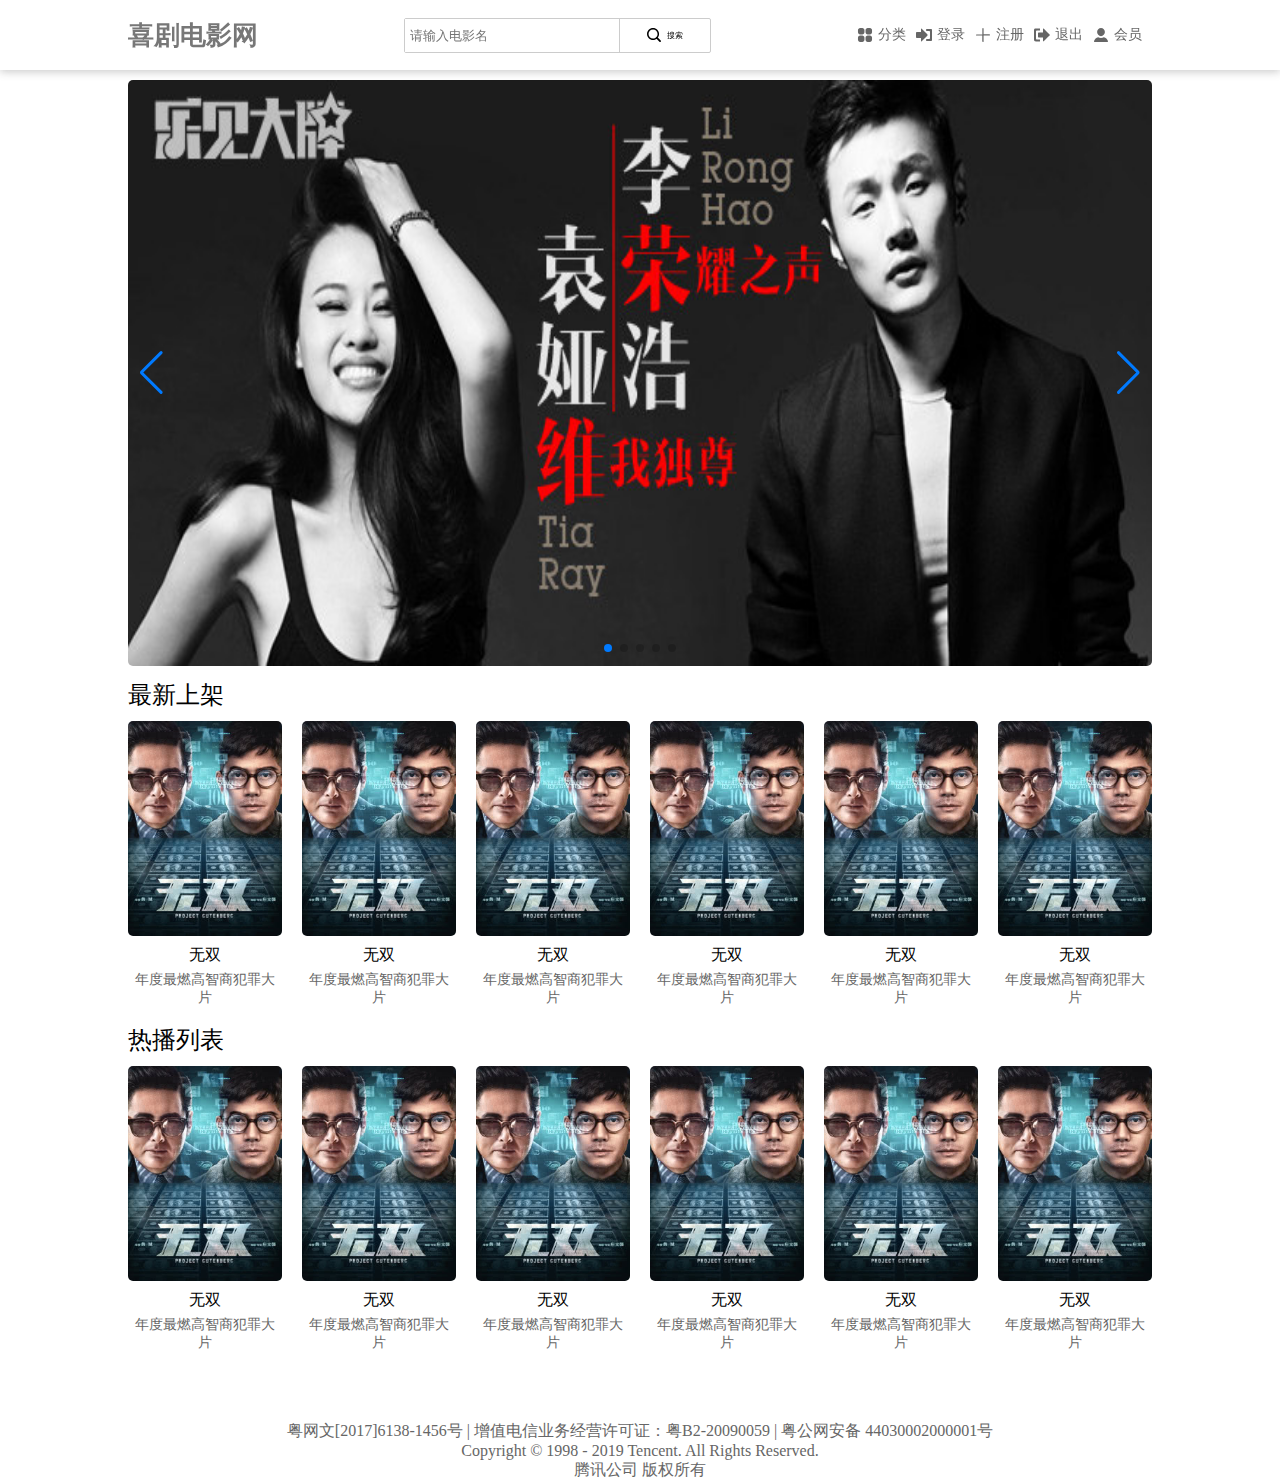
<file: index.html>
<!DOCTYPE html>
<html lang="en">

	<head>
		<meta charset="UTF-8">
		<meta name="viewport" content="width=device-width, initial-scale=1.0">
		<meta http-equiv="X-UA-Compatible" content="ie=edge">
		<title>喜剧电影网</title>
		<link rel="shortcut icon" href="favicon.ico">
		<link rel="stylesheet" href="css/swiper.min.css">
		<link rel="stylesheet" href="css/dafault.css">
		<link rel="stylesheet" href="css/index.css">
	</head>

	<body>
		<!-- 导航栏 -->
		<header>
			<div class="container">
				<div class="logo">
					<a href="index.html">
						<h1>喜剧电影网</h1>
					</a>
				</div>
				<div class="search">
					<input type="search" placeholder="请输入电影名">
					<a href="search.html">
						<svg t="1576290770607" class="icon" viewBox="0 0 1024 1024" version="1.1" xmlns="http://www.w3.org/2000/svg" p-id="2503"
						 width="200" height="200">
							<path d="M450.54 835.422c-212.445 0-385.282-172.836-385.282-385.275 0-212.436 172.837-385.273 385.283-385.273 212.446 0 385.29 172.837 385.29 385.273 0 212.438-172.844 385.275-385.29 385.275z m0-675.716c-160.156 0-290.446 130.292-290.446 290.441 0 160.15 130.29 290.444 290.447 290.444 160.155 0 290.453-130.294 290.453-290.444 0-160.149-130.298-290.441-290.453-290.441z"
							 p-id="2504"></path>
							<path d="M900.538 958.478c-14.94 0-29.87-5.7-41.27-17.09l-201.29-201.275c-22.789-22.79-22.789-59.741 0-82.536 22.799-22.783 59.744-22.783 82.54 0l201.29 201.275c22.79 22.79 22.79 59.74 0 82.534-11.4 11.392-26.33 17.092-41.27 17.092"
							 p-id="2505"></path>
						</svg>
						搜索
					</a>
				</div>
				<div class="tools">
					<a href="classify.html">
						<svg t="1576291271599" class="icon" viewBox="0 0 1024 1024" version="1.1" xmlns="http://www.w3.org/2000/svg" p-id="3911"
						 width="200" height="200">
							<path d="M338.94335937 62H200.42773437C124.31445312 62 62 124.31445312 62 200.42773437V338.85546875c0 76.11328125 62.31445313 138.42773438 138.42773438 138.42773438H338.85546875c76.11328125 0 138.42773438-62.31445313 138.42773438-138.42773438V200.42773437C477.37109375 124.31445312 415.05664062 62 338.94335937 62z m484.62890626 0H685.05664063c-76.11328125 0-138.42773438 62.31445313-138.42773438 138.42773438V338.85546875c0 76.11328125 62.31445313 138.42773438 138.42773438 138.42773438h138.42773437c76.11328125 0 138.42773438-62.31445313 138.42773438-138.42773438V200.42773437C962 124.31445312 899.68554688 62 823.57226563 62zM338.94335937 546.62890625H200.42773437C124.31445312 546.62890625 62 608.94335938 62 685.05664063v138.42773437C62 899.68554688 124.31445312 962 200.42773437 962H338.85546875c76.11328125 0 138.42773438-62.31445313 138.42773438-138.42773438V685.05664063c0.08789063-76.11328125-62.2265625-138.42773438-138.33984376-138.42773438z m484.62890626 0H685.05664063c-76.11328125 0-138.42773438 62.31445313-138.42773438 138.42773438v138.42773437c0 76.11328125 62.31445313 138.42773438 138.42773438 138.42773438h138.42773437c76.11328125 0 138.42773438-62.31445313 138.42773438-138.42773438V685.05664063c0.08789063-76.11328125-62.2265625-138.42773438-138.33984376-138.42773438z"
							 p-id="3912"></path>
						</svg>
						分类
					</a>
					<a href="login.html">
						<svg t="1576291700268" class="icon" viewBox="0 0 1024 1024" version="1.1" xmlns="http://www.w3.org/2000/svg" p-id="4643"
						 width="200" height="200">
							<path d="M512 638.656c0 35.2-28.8 64-64 64h-384c-35.2 0-64-28.8-64-64v-253.248c0-35.2 28.8-64 64-64h384c35.2 0 64 28.8 64 64v253.248z"
							 p-id="4644"></path>
							<path d="M320 128c0-35.2 20.352-43.648 45.248-18.752l357.504 357.504a64.192 64.192 0 0 1 0 90.496l-357.504 357.504c-24.896 24.896-45.248 16.448-45.248-18.752v-768z"
							 p-id="4645"></path>
							<path d="M640 832c0 35.2 28.8 64 64 64h256c35.2 0 64-28.8 64-64v-640c0-35.2-28.8-64-64-64h-256c-35.2 0-64 28.8-64 64s28.8 64 64 64h128c35.2 0 64 28.8 64 64v384c0 35.2-28.8 64-64 64h-128c-35.2 0-64 28.8-64 64z"
							 p-id="4646"></path>
						</svg>
						登录
					</a>
					<a href="reg.html">
						<svg t="1576291944634" class="icon" viewBox="0 0 1027 1024" version="1.1" xmlns="http://www.w3.org/2000/svg" p-id="9552"
						 width="200" height="200">
							<path d="M927.01220469 467.71054122h-376.33401914v-365.10016905c0-16.85077735-16.85077735-39.3184793-39.3184802-39.3184793-22.46770283 0-39.3184793 22.46770283-39.31847928 44.93540567v365.10016816H106.94105703c-22.46770283-5.61692549-44.93540567 16.85077735-44.93540478 39.31848017s22.46770283 39.3184793 39.31847929 39.3184793h365.10016904v365.10016816c5.61692549 22.46770283 22.46770283 44.93540567 44.9354048 44.93540567s39.3184793-22.46770283 39.31848017-39.3184793v-370.71709453h370.71709365c22.46770283 0 39.3184793-22.46770283 39.31848017-39.3184793s-11.23385095-44.93540567-33.70155468-44.93540566z"
							 p-id="9553"></path>
						</svg>
						注册
					</a>
					<a href="">
						<svg t="1576292038023" class="icon" viewBox="0 0 1258 1024" version="1.1" xmlns="http://www.w3.org/2000/svg" p-id="11166"
						 width="200" height="200">
							<path d="M707.940673 708.409487H393.300374c-55.062052 0-78.660075-15.732015-78.660075-78.660075V393.769188c0-62.92806 15.732015-78.660075 78.660075-78.660075h314.640299V39.798851c0-31.46403 23.598022-62.92806 70.794067-15.732015l204.516195 204.516195 259.578247 259.578247c15.732015 7.866007 15.732015 31.46403 7.866007 39.330037l-7.866007 7.866008c-125.85612 125.85612-251.712239 243.846232-377.568359 369.702351l-86.526083 86.526082c-62.92806 55.062052-70.794067 31.46403-70.794067-7.866007V708.409487zM471.960449 0.468814v157.32015H235.980224c-31.46403 0-78.660075 7.866007-78.660074 70.794067V787.069562c0 39.330037 23.598022 78.660075 70.794067 78.660075H471.960449v157.320149H157.32015c-110.124105 0-157.32015-47.196045-157.32015-173.052164V157.788964C0 24.066836 31.46403 0.468814 204.516194 0.468814H471.960449z"
							 p-id="11167"></path>
						</svg>
						退出
					</a>
					<a href="user.html">
						<svg t="1576292060953" class="icon" viewBox="0 0 1024 1024" version="1.1" xmlns="http://www.w3.org/2000/svg" p-id="11925"
						 width="200" height="200">
							<path d="M262.078 324.121c0 143.668 111.927 260.121 249.933 260.121S761.91 467.789 761.91 324.121 650.016 64 512.01 64 262.078 180.453 262.078 324.121m695.103 564.107c-39.435-121.232-139.742-213.547-261.553-238.711-53.76 32.637-116.469 51.301-183.618 51.301-67.184 0-129.892-18.664-183.618-51.301-121.81 25.164-222.151 117.479-261.586 238.711C55.186 923.609 81.164 960 116.993 960h790c35.862 0 61.841-36.391 50.188-71.772z"
							 p-id="11926"></path>
						</svg>
						会员
					</a>
				</div>
				<div class="menu">
					<label for="menu"><svg t="1577259518704" class="icon" viewBox="0 0 1024 1024" version="1.1" xmlns="http://www.w3.org/2000/svg"
						 p-id="1155" width="200" height="200">
							<path d="M867.995 459.647h-711.99c-27.921 0-52.353 24.434-52.353 52.353s24.434 52.353 52.353 52.353h711.99c27.921 0 52.353-24.434 52.353-52.353s-24.434-52.353-52.353-52.353z"
							 p-id="1156"></path>
							<path d="M867.995 763.291h-711.99c-27.921 0-52.353 24.434-52.353 52.353s24.434 52.353 52.353 52.353h711.99c27.921 0 52.353-24.434 52.353-52.353s-24.434-52.353-52.353-52.353z"
							 p-id="1157"></path>
							<path d="M156.005 260.709h711.99c27.921 0 52.353-24.434 52.353-52.353s-24.434-52.353-52.353-52.353h-711.99c-27.921 0-52.353 24.434-52.353 52.353s24.434 52.353 52.353 52.353z"
							 p-id="1158"></path>
						</svg></label>
					<input id="menu" type="checkbox">
					<div class="menuBox">
						<div class="search">
							<input type="search" placeholder="请输入电影名">
							<a href="search.html">
								<svg t="1576290770607" class="icon" viewBox="0 0 1024 1024" version="1.1" xmlns="http://www.w3.org/2000/svg"
								 p-id="2503" width="200" height="200">
									<path d="M450.54 835.422c-212.445 0-385.282-172.836-385.282-385.275 0-212.436 172.837-385.273 385.283-385.273 212.446 0 385.29 172.837 385.29 385.273 0 212.438-172.844 385.275-385.29 385.275z m0-675.716c-160.156 0-290.446 130.292-290.446 290.441 0 160.15 130.29 290.444 290.447 290.444 160.155 0 290.453-130.294 290.453-290.444 0-160.149-130.298-290.441-290.453-290.441z"
									 p-id="2504"></path>
									<path d="M900.538 958.478c-14.94 0-29.87-5.7-41.27-17.09l-201.29-201.275c-22.789-22.79-22.789-59.741 0-82.536 22.799-22.783 59.744-22.783 82.54 0l201.29 201.275c22.79 22.79 22.79 59.74 0 82.534-11.4 11.392-26.33 17.092-41.27 17.092"
									 p-id="2505"></path>
								</svg>
								搜索
							</a>
						</div>
						<div class="tools">
							<a href="classify.html">
								<svg t="1576291271599" class="icon" viewBox="0 0 1024 1024" version="1.1" xmlns="http://www.w3.org/2000/svg"
								 p-id="3911" width="200" height="200">
									<path d="M338.94335937 62H200.42773437C124.31445312 62 62 124.31445312 62 200.42773437V338.85546875c0 76.11328125 62.31445313 138.42773438 138.42773438 138.42773438H338.85546875c76.11328125 0 138.42773438-62.31445313 138.42773438-138.42773438V200.42773437C477.37109375 124.31445312 415.05664062 62 338.94335937 62z m484.62890626 0H685.05664063c-76.11328125 0-138.42773438 62.31445313-138.42773438 138.42773438V338.85546875c0 76.11328125 62.31445313 138.42773438 138.42773438 138.42773438h138.42773437c76.11328125 0 138.42773438-62.31445313 138.42773438-138.42773438V200.42773437C962 124.31445312 899.68554688 62 823.57226563 62zM338.94335937 546.62890625H200.42773437C124.31445312 546.62890625 62 608.94335938 62 685.05664063v138.42773437C62 899.68554688 124.31445312 962 200.42773437 962H338.85546875c76.11328125 0 138.42773438-62.31445313 138.42773438-138.42773438V685.05664063c0.08789063-76.11328125-62.2265625-138.42773438-138.33984376-138.42773438z m484.62890626 0H685.05664063c-76.11328125 0-138.42773438 62.31445313-138.42773438 138.42773438v138.42773437c0 76.11328125 62.31445313 138.42773438 138.42773438 138.42773438h138.42773437c76.11328125 0 138.42773438-62.31445313 138.42773438-138.42773438V685.05664063c0.08789063-76.11328125-62.2265625-138.42773438-138.33984376-138.42773438z"
									 p-id="3912"></path>
								</svg>
								分类
							</a>
							<a href="login.html">
								<svg t="1576291700268" class="icon" viewBox="0 0 1024 1024" version="1.1" xmlns="http://www.w3.org/2000/svg"
								 p-id="4643" width="200" height="200">
									<path d="M512 638.656c0 35.2-28.8 64-64 64h-384c-35.2 0-64-28.8-64-64v-253.248c0-35.2 28.8-64 64-64h384c35.2 0 64 28.8 64 64v253.248z"
									 p-id="4644"></path>
									<path d="M320 128c0-35.2 20.352-43.648 45.248-18.752l357.504 357.504a64.192 64.192 0 0 1 0 90.496l-357.504 357.504c-24.896 24.896-45.248 16.448-45.248-18.752v-768z"
									 p-id="4645"></path>
									<path d="M640 832c0 35.2 28.8 64 64 64h256c35.2 0 64-28.8 64-64v-640c0-35.2-28.8-64-64-64h-256c-35.2 0-64 28.8-64 64s28.8 64 64 64h128c35.2 0 64 28.8 64 64v384c0 35.2-28.8 64-64 64h-128c-35.2 0-64 28.8-64 64z"
									 p-id="4646"></path>
								</svg>
								登录
							</a>
							<a href="reg.html">
								<svg t="1576291944634" class="icon" viewBox="0 0 1027 1024" version="1.1" xmlns="http://www.w3.org/2000/svg"
								 p-id="9552" width="200" height="200">
									<path d="M927.01220469 467.71054122h-376.33401914v-365.10016905c0-16.85077735-16.85077735-39.3184793-39.3184802-39.3184793-22.46770283 0-39.3184793 22.46770283-39.31847928 44.93540567v365.10016816H106.94105703c-22.46770283-5.61692549-44.93540567 16.85077735-44.93540478 39.31848017s22.46770283 39.3184793 39.31847929 39.3184793h365.10016904v365.10016816c5.61692549 22.46770283 22.46770283 44.93540567 44.9354048 44.93540567s39.3184793-22.46770283 39.31848017-39.3184793v-370.71709453h370.71709365c22.46770283 0 39.3184793-22.46770283 39.31848017-39.3184793s-11.23385095-44.93540567-33.70155468-44.93540566z"
									 p-id="9553"></path>
								</svg>
								注册
							</a>
						</div>
					</div>
				</div>
			</div>
			</div>
		</header>
		<!-- 轮播图 -->
		<div class="swiper-container">
			<div class="swiper-wrapper">
				<div class="swiper-slide"><img src="images/big0020150102211033.jpg" alt=""></div>
				<div class="swiper-slide"><img src="images/big0120150101183428.jpg" alt=""></div>
				<div class="swiper-slide"><img src="images/big0320150101183351.jpg" alt=""></div>
				<div class="swiper-slide"><img src="images/big0420150101224343.jpg" alt=""></div>
				<div class="swiper-slide"><img src="images/big0720150102210934.jpg" alt=""></div>
			</div>
			<!-- 如果需要分页器 -->
			<div class="swiper-pagination"></div>

			<!-- 如果需要导航按钮 -->
			<div class="swiper-button-prev"></div>
			<div class="swiper-button-next"></div>
		</div>
		<!-- 热播列表 -->
		<div class="move-list">
			<span class="m-title">最新上架</span>
			<div class="m-items">
				<div class="m-item">
					<a href="player.html" class="m-img">
						<img src="images/220.jpg" alt="">
					</a>
					<a href="" class="m-item-title">无双</a>
					<p>年度最燃高智商犯罪大片</p>
				</div>
				<div class="m-item">
					<a href="player.html" class="m-img">
						<img src="images/220.jpg" alt="">
					</a>
					<a href="" class="m-item-title">无双</a>
					<p>年度最燃高智商犯罪大片</p>
				</div>
				<div class="m-item">
					<a href="player.html" class="m-img">
						<img src="images/220.jpg" alt="">
					</a>
					<a href="" class="m-item-title">无双</a>
					<p>年度最燃高智商犯罪大片</p>
				</div>
				<div class="m-item">
					<a href="player.html" class="m-img">
						<img src="images/220.jpg" alt="">
					</a>
					<a href="" class="m-item-title">无双</a>
					<p>年度最燃高智商犯罪大片</p>
				</div>
				<div class="m-item">
					<a href="player.html" class="m-img">
						<img src="images/220.jpg" alt="">
					</a>
					<a href="" class="m-item-title">无双</a>
					<p>年度最燃高智商犯罪大片</p>
				</div>
				<div class="m-item">
					<a href="player.html" class="m-img">
						<img src="images/220.jpg" alt="">
					</a>
					<a href="" class="m-item-title">无双</a>
					<p>年度最燃高智商犯罪大片</p>
				</div>
			</div>
		</div>
		<!-- 最新上架 -->
		<div class="move-list">
			<span class="m-title">热播列表</span>
			<div class="m-items">
				<div class="m-item">
					<a href="player.html" class="m-img">
						<img src="images/220.jpg" alt="">
					</a>
					<a href="" class="m-item-title">无双</a>
					<p>年度最燃高智商犯罪大片</p>
				</div>
				<div class="m-item">
					<a href="player.html" class="m-img">
						<img src="images/220.jpg" alt="">
					</a>
					<a href="" class="m-item-title">无双</a>
					<p>年度最燃高智商犯罪大片</p>
				</div>
				<div class="m-item">
					<a href="player.html" class="m-img">
						<img src="images/220.jpg" alt="">
					</a>
					<a href="" class="m-item-title">无双</a>
					<p>年度最燃高智商犯罪大片</p>
				</div>
				<div class="m-item">
					<a href="player.html" class="m-img">
						<img src="images/220.jpg" alt="">
					</a>
					<a href="" class="m-item-title">无双</a>
					<p>年度最燃高智商犯罪大片</p>
				</div>
				<div class="m-item">
					<a href="player.html" class="m-img">
						<img src="images/220.jpg" alt="">
					</a>
					<a href="" class="m-item-title">无双</a>
					<p>年度最燃高智商犯罪大片</p>
				</div>
				<div class="m-item">
					<a href="player.html" class="m-img">
						<img src="images/220.jpg" alt="">
					</a>
					<a href="" class="m-item-title">无双</a>
					<p>年度最燃高智商犯罪大片</p>
				</div>
			</div>
		</div>
		<!-- 页脚 -->
		<footer>
			<div class="footer">
				<p>粤网文[2017]6138-1456号 | 增值电信业务经营许可证：粤B2-20090059 | 粤公网安备 44030002000001号</p>
				<p>Copyright © 1998 - 2019 Tencent. All Rights Reserved.</p>
				<p>腾讯公司 版权所有</p>
			</div>
		</footer>
		<script src="js/swiper.min.js"></script>
		<script>
			var mySwiper = new Swiper('.swiper-container', {
				loop: true, // 循环模式选项
				autoplay: true, //自动切换
				// 如果需要分页器
				pagination: {
					el: '.swiper-pagination',
				},

				// 如果需要前进后退按钮
				navigation: {
					nextEl: '.swiper-button-next',
					prevEl: '.swiper-button-prev',
				},
			})
		</script>
	</body>

</html>
</file>
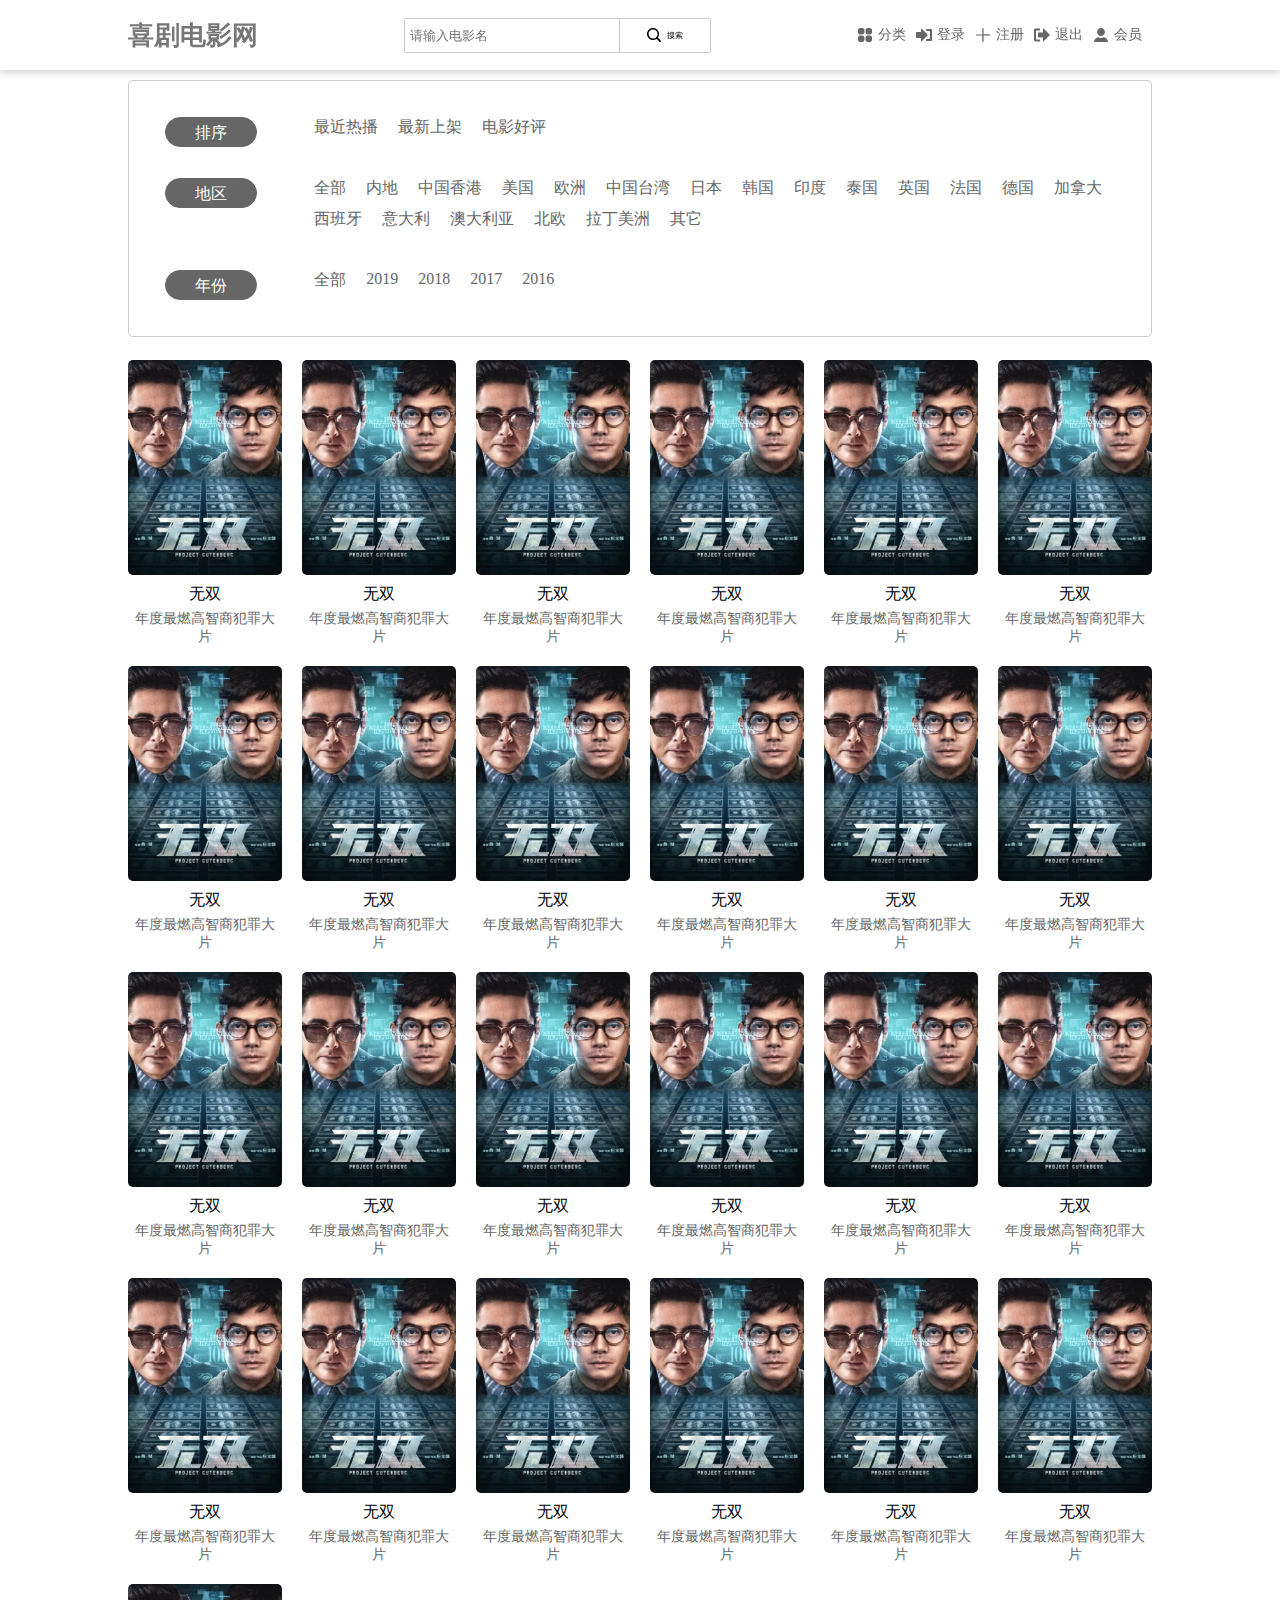
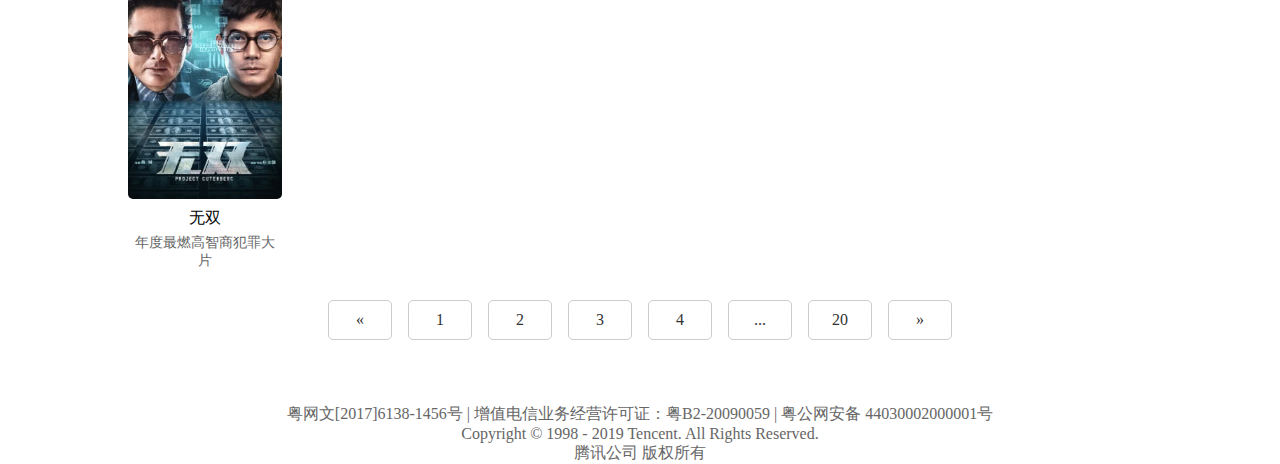
<file: classify.html>
<!DOCTYPE html>
<html lang="en">

	<head>
		<meta charset="UTF-8">
		<meta name="viewport" content="width=device-width, initial-scale=1.0">
		<meta http-equiv="X-UA-Compatible" content="ie=edge">
		<title>分类</title>
		<link rel="shortcut icon" href="favicon.ico">
		<link rel="stylesheet" href="css/dafault.css">
		<link rel="stylesheet" href="css/classify.css">
	</head>

	<body>
		<!-- 导航栏 -->
		<header>
			<div class="container">
				<div class="logo">
					<a href="index.html">
						<h1>喜剧电影网</h1>
					</a>
				</div>
				<div class="search">
					<input type="text" placeholder="请输入电影名">
					<a href="search.html">
						<svg t="1576290770607" class="icon" viewBox="0 0 1024 1024" version="1.1" xmlns="http://www.w3.org/2000/svg" p-id="2503"
						 width="200" height="200">
							<path d="M450.54 835.422c-212.445 0-385.282-172.836-385.282-385.275 0-212.436 172.837-385.273 385.283-385.273 212.446 0 385.29 172.837 385.29 385.273 0 212.438-172.844 385.275-385.29 385.275z m0-675.716c-160.156 0-290.446 130.292-290.446 290.441 0 160.15 130.29 290.444 290.447 290.444 160.155 0 290.453-130.294 290.453-290.444 0-160.149-130.298-290.441-290.453-290.441z"
							 p-id="2504"></path>
							<path d="M900.538 958.478c-14.94 0-29.87-5.7-41.27-17.09l-201.29-201.275c-22.789-22.79-22.789-59.741 0-82.536 22.799-22.783 59.744-22.783 82.54 0l201.29 201.275c22.79 22.79 22.79 59.74 0 82.534-11.4 11.392-26.33 17.092-41.27 17.092"
							 p-id="2505"></path>
						</svg>
						搜索
					</a>
				</div>
				<div class="tools">
					<a href="classify.html">
						<svg t="1576291271599" class="icon" viewBox="0 0 1024 1024" version="1.1" xmlns="http://www.w3.org/2000/svg" p-id="3911"
						 width="200" height="200">
							<path d="M338.94335937 62H200.42773437C124.31445312 62 62 124.31445312 62 200.42773437V338.85546875c0 76.11328125 62.31445313 138.42773438 138.42773438 138.42773438H338.85546875c76.11328125 0 138.42773438-62.31445313 138.42773438-138.42773438V200.42773437C477.37109375 124.31445312 415.05664062 62 338.94335937 62z m484.62890626 0H685.05664063c-76.11328125 0-138.42773438 62.31445313-138.42773438 138.42773438V338.85546875c0 76.11328125 62.31445313 138.42773438 138.42773438 138.42773438h138.42773437c76.11328125 0 138.42773438-62.31445313 138.42773438-138.42773438V200.42773437C962 124.31445312 899.68554688 62 823.57226563 62zM338.94335937 546.62890625H200.42773437C124.31445312 546.62890625 62 608.94335938 62 685.05664063v138.42773437C62 899.68554688 124.31445312 962 200.42773437 962H338.85546875c76.11328125 0 138.42773438-62.31445313 138.42773438-138.42773438V685.05664063c0.08789063-76.11328125-62.2265625-138.42773438-138.33984376-138.42773438z m484.62890626 0H685.05664063c-76.11328125 0-138.42773438 62.31445313-138.42773438 138.42773438v138.42773437c0 76.11328125 62.31445313 138.42773438 138.42773438 138.42773438h138.42773437c76.11328125 0 138.42773438-62.31445313 138.42773438-138.42773438V685.05664063c0.08789063-76.11328125-62.2265625-138.42773438-138.33984376-138.42773438z"
							 p-id="3912"></path>
						</svg>
						分类
					</a>
					<a href="login.html">
						<svg t="1576291700268" class="icon" viewBox="0 0 1024 1024" version="1.1" xmlns="http://www.w3.org/2000/svg" p-id="4643"
						 width="200" height="200">
							<path d="M512 638.656c0 35.2-28.8 64-64 64h-384c-35.2 0-64-28.8-64-64v-253.248c0-35.2 28.8-64 64-64h384c35.2 0 64 28.8 64 64v253.248z"
							 p-id="4644"></path>
							<path d="M320 128c0-35.2 20.352-43.648 45.248-18.752l357.504 357.504a64.192 64.192 0 0 1 0 90.496l-357.504 357.504c-24.896 24.896-45.248 16.448-45.248-18.752v-768z"
							 p-id="4645"></path>
							<path d="M640 832c0 35.2 28.8 64 64 64h256c35.2 0 64-28.8 64-64v-640c0-35.2-28.8-64-64-64h-256c-35.2 0-64 28.8-64 64s28.8 64 64 64h128c35.2 0 64 28.8 64 64v384c0 35.2-28.8 64-64 64h-128c-35.2 0-64 28.8-64 64z"
							 p-id="4646"></path>
						</svg>
						登录
					</a>
					<a href="reg.html">
						<svg t="1576291944634" class="icon" viewBox="0 0 1027 1024" version="1.1" xmlns="http://www.w3.org/2000/svg" p-id="9552"
						 width="200" height="200">
							<path d="M927.01220469 467.71054122h-376.33401914v-365.10016905c0-16.85077735-16.85077735-39.3184793-39.3184802-39.3184793-22.46770283 0-39.3184793 22.46770283-39.31847928 44.93540567v365.10016816H106.94105703c-22.46770283-5.61692549-44.93540567 16.85077735-44.93540478 39.31848017s22.46770283 39.3184793 39.31847929 39.3184793h365.10016904v365.10016816c5.61692549 22.46770283 22.46770283 44.93540567 44.9354048 44.93540567s39.3184793-22.46770283 39.31848017-39.3184793v-370.71709453h370.71709365c22.46770283 0 39.3184793-22.46770283 39.31848017-39.3184793s-11.23385095-44.93540567-33.70155468-44.93540566z"
							 p-id="9553"></path>
						</svg>
						注册
					</a>
					<a href="">
						<svg t="1576292038023" class="icon" viewBox="0 0 1258 1024" version="1.1" xmlns="http://www.w3.org/2000/svg" p-id="11166"
						 width="200" height="200">
							<path d="M707.940673 708.409487H393.300374c-55.062052 0-78.660075-15.732015-78.660075-78.660075V393.769188c0-62.92806 15.732015-78.660075 78.660075-78.660075h314.640299V39.798851c0-31.46403 23.598022-62.92806 70.794067-15.732015l204.516195 204.516195 259.578247 259.578247c15.732015 7.866007 15.732015 31.46403 7.866007 39.330037l-7.866007 7.866008c-125.85612 125.85612-251.712239 243.846232-377.568359 369.702351l-86.526083 86.526082c-62.92806 55.062052-70.794067 31.46403-70.794067-7.866007V708.409487zM471.960449 0.468814v157.32015H235.980224c-31.46403 0-78.660075 7.866007-78.660074 70.794067V787.069562c0 39.330037 23.598022 78.660075 70.794067 78.660075H471.960449v157.320149H157.32015c-110.124105 0-157.32015-47.196045-157.32015-173.052164V157.788964C0 24.066836 31.46403 0.468814 204.516194 0.468814H471.960449z"
							 p-id="11167"></path>
						</svg>
						退出
					</a>
					<a href="user.html">
						<svg t="1576292060953" class="icon" viewBox="0 0 1024 1024" version="1.1" xmlns="http://www.w3.org/2000/svg" p-id="11925"
						 width="200" height="200">
							<path d="M262.078 324.121c0 143.668 111.927 260.121 249.933 260.121S761.91 467.789 761.91 324.121 650.016 64 512.01 64 262.078 180.453 262.078 324.121m695.103 564.107c-39.435-121.232-139.742-213.547-261.553-238.711-53.76 32.637-116.469 51.301-183.618 51.301-67.184 0-129.892-18.664-183.618-51.301-121.81 25.164-222.151 117.479-261.586 238.711C55.186 923.609 81.164 960 116.993 960h790c35.862 0 61.841-36.391 50.188-71.772z"
							 p-id="11926"></path>
						</svg>
						会员
					</a>
				</div>
				<div class="menu">
					<label for="menu"><svg t="1577259518704" class="icon" viewBox="0 0 1024 1024" version="1.1" xmlns="http://www.w3.org/2000/svg"
						 p-id="1155" width="200" height="200">
							<path d="M867.995 459.647h-711.99c-27.921 0-52.353 24.434-52.353 52.353s24.434 52.353 52.353 52.353h711.99c27.921 0 52.353-24.434 52.353-52.353s-24.434-52.353-52.353-52.353z"
							 p-id="1156"></path>
							<path d="M867.995 763.291h-711.99c-27.921 0-52.353 24.434-52.353 52.353s24.434 52.353 52.353 52.353h711.99c27.921 0 52.353-24.434 52.353-52.353s-24.434-52.353-52.353-52.353z"
							 p-id="1157"></path>
							<path d="M156.005 260.709h711.99c27.921 0 52.353-24.434 52.353-52.353s-24.434-52.353-52.353-52.353h-711.99c-27.921 0-52.353 24.434-52.353 52.353s24.434 52.353 52.353 52.353z"
							 p-id="1158"></path>
						</svg></label>
					<input id="menu" type="checkbox">
					<div class="menuBox">
						<div class="search">
							<input type="search" placeholder="请输入电影名">
							<a href="search.html">
								<svg t="1576290770607" class="icon" viewBox="0 0 1024 1024" version="1.1" xmlns="http://www.w3.org/2000/svg"
								 p-id="2503" width="200" height="200">
									<path d="M450.54 835.422c-212.445 0-385.282-172.836-385.282-385.275 0-212.436 172.837-385.273 385.283-385.273 212.446 0 385.29 172.837 385.29 385.273 0 212.438-172.844 385.275-385.29 385.275z m0-675.716c-160.156 0-290.446 130.292-290.446 290.441 0 160.15 130.29 290.444 290.447 290.444 160.155 0 290.453-130.294 290.453-290.444 0-160.149-130.298-290.441-290.453-290.441z"
									 p-id="2504"></path>
									<path d="M900.538 958.478c-14.94 0-29.87-5.7-41.27-17.09l-201.29-201.275c-22.789-22.79-22.789-59.741 0-82.536 22.799-22.783 59.744-22.783 82.54 0l201.29 201.275c22.79 22.79 22.79 59.74 0 82.534-11.4 11.392-26.33 17.092-41.27 17.092"
									 p-id="2505"></path>
								</svg>
								搜索
							</a>
						</div>
						<div class="tools">
							<a href="classify.html">
								<svg t="1576291271599" class="icon" viewBox="0 0 1024 1024" version="1.1" xmlns="http://www.w3.org/2000/svg"
								 p-id="3911" width="200" height="200">
									<path d="M338.94335937 62H200.42773437C124.31445312 62 62 124.31445312 62 200.42773437V338.85546875c0 76.11328125 62.31445313 138.42773438 138.42773438 138.42773438H338.85546875c76.11328125 0 138.42773438-62.31445313 138.42773438-138.42773438V200.42773437C477.37109375 124.31445312 415.05664062 62 338.94335937 62z m484.62890626 0H685.05664063c-76.11328125 0-138.42773438 62.31445313-138.42773438 138.42773438V338.85546875c0 76.11328125 62.31445313 138.42773438 138.42773438 138.42773438h138.42773437c76.11328125 0 138.42773438-62.31445313 138.42773438-138.42773438V200.42773437C962 124.31445312 899.68554688 62 823.57226563 62zM338.94335937 546.62890625H200.42773437C124.31445312 546.62890625 62 608.94335938 62 685.05664063v138.42773437C62 899.68554688 124.31445312 962 200.42773437 962H338.85546875c76.11328125 0 138.42773438-62.31445313 138.42773438-138.42773438V685.05664063c0.08789063-76.11328125-62.2265625-138.42773438-138.33984376-138.42773438z m484.62890626 0H685.05664063c-76.11328125 0-138.42773438 62.31445313-138.42773438 138.42773438v138.42773437c0 76.11328125 62.31445313 138.42773438 138.42773438 138.42773438h138.42773437c76.11328125 0 138.42773438-62.31445313 138.42773438-138.42773438V685.05664063c0.08789063-76.11328125-62.2265625-138.42773438-138.33984376-138.42773438z"
									 p-id="3912"></path>
								</svg>
								分类
							</a>
							<a href="login.html">
								<svg t="1576291700268" class="icon" viewBox="0 0 1024 1024" version="1.1" xmlns="http://www.w3.org/2000/svg"
								 p-id="4643" width="200" height="200">
									<path d="M512 638.656c0 35.2-28.8 64-64 64h-384c-35.2 0-64-28.8-64-64v-253.248c0-35.2 28.8-64 64-64h384c35.2 0 64 28.8 64 64v253.248z"
									 p-id="4644"></path>
									<path d="M320 128c0-35.2 20.352-43.648 45.248-18.752l357.504 357.504a64.192 64.192 0 0 1 0 90.496l-357.504 357.504c-24.896 24.896-45.248 16.448-45.248-18.752v-768z"
									 p-id="4645"></path>
									<path d="M640 832c0 35.2 28.8 64 64 64h256c35.2 0 64-28.8 64-64v-640c0-35.2-28.8-64-64-64h-256c-35.2 0-64 28.8-64 64s28.8 64 64 64h128c35.2 0 64 28.8 64 64v384c0 35.2-28.8 64-64 64h-128c-35.2 0-64 28.8-64 64z"
									 p-id="4646"></path>
								</svg>
								登录
							</a>
							<a href="reg.html">
								<svg t="1576291944634" class="icon" viewBox="0 0 1027 1024" version="1.1" xmlns="http://www.w3.org/2000/svg"
								 p-id="9552" width="200" height="200">
									<path d="M927.01220469 467.71054122h-376.33401914v-365.10016905c0-16.85077735-16.85077735-39.3184793-39.3184802-39.3184793-22.46770283 0-39.3184793 22.46770283-39.31847928 44.93540567v365.10016816H106.94105703c-22.46770283-5.61692549-44.93540567 16.85077735-44.93540478 39.31848017s22.46770283 39.3184793 39.31847929 39.3184793h365.10016904v365.10016816c5.61692549 22.46770283 22.46770283 44.93540567 44.9354048 44.93540567s39.3184793-22.46770283 39.31848017-39.3184793v-370.71709453h370.71709365c22.46770283 0 39.3184793-22.46770283 39.31848017-39.3184793s-11.23385095-44.93540567-33.70155468-44.93540566z"
									 p-id="9553"></path>
								</svg>
								注册
							</a>
						</div>
					</div>
				</div>

			</div>
		</header>
		<!-- 筛选器 -->
		<div class="list_filter">
			<div class="list-item">
				<div class="list-title">排序</div>
				<div class="list-list">
					<a href="">最近热播</a>
					<a href="">最新上架</a>
					<a href="">电影好评</a>
				</div>
			</div>
			<div class="list-item">
				<div class="list-title">地区</div>
				<div class="list-list">
					<a href="">全部</a>
					<a href="">内地</a>
					<a href="">中国香港 </a>
					<a href="">美国</a>
					<a href="">欧洲</a>
					<a href="">中国台湾</a>
					<a href="">日本</a>
					<a href="">韩国</a>
					<a href="">印度</a>
					<a href="">泰国</a>
					<a href="">英国</a>
					<a href="">法国</a>
					<a href="">德国</a>
					<a href="">加拿大</a>
					<a href="">西班牙</a>
					<a href="">意大利</a>
					<a href="">澳大利亚</a>
					<a href="">北欧</a>
					<a href="">拉丁美洲</a>
					<a href="">其它</a>
				</div>
			</div>
			<div class="list-item">
				<div class="list-title">年份</div>
				<div class="list-list">
					<a href="">全部</a>
					<a href="">2019</a>
					<a href="">2018</a>
					<a href="">2017</a>
					<a href="">2016</a>
				</div>
			</div>
		</div>
		<!-- 热播列表 -->
		<div class="move-list">
			<div class="m-items">
				<div class="m-item">
					<a href="player.html" class="m-img">
						<img src="images/220.jpg" alt="">
					</a>
					<a href="" class="m-item-title">无双</a>
					<p>年度最燃高智商犯罪大片</p>
				</div>
				<div class="m-item">
					<a href="player.html" class="m-img">
						<img src="images/220.jpg" alt="">
					</a>
					<a href="" class="m-item-title">无双</a>
					<p>年度最燃高智商犯罪大片</p>
				</div>
				<div class="m-item">
					<a href="player.html" class="m-img">
						<img src="images/220.jpg" alt="">
					</a>
					<a href="" class="m-item-title">无双</a>
					<p>年度最燃高智商犯罪大片</p>
				</div>
				<div class="m-item">
					<a href="player.html" class="m-img">
						<img src="images/220.jpg" alt="">
					</a>
					<a href="" class="m-item-title">无双</a>
					<p>年度最燃高智商犯罪大片</p>
				</div>
				<div class="m-item">
					<a href="player.html" class="m-img">
						<img src="images/220.jpg" alt="">
					</a>
					<a href="" class="m-item-title">无双</a>
					<p>年度最燃高智商犯罪大片</p>
				</div>
				<div class="m-item">
					<a href="player.html" class="m-img">
						<img src="images/220.jpg" alt="">
					</a>
					<a href="" class="m-item-title">无双</a>
					<p>年度最燃高智商犯罪大片</p>
				</div>
				<div class="m-item">
					<a href="player.html" class="m-img">
						<img src="images/220.jpg" alt="">
					</a>
					<a href="" class="m-item-title">无双</a>
					<p>年度最燃高智商犯罪大片</p>
				</div>
				<div class="m-item">
					<a href="player.html" class="m-img">
						<img src="images/220.jpg" alt="">
					</a>
					<a href="" class="m-item-title">无双</a>
					<p>年度最燃高智商犯罪大片</p>
				</div>
				<div class="m-item">
					<a href="player.html" class="m-img">
						<img src="images/220.jpg" alt="">
					</a>
					<a href="" class="m-item-title">无双</a>
					<p>年度最燃高智商犯罪大片</p>
				</div>
				<div class="m-item">
					<a href="player.html" class="m-img">
						<img src="images/220.jpg" alt="">
					</a>
					<a href="" class="m-item-title">无双</a>
					<p>年度最燃高智商犯罪大片</p>
				</div>
				<div class="m-item">
					<a href="player.html" class="m-img">
						<img src="images/220.jpg" alt="">
					</a>
					<a href="" class="m-item-title">无双</a>
					<p>年度最燃高智商犯罪大片</p>
				</div>
				<div class="m-item">
					<a href="player.html" class="m-img">
						<img src="images/220.jpg" alt="">
					</a>
					<a href="" class="m-item-title">无双</a>
					<p>年度最燃高智商犯罪大片</p>
				</div>
				<div class="m-item">
					<a href="player.html" class="m-img">
						<img src="images/220.jpg" alt="">
					</a>
					<a href="" class="m-item-title">无双</a>
					<p>年度最燃高智商犯罪大片</p>
				</div>
				<div class="m-item">
					<a href="player.html" class="m-img">
						<img src="images/220.jpg" alt="">
					</a>
					<a href="" class="m-item-title">无双</a>
					<p>年度最燃高智商犯罪大片</p>
				</div>
				<div class="m-item">
					<a href="player.html" class="m-img">
						<img src="images/220.jpg" alt="">
					</a>
					<a href="" class="m-item-title">无双</a>
					<p>年度最燃高智商犯罪大片</p>
				</div>
				<div class="m-item">
					<a href="player.html" class="m-img">
						<img src="images/220.jpg" alt="">
					</a>
					<a href="" class="m-item-title">无双</a>
					<p>年度最燃高智商犯罪大片</p>
				</div>
				<div class="m-item">
					<a href="player.html" class="m-img">
						<img src="images/220.jpg" alt="">
					</a>
					<a href="" class="m-item-title">无双</a>
					<p>年度最燃高智商犯罪大片</p>
				</div>
				<div class="m-item">
					<a href="player.html" class="m-img">
						<img src="images/220.jpg" alt="">
					</a>
					<a href="" class="m-item-title">无双</a>
					<p>年度最燃高智商犯罪大片</p>
				</div>
				<div class="m-item">
					<a href="player.html" class="m-img">
						<img src="images/220.jpg" alt="">
					</a>
					<a href="" class="m-item-title">无双</a>
					<p>年度最燃高智商犯罪大片</p>
				</div>
				<div class="m-item">
					<a href="player.html" class="m-img">
						<img src="images/220.jpg" alt="">
					</a>
					<a href="" class="m-item-title">无双</a>
					<p>年度最燃高智商犯罪大片</p>
				</div>
				<div class="m-item">
					<a href="player.html" class="m-img">
						<img src="images/220.jpg" alt="">
					</a>
					<a href="" class="m-item-title">无双</a>
					<p>年度最燃高智商犯罪大片</p>
				</div>
				<div class="m-item">
					<a href="player.html" class="m-img">
						<img src="images/220.jpg" alt="">
					</a>
					<a href="" class="m-item-title">无双</a>
					<p>年度最燃高智商犯罪大片</p>
				</div>
				<div class="m-item">
					<a href="player.html" class="m-img">
						<img src="images/220.jpg" alt="">
					</a>
					<a href="" class="m-item-title">无双</a>
					<p>年度最燃高智商犯罪大片</p>
				</div>
				<div class="m-item">
					<a href="player.html" class="m-img">
						<img src="images/220.jpg" alt="">
					</a>
					<a href="" class="m-item-title">无双</a>
					<p>年度最燃高智商犯罪大片</p>
				</div>
				<div class="m-item">
					<a href="player.html" class="m-img">
						<img src="images/220.jpg" alt="">
					</a>
					<a href="" class="m-item-title">无双</a>
					<p>年度最燃高智商犯罪大片</p>
				</div>
			</div>
		</div>
		<!-- 分页器 -->
		<div class="page">
			<div id="page-btn-up" class="page-btn">&laquo;</div>
			<div class="page-btn">1</div>
			<div class="page-btn">2</div>
			<div class="page-btn">3</div>
			<div class="page-btn">4</div>
			<div class="page-btn">...</div>
			<div class="page-btn">20</div>
			<div id="page-btn-next" class="page-btn">&raquo;</div>
		</div>
		<!-- 页脚 -->
		<footer>
			<div class="footer">
				<p>粤网文[2017]6138-1456号 | 增值电信业务经营许可证：粤B2-20090059 | 粤公网安备 44030002000001号</p>
				<p>Copyright © 1998 - 2019 Tencent. All Rights Reserved.</p>
				<p>腾讯公司 版权所有</p>
			</div>
		</footer>
	</body>

</html>
</file>
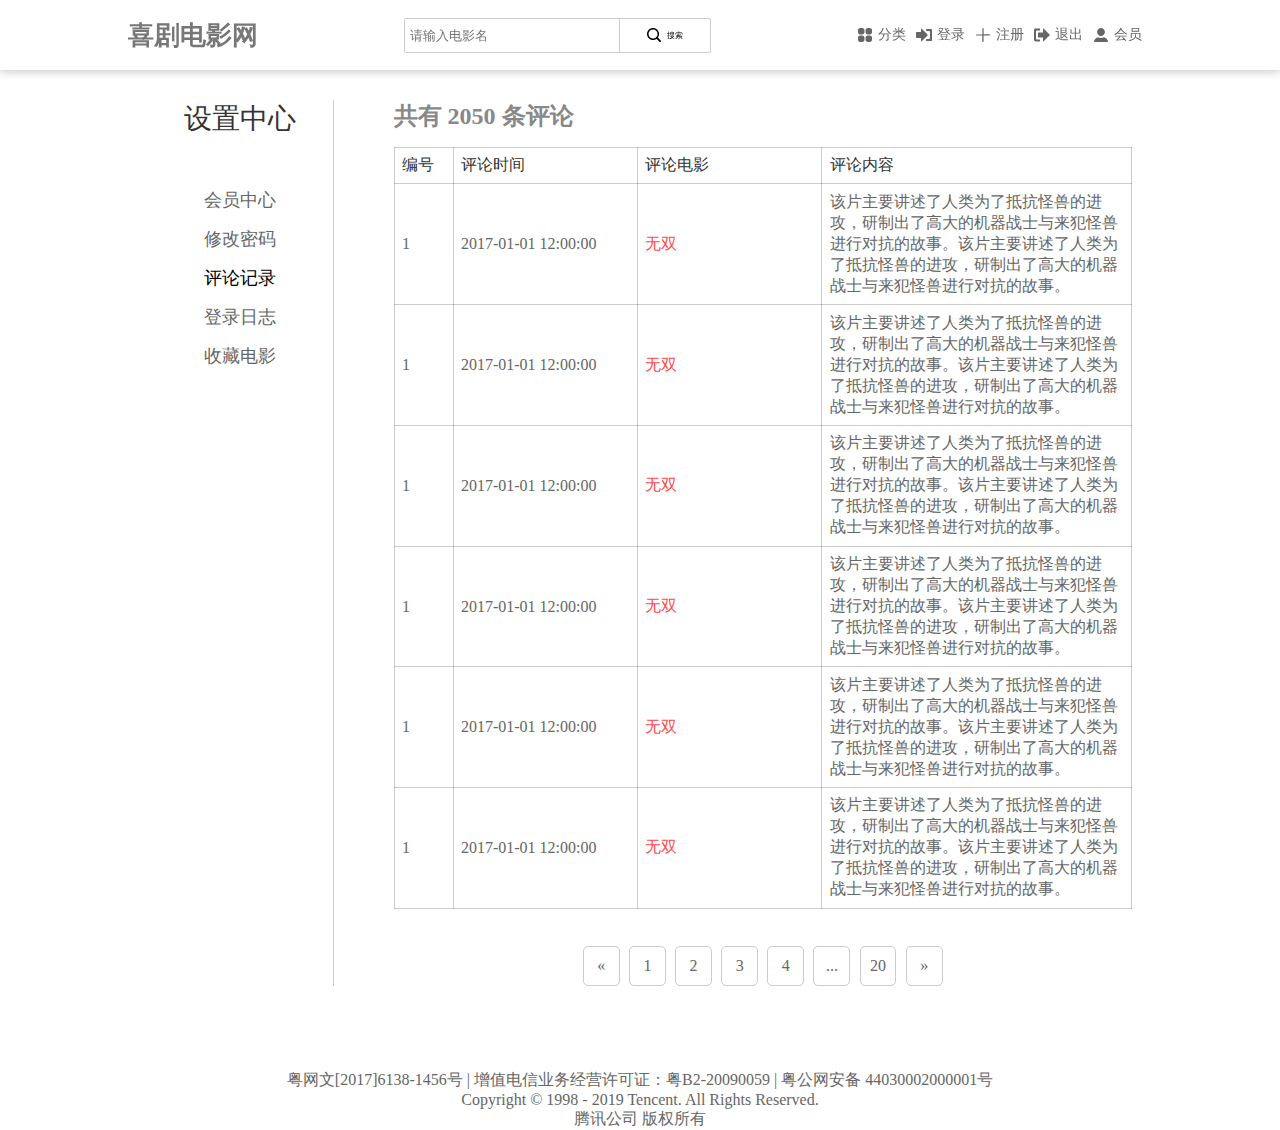
<file: comments.html>
<!DOCTYPE html>
<html lang="en">

	<head>
		<meta charset="UTF-8">
		<meta name="viewport" content="width=device-width, initial-scale=1.0">
		<meta http-equiv="X-UA-Compatible" content="ie=edge">
		<title>评论记录</title>
		<link rel="shortcut icon" href="favicon.ico">
		<link rel="stylesheet" href="css/dafault.css">
		<link rel="stylesheet" href="css/user.css">
		<link rel="stylesheet" href="css/loginlog.css">
		<link rel="stylesheet" href="css/search.css">
	</head>

	<body>
		<!-- 导航栏 -->
		<header>
			<div class="container">
				<div class="logo">
					<a href="index.html">
						<h1>喜剧电影网</h1>
					</a>
				</div>
				<div class="search">
					<input type="text" placeholder="请输入电影名">
					<a href="search.html">
						<svg t="1576290770607" class="icon" viewBox="0 0 1024 1024" version="1.1" xmlns="http://www.w3.org/2000/svg" p-id="2503"
						 width="200" height="200">
							<path d="M450.54 835.422c-212.445 0-385.282-172.836-385.282-385.275 0-212.436 172.837-385.273 385.283-385.273 212.446 0 385.29 172.837 385.29 385.273 0 212.438-172.844 385.275-385.29 385.275z m0-675.716c-160.156 0-290.446 130.292-290.446 290.441 0 160.15 130.29 290.444 290.447 290.444 160.155 0 290.453-130.294 290.453-290.444 0-160.149-130.298-290.441-290.453-290.441z"
							 p-id="2504"></path>
							<path d="M900.538 958.478c-14.94 0-29.87-5.7-41.27-17.09l-201.29-201.275c-22.789-22.79-22.789-59.741 0-82.536 22.799-22.783 59.744-22.783 82.54 0l201.29 201.275c22.79 22.79 22.79 59.74 0 82.534-11.4 11.392-26.33 17.092-41.27 17.092"
							 p-id="2505"></path>
						</svg>
						搜索
					</a>
				</div>
				<div class="tools">
					<a href="classify.html">
						<svg t="1576291271599" class="icon" viewBox="0 0 1024 1024" version="1.1" xmlns="http://www.w3.org/2000/svg" p-id="3911"
						 width="200" height="200">
							<path d="M338.94335937 62H200.42773437C124.31445312 62 62 124.31445312 62 200.42773437V338.85546875c0 76.11328125 62.31445313 138.42773438 138.42773438 138.42773438H338.85546875c76.11328125 0 138.42773438-62.31445313 138.42773438-138.42773438V200.42773437C477.37109375 124.31445312 415.05664062 62 338.94335937 62z m484.62890626 0H685.05664063c-76.11328125 0-138.42773438 62.31445313-138.42773438 138.42773438V338.85546875c0 76.11328125 62.31445313 138.42773438 138.42773438 138.42773438h138.42773437c76.11328125 0 138.42773438-62.31445313 138.42773438-138.42773438V200.42773437C962 124.31445312 899.68554688 62 823.57226563 62zM338.94335937 546.62890625H200.42773437C124.31445312 546.62890625 62 608.94335938 62 685.05664063v138.42773437C62 899.68554688 124.31445312 962 200.42773437 962H338.85546875c76.11328125 0 138.42773438-62.31445313 138.42773438-138.42773438V685.05664063c0.08789063-76.11328125-62.2265625-138.42773438-138.33984376-138.42773438z m484.62890626 0H685.05664063c-76.11328125 0-138.42773438 62.31445313-138.42773438 138.42773438v138.42773437c0 76.11328125 62.31445313 138.42773438 138.42773438 138.42773438h138.42773437c76.11328125 0 138.42773438-62.31445313 138.42773438-138.42773438V685.05664063c0.08789063-76.11328125-62.2265625-138.42773438-138.33984376-138.42773438z"
							 p-id="3912"></path>
						</svg>
						分类
					</a>
					<a href="login.html">
						<svg t="1576291700268" class="icon" viewBox="0 0 1024 1024" version="1.1" xmlns="http://www.w3.org/2000/svg" p-id="4643"
						 width="200" height="200">
							<path d="M512 638.656c0 35.2-28.8 64-64 64h-384c-35.2 0-64-28.8-64-64v-253.248c0-35.2 28.8-64 64-64h384c35.2 0 64 28.8 64 64v253.248z"
							 p-id="4644"></path>
							<path d="M320 128c0-35.2 20.352-43.648 45.248-18.752l357.504 357.504a64.192 64.192 0 0 1 0 90.496l-357.504 357.504c-24.896 24.896-45.248 16.448-45.248-18.752v-768z"
							 p-id="4645"></path>
							<path d="M640 832c0 35.2 28.8 64 64 64h256c35.2 0 64-28.8 64-64v-640c0-35.2-28.8-64-64-64h-256c-35.2 0-64 28.8-64 64s28.8 64 64 64h128c35.2 0 64 28.8 64 64v384c0 35.2-28.8 64-64 64h-128c-35.2 0-64 28.8-64 64z"
							 p-id="4646"></path>
						</svg>
						登录
					</a>
					<a href="reg.html">
						<svg t="1576291944634" class="icon" viewBox="0 0 1027 1024" version="1.1" xmlns="http://www.w3.org/2000/svg" p-id="9552"
						 width="200" height="200">
							<path d="M927.01220469 467.71054122h-376.33401914v-365.10016905c0-16.85077735-16.85077735-39.3184793-39.3184802-39.3184793-22.46770283 0-39.3184793 22.46770283-39.31847928 44.93540567v365.10016816H106.94105703c-22.46770283-5.61692549-44.93540567 16.85077735-44.93540478 39.31848017s22.46770283 39.3184793 39.31847929 39.3184793h365.10016904v365.10016816c5.61692549 22.46770283 22.46770283 44.93540567 44.9354048 44.93540567s39.3184793-22.46770283 39.31848017-39.3184793v-370.71709453h370.71709365c22.46770283 0 39.3184793-22.46770283 39.31848017-39.3184793s-11.23385095-44.93540567-33.70155468-44.93540566z"
							 p-id="9553"></path>
						</svg>
						注册
					</a>
					<a href="">
						<svg t="1576292038023" class="icon" viewBox="0 0 1258 1024" version="1.1" xmlns="http://www.w3.org/2000/svg" p-id="11166"
						 width="200" height="200">
							<path d="M707.940673 708.409487H393.300374c-55.062052 0-78.660075-15.732015-78.660075-78.660075V393.769188c0-62.92806 15.732015-78.660075 78.660075-78.660075h314.640299V39.798851c0-31.46403 23.598022-62.92806 70.794067-15.732015l204.516195 204.516195 259.578247 259.578247c15.732015 7.866007 15.732015 31.46403 7.866007 39.330037l-7.866007 7.866008c-125.85612 125.85612-251.712239 243.846232-377.568359 369.702351l-86.526083 86.526082c-62.92806 55.062052-70.794067 31.46403-70.794067-7.866007V708.409487zM471.960449 0.468814v157.32015H235.980224c-31.46403 0-78.660075 7.866007-78.660074 70.794067V787.069562c0 39.330037 23.598022 78.660075 70.794067 78.660075H471.960449v157.320149H157.32015c-110.124105 0-157.32015-47.196045-157.32015-173.052164V157.788964C0 24.066836 31.46403 0.468814 204.516194 0.468814H471.960449z"
							 p-id="11167"></path>
						</svg>
						退出
					</a>
					<a href="user.html">
						<svg t="1576292060953" class="icon" viewBox="0 0 1024 1024" version="1.1" xmlns="http://www.w3.org/2000/svg" p-id="11925"
						 width="200" height="200">
							<path d="M262.078 324.121c0 143.668 111.927 260.121 249.933 260.121S761.91 467.789 761.91 324.121 650.016 64 512.01 64 262.078 180.453 262.078 324.121m695.103 564.107c-39.435-121.232-139.742-213.547-261.553-238.711-53.76 32.637-116.469 51.301-183.618 51.301-67.184 0-129.892-18.664-183.618-51.301-121.81 25.164-222.151 117.479-261.586 238.711C55.186 923.609 81.164 960 116.993 960h790c35.862 0 61.841-36.391 50.188-71.772z"
							 p-id="11926"></path>
						</svg>
						会员
					</a>
				</div>
				<div class="menu">
					<label for="menu"><svg t="1577259518704" class="icon" viewBox="0 0 1024 1024" version="1.1" xmlns="http://www.w3.org/2000/svg"
						 p-id="1155" width="200" height="200">
							<path d="M867.995 459.647h-711.99c-27.921 0-52.353 24.434-52.353 52.353s24.434 52.353 52.353 52.353h711.99c27.921 0 52.353-24.434 52.353-52.353s-24.434-52.353-52.353-52.353z"
							 p-id="1156"></path>
							<path d="M867.995 763.291h-711.99c-27.921 0-52.353 24.434-52.353 52.353s24.434 52.353 52.353 52.353h711.99c27.921 0 52.353-24.434 52.353-52.353s-24.434-52.353-52.353-52.353z"
							 p-id="1157"></path>
							<path d="M156.005 260.709h711.99c27.921 0 52.353-24.434 52.353-52.353s-24.434-52.353-52.353-52.353h-711.99c-27.921 0-52.353 24.434-52.353 52.353s24.434 52.353 52.353 52.353z"
							 p-id="1158"></path>
						</svg></label>
					<input id="menu" type="checkbox">
					<div class="menuBox">
						<div class="search">
							<input type="search" placeholder="请输入电影名">
							<a href="search.html">
								<svg t="1576290770607" class="icon" viewBox="0 0 1024 1024" version="1.1" xmlns="http://www.w3.org/2000/svg"
								 p-id="2503" width="200" height="200">
									<path d="M450.54 835.422c-212.445 0-385.282-172.836-385.282-385.275 0-212.436 172.837-385.273 385.283-385.273 212.446 0 385.29 172.837 385.29 385.273 0 212.438-172.844 385.275-385.29 385.275z m0-675.716c-160.156 0-290.446 130.292-290.446 290.441 0 160.15 130.29 290.444 290.447 290.444 160.155 0 290.453-130.294 290.453-290.444 0-160.149-130.298-290.441-290.453-290.441z"
									 p-id="2504"></path>
									<path d="M900.538 958.478c-14.94 0-29.87-5.7-41.27-17.09l-201.29-201.275c-22.789-22.79-22.789-59.741 0-82.536 22.799-22.783 59.744-22.783 82.54 0l201.29 201.275c22.79 22.79 22.79 59.74 0 82.534-11.4 11.392-26.33 17.092-41.27 17.092"
									 p-id="2505"></path>
								</svg>
								搜索
							</a>
						</div>
						<div class="tools">
							<a href="classify.html">
								<svg t="1576291271599" class="icon" viewBox="0 0 1024 1024" version="1.1" xmlns="http://www.w3.org/2000/svg"
								 p-id="3911" width="200" height="200">
									<path d="M338.94335937 62H200.42773437C124.31445312 62 62 124.31445312 62 200.42773437V338.85546875c0 76.11328125 62.31445313 138.42773438 138.42773438 138.42773438H338.85546875c76.11328125 0 138.42773438-62.31445313 138.42773438-138.42773438V200.42773437C477.37109375 124.31445312 415.05664062 62 338.94335937 62z m484.62890626 0H685.05664063c-76.11328125 0-138.42773438 62.31445313-138.42773438 138.42773438V338.85546875c0 76.11328125 62.31445313 138.42773438 138.42773438 138.42773438h138.42773437c76.11328125 0 138.42773438-62.31445313 138.42773438-138.42773438V200.42773437C962 124.31445312 899.68554688 62 823.57226563 62zM338.94335937 546.62890625H200.42773437C124.31445312 546.62890625 62 608.94335938 62 685.05664063v138.42773437C62 899.68554688 124.31445312 962 200.42773437 962H338.85546875c76.11328125 0 138.42773438-62.31445313 138.42773438-138.42773438V685.05664063c0.08789063-76.11328125-62.2265625-138.42773438-138.33984376-138.42773438z m484.62890626 0H685.05664063c-76.11328125 0-138.42773438 62.31445313-138.42773438 138.42773438v138.42773437c0 76.11328125 62.31445313 138.42773438 138.42773438 138.42773438h138.42773437c76.11328125 0 138.42773438-62.31445313 138.42773438-138.42773438V685.05664063c0.08789063-76.11328125-62.2265625-138.42773438-138.33984376-138.42773438z"
									 p-id="3912"></path>
								</svg>
								分类
							</a>
							<a href="login.html">
								<svg t="1576291700268" class="icon" viewBox="0 0 1024 1024" version="1.1" xmlns="http://www.w3.org/2000/svg"
								 p-id="4643" width="200" height="200">
									<path d="M512 638.656c0 35.2-28.8 64-64 64h-384c-35.2 0-64-28.8-64-64v-253.248c0-35.2 28.8-64 64-64h384c35.2 0 64 28.8 64 64v253.248z"
									 p-id="4644"></path>
									<path d="M320 128c0-35.2 20.352-43.648 45.248-18.752l357.504 357.504a64.192 64.192 0 0 1 0 90.496l-357.504 357.504c-24.896 24.896-45.248 16.448-45.248-18.752v-768z"
									 p-id="4645"></path>
									<path d="M640 832c0 35.2 28.8 64 64 64h256c35.2 0 64-28.8 64-64v-640c0-35.2-28.8-64-64-64h-256c-35.2 0-64 28.8-64 64s28.8 64 64 64h128c35.2 0 64 28.8 64 64v384c0 35.2-28.8 64-64 64h-128c-35.2 0-64 28.8-64 64z"
									 p-id="4646"></path>
								</svg>
								登录
							</a>
							<a href="reg.html">
								<svg t="1576291944634" class="icon" viewBox="0 0 1027 1024" version="1.1" xmlns="http://www.w3.org/2000/svg"
								 p-id="9552" width="200" height="200">
									<path d="M927.01220469 467.71054122h-376.33401914v-365.10016905c0-16.85077735-16.85077735-39.3184793-39.3184802-39.3184793-22.46770283 0-39.3184793 22.46770283-39.31847928 44.93540567v365.10016816H106.94105703c-22.46770283-5.61692549-44.93540567 16.85077735-44.93540478 39.31848017s22.46770283 39.3184793 39.31847929 39.3184793h365.10016904v365.10016816c5.61692549 22.46770283 22.46770283 44.93540567 44.9354048 44.93540567s39.3184793-22.46770283 39.31848017-39.3184793v-370.71709453h370.71709365c22.46770283 0 39.3184793-22.46770283 39.31848017-39.3184793s-11.23385095-44.93540567-33.70155468-44.93540566z"
									 p-id="9553"></path>
								</svg>
								注册
							</a>
						</div>
					</div>
				</div>

			</div>
		</header>
		<!-- 设置 -->
		<div class="setting">
			<div class="s-left">
				<span class="s-title">设置中心</span>
				<div class="s-list">
					<a href="user.html">会员中心</a>
					<a href="setpwd.html">修改密码</a>
					<a href="comments.html" id="active">评论记录</a>
					<a href="loginlog.html">登录日志</a>
					<a href="moviecol.html">收藏电影</a>
				</div>
			</div>
			<div class="s-right">
				<h2 style="color: #888;">共有&nbsp;<span>2050</span>&nbsp;条评论</h2>
				<div class="table">
					<table>
						<tr class="thead">
							<td style="width: 8%;">编号</td>
							<td style="width: 25%;">评论时间</td>
							<td style="width: 25%;">评论电影</td>
							<td>评论内容</td>
						</tr>
						<tr>
							<td>1</td>
							<td>2017-01-01 12:00:00 </td>
							<td><a style="color: #ff4848;" href="player.html">无双</a></td>
							<td>该片主要讲述了人类为了抵抗怪兽的进攻，研制出了高大的机器战士与来犯怪兽进行对抗的故事。该片主要讲述了人类为了抵抗怪兽的进攻，研制出了高大的机器战士与来犯怪兽进行对抗的故事。</td>
						</tr>
						<tr>
							<td>1</td>
							<td>2017-01-01 12:00:00 </td>
							<td><a style="color: #ff4848;" href="player.html">无双</a></td>
							<td>该片主要讲述了人类为了抵抗怪兽的进攻，研制出了高大的机器战士与来犯怪兽进行对抗的故事。该片主要讲述了人类为了抵抗怪兽的进攻，研制出了高大的机器战士与来犯怪兽进行对抗的故事。</td>
						</tr>
						<tr>
							<td>1</td>
							<td>2017-01-01 12:00:00 </td>
							<td><a style="color: #ff4848;" href="player.html">无双</a></td>
							<td>该片主要讲述了人类为了抵抗怪兽的进攻，研制出了高大的机器战士与来犯怪兽进行对抗的故事。该片主要讲述了人类为了抵抗怪兽的进攻，研制出了高大的机器战士与来犯怪兽进行对抗的故事。</td>
						</tr>
						<tr>
							<td>1</td>
							<td>2017-01-01 12:00:00 </td>
							<td><a style="color: #ff4848;" href="player.html">无双</a></td>
							<td>该片主要讲述了人类为了抵抗怪兽的进攻，研制出了高大的机器战士与来犯怪兽进行对抗的故事。该片主要讲述了人类为了抵抗怪兽的进攻，研制出了高大的机器战士与来犯怪兽进行对抗的故事。</td>
						</tr>
						<tr>
							<td>1</td>
							<td>2017-01-01 12:00:00 </td>
							<td><a style="color: #ff4848;" href="player.html">无双</a></td>
							<td>该片主要讲述了人类为了抵抗怪兽的进攻，研制出了高大的机器战士与来犯怪兽进行对抗的故事。该片主要讲述了人类为了抵抗怪兽的进攻，研制出了高大的机器战士与来犯怪兽进行对抗的故事。</td>
						</tr>
						<tr>
							<td>1</td>
							<td>2017-01-01 12:00:00 </td>
							<td><a style="color: #ff4848;" href="player.html">无双</a></td>
							<td>该片主要讲述了人类为了抵抗怪兽的进攻，研制出了高大的机器战士与来犯怪兽进行对抗的故事。该片主要讲述了人类为了抵抗怪兽的进攻，研制出了高大的机器战士与来犯怪兽进行对抗的故事。</td>
						</tr>
					</table>
				</div>
				<!-- 分页器 -->
				<div class="page">
					<div id="page-btn-up" class="page-btn">&laquo;</div>
					<div class="page-btn">1</div>
					<div class="page-btn">2</div>
					<div class="page-btn">3</div>
					<div class="page-btn">4</div>
					<div class="page-btn">...</div>
					<div class="page-btn">20</div>
					<div id="page-btn-next" class="page-btn">&raquo;</div>
				</div>
			</div>
		</div>
		<!-- 页脚 -->
		<footer>
			<div class="footer">
				<p>粤网文[2017]6138-1456号 | 增值电信业务经营许可证：粤B2-20090059 | 粤公网安备 44030002000001号</p>
				<p>Copyright © 1998 - 2019 Tencent. All Rights Reserved.</p>
				<p>腾讯公司 版权所有</p>
			</div>
		</footer>
	</body>

</html>
</file>
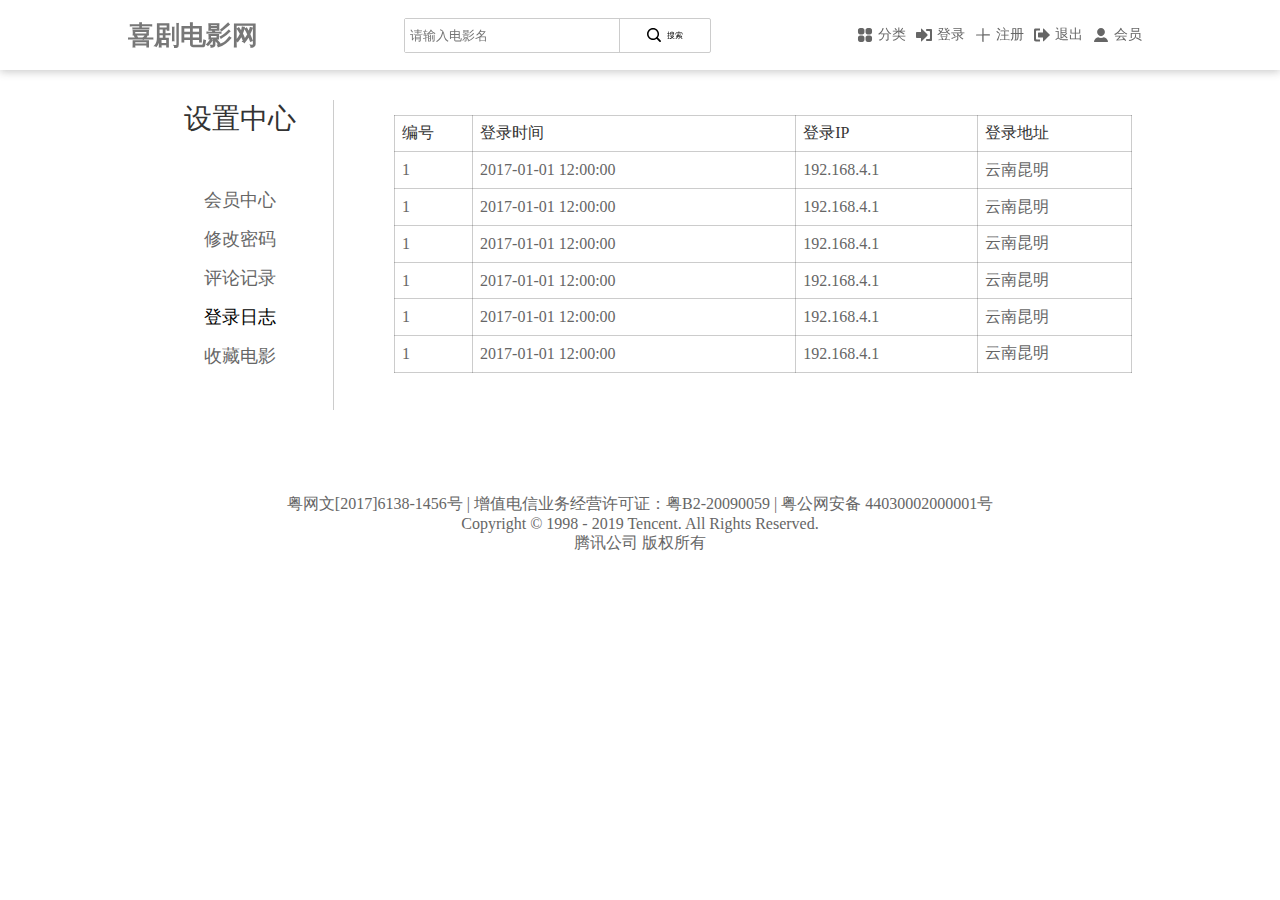
<file: loginlog.html>
<!DOCTYPE html>
<html lang="en">

	<head>
		<meta charset="UTF-8">
		<meta name="viewport" content="width=device-width, initial-scale=1.0">
		<meta http-equiv="X-UA-Compatible" content="ie=edge">
		<title>登录日志</title>
		<link rel="shortcut icon" href="favicon.ico">
		<link rel="stylesheet" href="css/dafault.css">
		<link rel="stylesheet" href="css/user.css">
		<link rel="stylesheet" href="css/loginlog.css">
	</head>

	<body>
		<!-- 导航栏 -->
		<header>
			<div class="container">
				<div class="logo">
					<a href="index.html">
						<h1>喜剧电影网</h1>
					</a>
				</div>
				<div class="search">
					<input type="text" placeholder="请输入电影名">
					<a href="search.html">
						<svg t="1576290770607" class="icon" viewBox="0 0 1024 1024" version="1.1" xmlns="http://www.w3.org/2000/svg" p-id="2503"
						 width="200" height="200">
							<path d="M450.54 835.422c-212.445 0-385.282-172.836-385.282-385.275 0-212.436 172.837-385.273 385.283-385.273 212.446 0 385.29 172.837 385.29 385.273 0 212.438-172.844 385.275-385.29 385.275z m0-675.716c-160.156 0-290.446 130.292-290.446 290.441 0 160.15 130.29 290.444 290.447 290.444 160.155 0 290.453-130.294 290.453-290.444 0-160.149-130.298-290.441-290.453-290.441z"
							 p-id="2504"></path>
							<path d="M900.538 958.478c-14.94 0-29.87-5.7-41.27-17.09l-201.29-201.275c-22.789-22.79-22.789-59.741 0-82.536 22.799-22.783 59.744-22.783 82.54 0l201.29 201.275c22.79 22.79 22.79 59.74 0 82.534-11.4 11.392-26.33 17.092-41.27 17.092"
							 p-id="2505"></path>
						</svg>
						搜索
					</a>
				</div>
				<div class="tools">
					<a href="classify.html">
						<svg t="1576291271599" class="icon" viewBox="0 0 1024 1024" version="1.1" xmlns="http://www.w3.org/2000/svg" p-id="3911"
						 width="200" height="200">
							<path d="M338.94335937 62H200.42773437C124.31445312 62 62 124.31445312 62 200.42773437V338.85546875c0 76.11328125 62.31445313 138.42773438 138.42773438 138.42773438H338.85546875c76.11328125 0 138.42773438-62.31445313 138.42773438-138.42773438V200.42773437C477.37109375 124.31445312 415.05664062 62 338.94335937 62z m484.62890626 0H685.05664063c-76.11328125 0-138.42773438 62.31445313-138.42773438 138.42773438V338.85546875c0 76.11328125 62.31445313 138.42773438 138.42773438 138.42773438h138.42773437c76.11328125 0 138.42773438-62.31445313 138.42773438-138.42773438V200.42773437C962 124.31445312 899.68554688 62 823.57226563 62zM338.94335937 546.62890625H200.42773437C124.31445312 546.62890625 62 608.94335938 62 685.05664063v138.42773437C62 899.68554688 124.31445312 962 200.42773437 962H338.85546875c76.11328125 0 138.42773438-62.31445313 138.42773438-138.42773438V685.05664063c0.08789063-76.11328125-62.2265625-138.42773438-138.33984376-138.42773438z m484.62890626 0H685.05664063c-76.11328125 0-138.42773438 62.31445313-138.42773438 138.42773438v138.42773437c0 76.11328125 62.31445313 138.42773438 138.42773438 138.42773438h138.42773437c76.11328125 0 138.42773438-62.31445313 138.42773438-138.42773438V685.05664063c0.08789063-76.11328125-62.2265625-138.42773438-138.33984376-138.42773438z"
							 p-id="3912"></path>
						</svg>
						分类
					</a>
					<a href="login.html">
						<svg t="1576291700268" class="icon" viewBox="0 0 1024 1024" version="1.1" xmlns="http://www.w3.org/2000/svg" p-id="4643"
						 width="200" height="200">
							<path d="M512 638.656c0 35.2-28.8 64-64 64h-384c-35.2 0-64-28.8-64-64v-253.248c0-35.2 28.8-64 64-64h384c35.2 0 64 28.8 64 64v253.248z"
							 p-id="4644"></path>
							<path d="M320 128c0-35.2 20.352-43.648 45.248-18.752l357.504 357.504a64.192 64.192 0 0 1 0 90.496l-357.504 357.504c-24.896 24.896-45.248 16.448-45.248-18.752v-768z"
							 p-id="4645"></path>
							<path d="M640 832c0 35.2 28.8 64 64 64h256c35.2 0 64-28.8 64-64v-640c0-35.2-28.8-64-64-64h-256c-35.2 0-64 28.8-64 64s28.8 64 64 64h128c35.2 0 64 28.8 64 64v384c0 35.2-28.8 64-64 64h-128c-35.2 0-64 28.8-64 64z"
							 p-id="4646"></path>
						</svg>
						登录
					</a>
					<a href="reg.html">
						<svg t="1576291944634" class="icon" viewBox="0 0 1027 1024" version="1.1" xmlns="http://www.w3.org/2000/svg" p-id="9552"
						 width="200" height="200">
							<path d="M927.01220469 467.71054122h-376.33401914v-365.10016905c0-16.85077735-16.85077735-39.3184793-39.3184802-39.3184793-22.46770283 0-39.3184793 22.46770283-39.31847928 44.93540567v365.10016816H106.94105703c-22.46770283-5.61692549-44.93540567 16.85077735-44.93540478 39.31848017s22.46770283 39.3184793 39.31847929 39.3184793h365.10016904v365.10016816c5.61692549 22.46770283 22.46770283 44.93540567 44.9354048 44.93540567s39.3184793-22.46770283 39.31848017-39.3184793v-370.71709453h370.71709365c22.46770283 0 39.3184793-22.46770283 39.31848017-39.3184793s-11.23385095-44.93540567-33.70155468-44.93540566z"
							 p-id="9553"></path>
						</svg>
						注册
					</a>
					<a href="">
						<svg t="1576292038023" class="icon" viewBox="0 0 1258 1024" version="1.1" xmlns="http://www.w3.org/2000/svg" p-id="11166"
						 width="200" height="200">
							<path d="M707.940673 708.409487H393.300374c-55.062052 0-78.660075-15.732015-78.660075-78.660075V393.769188c0-62.92806 15.732015-78.660075 78.660075-78.660075h314.640299V39.798851c0-31.46403 23.598022-62.92806 70.794067-15.732015l204.516195 204.516195 259.578247 259.578247c15.732015 7.866007 15.732015 31.46403 7.866007 39.330037l-7.866007 7.866008c-125.85612 125.85612-251.712239 243.846232-377.568359 369.702351l-86.526083 86.526082c-62.92806 55.062052-70.794067 31.46403-70.794067-7.866007V708.409487zM471.960449 0.468814v157.32015H235.980224c-31.46403 0-78.660075 7.866007-78.660074 70.794067V787.069562c0 39.330037 23.598022 78.660075 70.794067 78.660075H471.960449v157.320149H157.32015c-110.124105 0-157.32015-47.196045-157.32015-173.052164V157.788964C0 24.066836 31.46403 0.468814 204.516194 0.468814H471.960449z"
							 p-id="11167"></path>
						</svg>
						退出
					</a>
					<a href="user.html">
						<svg t="1576292060953" class="icon" viewBox="0 0 1024 1024" version="1.1" xmlns="http://www.w3.org/2000/svg" p-id="11925"
						 width="200" height="200">
							<path d="M262.078 324.121c0 143.668 111.927 260.121 249.933 260.121S761.91 467.789 761.91 324.121 650.016 64 512.01 64 262.078 180.453 262.078 324.121m695.103 564.107c-39.435-121.232-139.742-213.547-261.553-238.711-53.76 32.637-116.469 51.301-183.618 51.301-67.184 0-129.892-18.664-183.618-51.301-121.81 25.164-222.151 117.479-261.586 238.711C55.186 923.609 81.164 960 116.993 960h790c35.862 0 61.841-36.391 50.188-71.772z"
							 p-id="11926"></path>
						</svg>
						会员
					</a>
				</div>
				<div class="menu">
					<label for="menu"><svg t="1577259518704" class="icon" viewBox="0 0 1024 1024" version="1.1" xmlns="http://www.w3.org/2000/svg"
						 p-id="1155" width="200" height="200">
							<path d="M867.995 459.647h-711.99c-27.921 0-52.353 24.434-52.353 52.353s24.434 52.353 52.353 52.353h711.99c27.921 0 52.353-24.434 52.353-52.353s-24.434-52.353-52.353-52.353z"
							 p-id="1156"></path>
							<path d="M867.995 763.291h-711.99c-27.921 0-52.353 24.434-52.353 52.353s24.434 52.353 52.353 52.353h711.99c27.921 0 52.353-24.434 52.353-52.353s-24.434-52.353-52.353-52.353z"
							 p-id="1157"></path>
							<path d="M156.005 260.709h711.99c27.921 0 52.353-24.434 52.353-52.353s-24.434-52.353-52.353-52.353h-711.99c-27.921 0-52.353 24.434-52.353 52.353s24.434 52.353 52.353 52.353z"
							 p-id="1158"></path>
						</svg></label>
					<input id="menu" type="checkbox">
					<div class="menuBox">
						<div class="search">
							<input type="search" placeholder="请输入电影名">
							<a href="search.html">
								<svg t="1576290770607" class="icon" viewBox="0 0 1024 1024" version="1.1" xmlns="http://www.w3.org/2000/svg"
								 p-id="2503" width="200" height="200">
									<path d="M450.54 835.422c-212.445 0-385.282-172.836-385.282-385.275 0-212.436 172.837-385.273 385.283-385.273 212.446 0 385.29 172.837 385.29 385.273 0 212.438-172.844 385.275-385.29 385.275z m0-675.716c-160.156 0-290.446 130.292-290.446 290.441 0 160.15 130.29 290.444 290.447 290.444 160.155 0 290.453-130.294 290.453-290.444 0-160.149-130.298-290.441-290.453-290.441z"
									 p-id="2504"></path>
									<path d="M900.538 958.478c-14.94 0-29.87-5.7-41.27-17.09l-201.29-201.275c-22.789-22.79-22.789-59.741 0-82.536 22.799-22.783 59.744-22.783 82.54 0l201.29 201.275c22.79 22.79 22.79 59.74 0 82.534-11.4 11.392-26.33 17.092-41.27 17.092"
									 p-id="2505"></path>
								</svg>
								搜索
							</a>
						</div>
						<div class="tools">
							<a href="classify.html">
								<svg t="1576291271599" class="icon" viewBox="0 0 1024 1024" version="1.1" xmlns="http://www.w3.org/2000/svg"
								 p-id="3911" width="200" height="200">
									<path d="M338.94335937 62H200.42773437C124.31445312 62 62 124.31445312 62 200.42773437V338.85546875c0 76.11328125 62.31445313 138.42773438 138.42773438 138.42773438H338.85546875c76.11328125 0 138.42773438-62.31445313 138.42773438-138.42773438V200.42773437C477.37109375 124.31445312 415.05664062 62 338.94335937 62z m484.62890626 0H685.05664063c-76.11328125 0-138.42773438 62.31445313-138.42773438 138.42773438V338.85546875c0 76.11328125 62.31445313 138.42773438 138.42773438 138.42773438h138.42773437c76.11328125 0 138.42773438-62.31445313 138.42773438-138.42773438V200.42773437C962 124.31445312 899.68554688 62 823.57226563 62zM338.94335937 546.62890625H200.42773437C124.31445312 546.62890625 62 608.94335938 62 685.05664063v138.42773437C62 899.68554688 124.31445312 962 200.42773437 962H338.85546875c76.11328125 0 138.42773438-62.31445313 138.42773438-138.42773438V685.05664063c0.08789063-76.11328125-62.2265625-138.42773438-138.33984376-138.42773438z m484.62890626 0H685.05664063c-76.11328125 0-138.42773438 62.31445313-138.42773438 138.42773438v138.42773437c0 76.11328125 62.31445313 138.42773438 138.42773438 138.42773438h138.42773437c76.11328125 0 138.42773438-62.31445313 138.42773438-138.42773438V685.05664063c0.08789063-76.11328125-62.2265625-138.42773438-138.33984376-138.42773438z"
									 p-id="3912"></path>
								</svg>
								分类
							</a>
							<a href="login.html">
								<svg t="1576291700268" class="icon" viewBox="0 0 1024 1024" version="1.1" xmlns="http://www.w3.org/2000/svg"
								 p-id="4643" width="200" height="200">
									<path d="M512 638.656c0 35.2-28.8 64-64 64h-384c-35.2 0-64-28.8-64-64v-253.248c0-35.2 28.8-64 64-64h384c35.2 0 64 28.8 64 64v253.248z"
									 p-id="4644"></path>
									<path d="M320 128c0-35.2 20.352-43.648 45.248-18.752l357.504 357.504a64.192 64.192 0 0 1 0 90.496l-357.504 357.504c-24.896 24.896-45.248 16.448-45.248-18.752v-768z"
									 p-id="4645"></path>
									<path d="M640 832c0 35.2 28.8 64 64 64h256c35.2 0 64-28.8 64-64v-640c0-35.2-28.8-64-64-64h-256c-35.2 0-64 28.8-64 64s28.8 64 64 64h128c35.2 0 64 28.8 64 64v384c0 35.2-28.8 64-64 64h-128c-35.2 0-64 28.8-64 64z"
									 p-id="4646"></path>
								</svg>
								登录
							</a>
							<a href="reg.html">
								<svg t="1576291944634" class="icon" viewBox="0 0 1027 1024" version="1.1" xmlns="http://www.w3.org/2000/svg"
								 p-id="9552" width="200" height="200">
									<path d="M927.01220469 467.71054122h-376.33401914v-365.10016905c0-16.85077735-16.85077735-39.3184793-39.3184802-39.3184793-22.46770283 0-39.3184793 22.46770283-39.31847928 44.93540567v365.10016816H106.94105703c-22.46770283-5.61692549-44.93540567 16.85077735-44.93540478 39.31848017s22.46770283 39.3184793 39.31847929 39.3184793h365.10016904v365.10016816c5.61692549 22.46770283 22.46770283 44.93540567 44.9354048 44.93540567s39.3184793-22.46770283 39.31848017-39.3184793v-370.71709453h370.71709365c22.46770283 0 39.3184793-22.46770283 39.31848017-39.3184793s-11.23385095-44.93540567-33.70155468-44.93540566z"
									 p-id="9553"></path>
								</svg>
								注册
							</a>
						</div>
					</div>
				</div>


			</div>
		</header>
		<!-- 设置 -->
		<div class="setting">
			<div class="s-left">
				<span class="s-title">设置中心</span>
				<div class="s-list">
					<a href="user.html">会员中心</a>
					<a href="setpwd.html">修改密码</a>
					<a href="comments.html">评论记录</a>
					<a href="loginlog.html" id="active">登录日志</a>
					<a href="moviecol.html">收藏电影</a>
				</div>
			</div>
			<div class="s-right">
				<div class="table">
					<table>
						<tr class="thead">
							<td>编号</td>
							<td>登录时间</td>
							<td>登录IP</td>
							<td>登录地址</td>
						</tr>
						<tr>
							<td>1</td>
							<td>2017-01-01 12:00:00 </td>
							<td>192.168.4.1</td>
							<td>云南昆明</td>
						</tr>
						<tr>
							<td>1</td>
							<td>2017-01-01 12:00:00 </td>
							<td>192.168.4.1</td>
							<td>云南昆明</td>
						</tr>
						<tr>
							<td>1</td>
							<td>2017-01-01 12:00:00 </td>
							<td>192.168.4.1</td>
							<td>云南昆明</td>
						</tr>
						<tr>
							<td>1</td>
							<td>2017-01-01 12:00:00 </td>
							<td>192.168.4.1</td>
							<td>云南昆明</td>
						</tr>
						<tr>
							<td>1</td>
							<td>2017-01-01 12:00:00 </td>
							<td>192.168.4.1</td>
							<td>云南昆明</td>
						</tr>
						<tr>
							<td>1</td>
							<td>2017-01-01 12:00:00 </td>
							<td>192.168.4.1</td>
							<td>云南昆明</td>
						</tr>
					</table>
				</div>

			</div>
		</div>
		<!-- 页脚 -->
		<footer>
			<div class="footer">
				<p>粤网文[2017]6138-1456号 | 增值电信业务经营许可证：粤B2-20090059 | 粤公网安备 44030002000001号</p>
				<p>Copyright © 1998 - 2019 Tencent. All Rights Reserved.</p>
				<p>腾讯公司 版权所有</p>
			</div>
		</footer>
	</body>

</html>
</file>
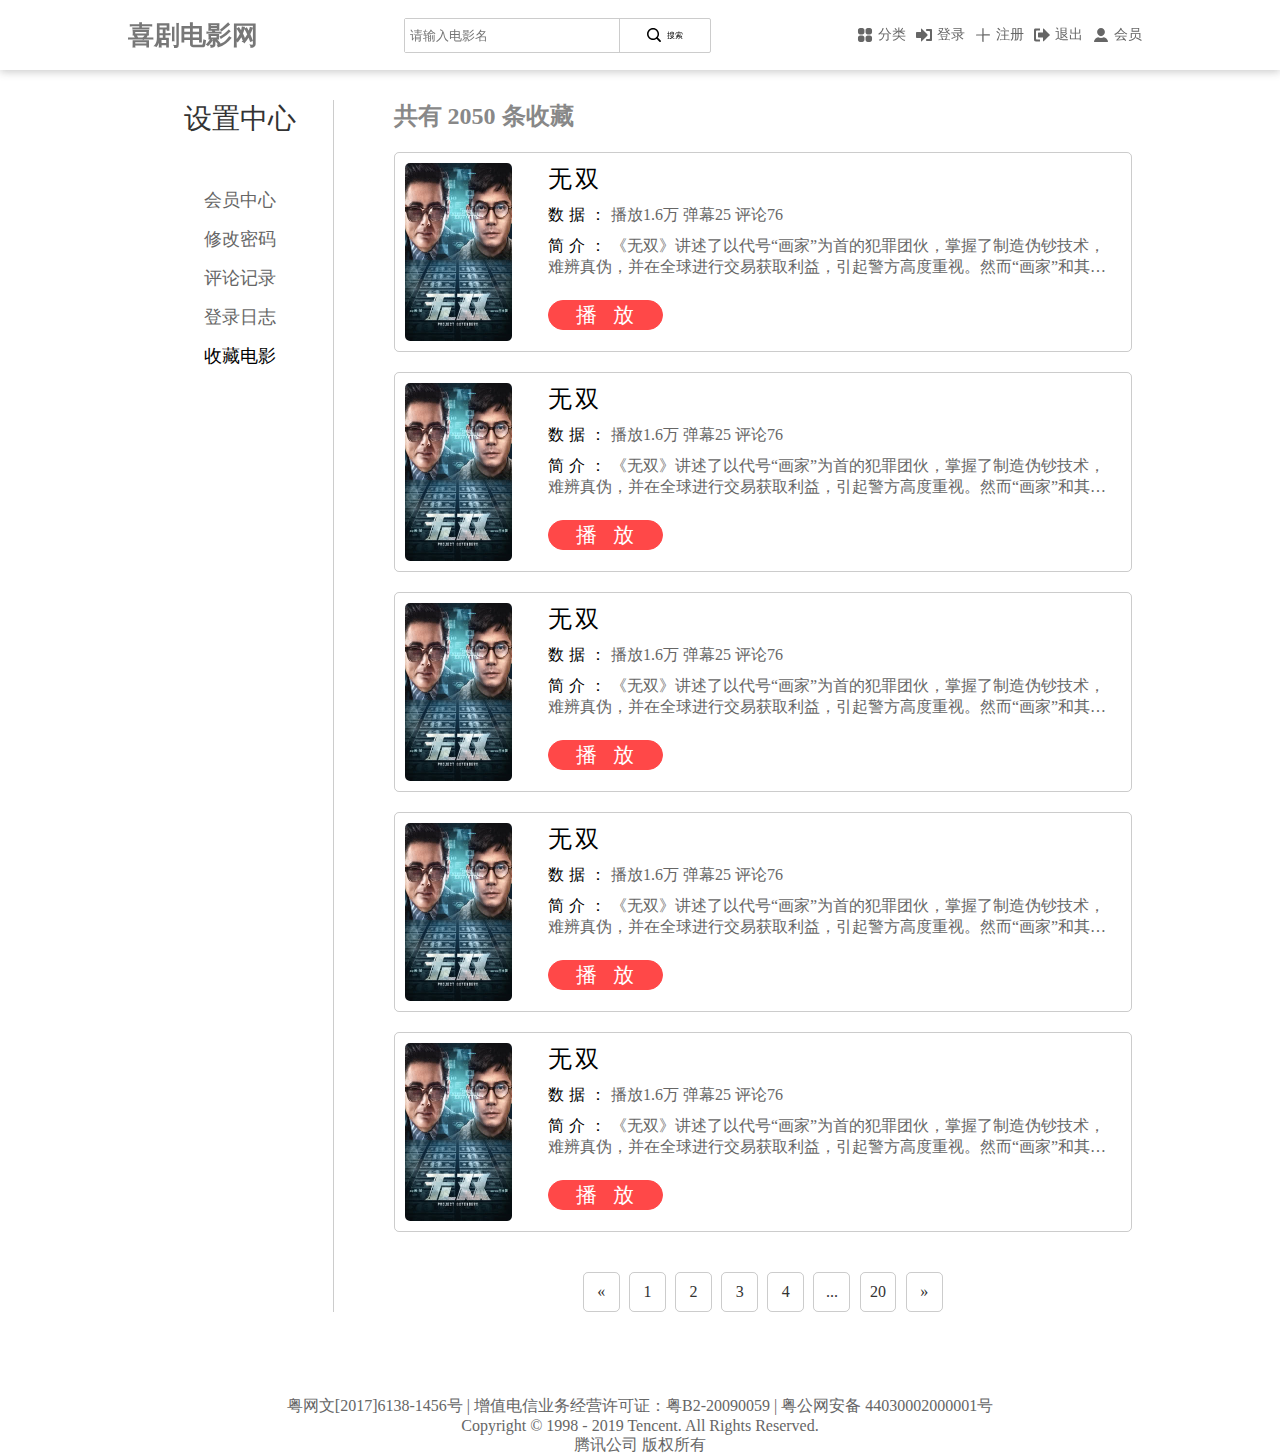
<file: moviecol.html>
<!DOCTYPE html>
<html lang="en">

	<head>
		<meta charset="UTF-8">
		<meta name="viewport" content="width=device-width, initial-scale=1.0">
		<meta http-equiv="X-UA-Compatible" content="ie=edge">
		<title>收藏电影</title>
		<link rel="shortcut icon" href="favicon.ico">
		<link rel="stylesheet" href="css/dafault.css">
		<link rel="stylesheet" href="css/user.css">
		<link rel="stylesheet" href="css/moviecol.css">
	</head>

	<body>
		<!-- 导航栏 -->
		<header>
			<div class="container">
				<div class="logo">
					<a href="index.html">
						<h1>喜剧电影网</h1>
					</a>
				</div>
				<div class="search">
					<input type="text" placeholder="请输入电影名">
					<a href="search.html">
						<svg t="1576290770607" class="icon" viewBox="0 0 1024 1024" version="1.1" xmlns="http://www.w3.org/2000/svg" p-id="2503"
						 width="200" height="200">
							<path d="M450.54 835.422c-212.445 0-385.282-172.836-385.282-385.275 0-212.436 172.837-385.273 385.283-385.273 212.446 0 385.29 172.837 385.29 385.273 0 212.438-172.844 385.275-385.29 385.275z m0-675.716c-160.156 0-290.446 130.292-290.446 290.441 0 160.15 130.29 290.444 290.447 290.444 160.155 0 290.453-130.294 290.453-290.444 0-160.149-130.298-290.441-290.453-290.441z"
							 p-id="2504"></path>
							<path d="M900.538 958.478c-14.94 0-29.87-5.7-41.27-17.09l-201.29-201.275c-22.789-22.79-22.789-59.741 0-82.536 22.799-22.783 59.744-22.783 82.54 0l201.29 201.275c22.79 22.79 22.79 59.74 0 82.534-11.4 11.392-26.33 17.092-41.27 17.092"
							 p-id="2505"></path>
						</svg>
						搜索
					</a>
				</div>
				<div class="tools">
					<a href="classify.html">
						<svg t="1576291271599" class="icon" viewBox="0 0 1024 1024" version="1.1" xmlns="http://www.w3.org/2000/svg" p-id="3911"
						 width="200" height="200">
							<path d="M338.94335937 62H200.42773437C124.31445312 62 62 124.31445312 62 200.42773437V338.85546875c0 76.11328125 62.31445313 138.42773438 138.42773438 138.42773438H338.85546875c76.11328125 0 138.42773438-62.31445313 138.42773438-138.42773438V200.42773437C477.37109375 124.31445312 415.05664062 62 338.94335937 62z m484.62890626 0H685.05664063c-76.11328125 0-138.42773438 62.31445313-138.42773438 138.42773438V338.85546875c0 76.11328125 62.31445313 138.42773438 138.42773438 138.42773438h138.42773437c76.11328125 0 138.42773438-62.31445313 138.42773438-138.42773438V200.42773437C962 124.31445312 899.68554688 62 823.57226563 62zM338.94335937 546.62890625H200.42773437C124.31445312 546.62890625 62 608.94335938 62 685.05664063v138.42773437C62 899.68554688 124.31445312 962 200.42773437 962H338.85546875c76.11328125 0 138.42773438-62.31445313 138.42773438-138.42773438V685.05664063c0.08789063-76.11328125-62.2265625-138.42773438-138.33984376-138.42773438z m484.62890626 0H685.05664063c-76.11328125 0-138.42773438 62.31445313-138.42773438 138.42773438v138.42773437c0 76.11328125 62.31445313 138.42773438 138.42773438 138.42773438h138.42773437c76.11328125 0 138.42773438-62.31445313 138.42773438-138.42773438V685.05664063c0.08789063-76.11328125-62.2265625-138.42773438-138.33984376-138.42773438z"
							 p-id="3912"></path>
						</svg>
						分类
					</a>
					<a href="login.html">
						<svg t="1576291700268" class="icon" viewBox="0 0 1024 1024" version="1.1" xmlns="http://www.w3.org/2000/svg" p-id="4643"
						 width="200" height="200">
							<path d="M512 638.656c0 35.2-28.8 64-64 64h-384c-35.2 0-64-28.8-64-64v-253.248c0-35.2 28.8-64 64-64h384c35.2 0 64 28.8 64 64v253.248z"
							 p-id="4644"></path>
							<path d="M320 128c0-35.2 20.352-43.648 45.248-18.752l357.504 357.504a64.192 64.192 0 0 1 0 90.496l-357.504 357.504c-24.896 24.896-45.248 16.448-45.248-18.752v-768z"
							 p-id="4645"></path>
							<path d="M640 832c0 35.2 28.8 64 64 64h256c35.2 0 64-28.8 64-64v-640c0-35.2-28.8-64-64-64h-256c-35.2 0-64 28.8-64 64s28.8 64 64 64h128c35.2 0 64 28.8 64 64v384c0 35.2-28.8 64-64 64h-128c-35.2 0-64 28.8-64 64z"
							 p-id="4646"></path>
						</svg>
						登录
					</a>
					<a href="reg.html">
						<svg t="1576291944634" class="icon" viewBox="0 0 1027 1024" version="1.1" xmlns="http://www.w3.org/2000/svg" p-id="9552"
						 width="200" height="200">
							<path d="M927.01220469 467.71054122h-376.33401914v-365.10016905c0-16.85077735-16.85077735-39.3184793-39.3184802-39.3184793-22.46770283 0-39.3184793 22.46770283-39.31847928 44.93540567v365.10016816H106.94105703c-22.46770283-5.61692549-44.93540567 16.85077735-44.93540478 39.31848017s22.46770283 39.3184793 39.31847929 39.3184793h365.10016904v365.10016816c5.61692549 22.46770283 22.46770283 44.93540567 44.9354048 44.93540567s39.3184793-22.46770283 39.31848017-39.3184793v-370.71709453h370.71709365c22.46770283 0 39.3184793-22.46770283 39.31848017-39.3184793s-11.23385095-44.93540567-33.70155468-44.93540566z"
							 p-id="9553"></path>
						</svg>
						注册
					</a>
					<a href="">
						<svg t="1576292038023" class="icon" viewBox="0 0 1258 1024" version="1.1" xmlns="http://www.w3.org/2000/svg" p-id="11166"
						 width="200" height="200">
							<path d="M707.940673 708.409487H393.300374c-55.062052 0-78.660075-15.732015-78.660075-78.660075V393.769188c0-62.92806 15.732015-78.660075 78.660075-78.660075h314.640299V39.798851c0-31.46403 23.598022-62.92806 70.794067-15.732015l204.516195 204.516195 259.578247 259.578247c15.732015 7.866007 15.732015 31.46403 7.866007 39.330037l-7.866007 7.866008c-125.85612 125.85612-251.712239 243.846232-377.568359 369.702351l-86.526083 86.526082c-62.92806 55.062052-70.794067 31.46403-70.794067-7.866007V708.409487zM471.960449 0.468814v157.32015H235.980224c-31.46403 0-78.660075 7.866007-78.660074 70.794067V787.069562c0 39.330037 23.598022 78.660075 70.794067 78.660075H471.960449v157.320149H157.32015c-110.124105 0-157.32015-47.196045-157.32015-173.052164V157.788964C0 24.066836 31.46403 0.468814 204.516194 0.468814H471.960449z"
							 p-id="11167"></path>
						</svg>
						退出
					</a>
					<a href="user.html">
						<svg t="1576292060953" class="icon" viewBox="0 0 1024 1024" version="1.1" xmlns="http://www.w3.org/2000/svg" p-id="11925"
						 width="200" height="200">
							<path d="M262.078 324.121c0 143.668 111.927 260.121 249.933 260.121S761.91 467.789 761.91 324.121 650.016 64 512.01 64 262.078 180.453 262.078 324.121m695.103 564.107c-39.435-121.232-139.742-213.547-261.553-238.711-53.76 32.637-116.469 51.301-183.618 51.301-67.184 0-129.892-18.664-183.618-51.301-121.81 25.164-222.151 117.479-261.586 238.711C55.186 923.609 81.164 960 116.993 960h790c35.862 0 61.841-36.391 50.188-71.772z"
							 p-id="11926"></path>
						</svg>
						会员
					</a>
				</div>
				<div class="menu">
					<label for="menu"><svg t="1577259518704" class="icon" viewBox="0 0 1024 1024" version="1.1" xmlns="http://www.w3.org/2000/svg"
						 p-id="1155" width="200" height="200">
							<path d="M867.995 459.647h-711.99c-27.921 0-52.353 24.434-52.353 52.353s24.434 52.353 52.353 52.353h711.99c27.921 0 52.353-24.434 52.353-52.353s-24.434-52.353-52.353-52.353z"
							 p-id="1156"></path>
							<path d="M867.995 763.291h-711.99c-27.921 0-52.353 24.434-52.353 52.353s24.434 52.353 52.353 52.353h711.99c27.921 0 52.353-24.434 52.353-52.353s-24.434-52.353-52.353-52.353z"
							 p-id="1157"></path>
							<path d="M156.005 260.709h711.99c27.921 0 52.353-24.434 52.353-52.353s-24.434-52.353-52.353-52.353h-711.99c-27.921 0-52.353 24.434-52.353 52.353s24.434 52.353 52.353 52.353z"
							 p-id="1158"></path>
						</svg></label>
					<input id="menu" type="checkbox">
					<div class="menuBox">
						<div class="search">
							<input type="search" placeholder="请输入电影名">
							<a href="search.html">
								<svg t="1576290770607" class="icon" viewBox="0 0 1024 1024" version="1.1" xmlns="http://www.w3.org/2000/svg"
								 p-id="2503" width="200" height="200">
									<path d="M450.54 835.422c-212.445 0-385.282-172.836-385.282-385.275 0-212.436 172.837-385.273 385.283-385.273 212.446 0 385.29 172.837 385.29 385.273 0 212.438-172.844 385.275-385.29 385.275z m0-675.716c-160.156 0-290.446 130.292-290.446 290.441 0 160.15 130.29 290.444 290.447 290.444 160.155 0 290.453-130.294 290.453-290.444 0-160.149-130.298-290.441-290.453-290.441z"
									 p-id="2504"></path>
									<path d="M900.538 958.478c-14.94 0-29.87-5.7-41.27-17.09l-201.29-201.275c-22.789-22.79-22.789-59.741 0-82.536 22.799-22.783 59.744-22.783 82.54 0l201.29 201.275c22.79 22.79 22.79 59.74 0 82.534-11.4 11.392-26.33 17.092-41.27 17.092"
									 p-id="2505"></path>
								</svg>
								搜索
							</a>
						</div>
						<div class="tools">
							<a href="classify.html">
								<svg t="1576291271599" class="icon" viewBox="0 0 1024 1024" version="1.1" xmlns="http://www.w3.org/2000/svg"
								 p-id="3911" width="200" height="200">
									<path d="M338.94335937 62H200.42773437C124.31445312 62 62 124.31445312 62 200.42773437V338.85546875c0 76.11328125 62.31445313 138.42773438 138.42773438 138.42773438H338.85546875c76.11328125 0 138.42773438-62.31445313 138.42773438-138.42773438V200.42773437C477.37109375 124.31445312 415.05664062 62 338.94335937 62z m484.62890626 0H685.05664063c-76.11328125 0-138.42773438 62.31445313-138.42773438 138.42773438V338.85546875c0 76.11328125 62.31445313 138.42773438 138.42773438 138.42773438h138.42773437c76.11328125 0 138.42773438-62.31445313 138.42773438-138.42773438V200.42773437C962 124.31445312 899.68554688 62 823.57226563 62zM338.94335937 546.62890625H200.42773437C124.31445312 546.62890625 62 608.94335938 62 685.05664063v138.42773437C62 899.68554688 124.31445312 962 200.42773437 962H338.85546875c76.11328125 0 138.42773438-62.31445313 138.42773438-138.42773438V685.05664063c0.08789063-76.11328125-62.2265625-138.42773438-138.33984376-138.42773438z m484.62890626 0H685.05664063c-76.11328125 0-138.42773438 62.31445313-138.42773438 138.42773438v138.42773437c0 76.11328125 62.31445313 138.42773438 138.42773438 138.42773438h138.42773437c76.11328125 0 138.42773438-62.31445313 138.42773438-138.42773438V685.05664063c0.08789063-76.11328125-62.2265625-138.42773438-138.33984376-138.42773438z"
									 p-id="3912"></path>
								</svg>
								分类
							</a>
							<a href="login.html">
								<svg t="1576291700268" class="icon" viewBox="0 0 1024 1024" version="1.1" xmlns="http://www.w3.org/2000/svg"
								 p-id="4643" width="200" height="200">
									<path d="M512 638.656c0 35.2-28.8 64-64 64h-384c-35.2 0-64-28.8-64-64v-253.248c0-35.2 28.8-64 64-64h384c35.2 0 64 28.8 64 64v253.248z"
									 p-id="4644"></path>
									<path d="M320 128c0-35.2 20.352-43.648 45.248-18.752l357.504 357.504a64.192 64.192 0 0 1 0 90.496l-357.504 357.504c-24.896 24.896-45.248 16.448-45.248-18.752v-768z"
									 p-id="4645"></path>
									<path d="M640 832c0 35.2 28.8 64 64 64h256c35.2 0 64-28.8 64-64v-640c0-35.2-28.8-64-64-64h-256c-35.2 0-64 28.8-64 64s28.8 64 64 64h128c35.2 0 64 28.8 64 64v384c0 35.2-28.8 64-64 64h-128c-35.2 0-64 28.8-64 64z"
									 p-id="4646"></path>
								</svg>
								登录
							</a>
							<a href="reg.html">
								<svg t="1576291944634" class="icon" viewBox="0 0 1027 1024" version="1.1" xmlns="http://www.w3.org/2000/svg"
								 p-id="9552" width="200" height="200">
									<path d="M927.01220469 467.71054122h-376.33401914v-365.10016905c0-16.85077735-16.85077735-39.3184793-39.3184802-39.3184793-22.46770283 0-39.3184793 22.46770283-39.31847928 44.93540567v365.10016816H106.94105703c-22.46770283-5.61692549-44.93540567 16.85077735-44.93540478 39.31848017s22.46770283 39.3184793 39.31847929 39.3184793h365.10016904v365.10016816c5.61692549 22.46770283 22.46770283 44.93540567 44.9354048 44.93540567s39.3184793-22.46770283 39.31848017-39.3184793v-370.71709453h370.71709365c22.46770283 0 39.3184793-22.46770283 39.31848017-39.3184793s-11.23385095-44.93540567-33.70155468-44.93540566z"
									 p-id="9553"></path>
								</svg>
								注册
							</a>
						</div>
					</div>
				</div>


			</div>
		</header>
		<!-- 设置 -->
		<div class="setting">
			<div class="s-left">
				<span class="s-title">设置中心</span>
				<div class="s-list">
					<a href="user.html">会员中心</a>
					<a href="setpwd.html">修改密码</a>
					<a href="comments.html">评论记录</a>
					<a href="loginlog.html">登录日志</a>
					<a href="moviecol.html" id="active">收藏电影</a>
				</div>
			</div>
			<div class="s-right">
				<h2 style="color: #888;">共有&nbsp;<span>2050</span>&nbsp;条收藏</h2>
				<div class="s-item">
					<div class="search-list">
						<div class="search-item">
							<a class="cover" href="player.html"><img src="images/220.jpg" alt=""></a>
							<div class="item-list">
								<div class="item-title">无双</div>
								<div class="item-info"><span>数据：</span>播放1.6万 弹幕25 评论76</div>
								<div class="item-info">
									<span>简介：</span>《无双》讲述了以代号“画家”为首的犯罪团伙，掌握了制造伪钞技术，难辨真伪，并在全球进行交易获取利益，引起警方高度重视。然而“画家”和其他成员的身份一直成谜，警方的破案进度遭受到了前所未有的挑战。在关键时刻，擅长绘画的李问打开了破案的突破口，而“画家”的真实身份却让众人意想不到……
								</div>
								<a href="player.html" class="item-play">播&nbsp;&nbsp;&nbsp;放</a>
							</div>
						</div>
						<div class="search-item">
							<a class="cover" href="player.html"><img src="images/220.jpg" alt=""></a>
							<div class="item-list">
								<div class="item-title">无双</div>
								<div class="item-info"><span>数据：</span>播放1.6万 弹幕25 评论76</div>
								<div class="item-info">
									<span>简介：</span>《无双》讲述了以代号“画家”为首的犯罪团伙，掌握了制造伪钞技术，难辨真伪，并在全球进行交易获取利益，引起警方高度重视。然而“画家”和其他成员的身份一直成谜，警方的破案进度遭受到了前所未有的挑战。在关键时刻，擅长绘画的李问打开了破案的突破口，而“画家”的真实身份却让众人意想不到……
								</div>
								<a href="player.html" class="item-play">播&nbsp;&nbsp;&nbsp;放</a>
							</div>
						</div>
						<div class="search-item">
							<a class="cover" href="player.html"><img src="images/220.jpg" alt=""></a>
							<div class="item-list">
								<div class="item-title">无双</div>
								<div class="item-info"><span>数据：</span>播放1.6万 弹幕25 评论76</div>
								<div class="item-info">
									<span>简介：</span>《无双》讲述了以代号“画家”为首的犯罪团伙，掌握了制造伪钞技术，难辨真伪，并在全球进行交易获取利益，引起警方高度重视。然而“画家”和其他成员的身份一直成谜，警方的破案进度遭受到了前所未有的挑战。在关键时刻，擅长绘画的李问打开了破案的突破口，而“画家”的真实身份却让众人意想不到……
								</div>
								<a href="player.html" class="item-play">播&nbsp;&nbsp;&nbsp;放</a>
							</div>
						</div>
						<div class="search-item">
							<a class="cover" href="player.html"><img src="images/220.jpg" alt=""></a>
							<div class="item-list">
								<div class="item-title">无双</div>
								<div class="item-info"><span>数据：</span>播放1.6万 弹幕25 评论76</div>
								<div class="item-info">
									<span>简介：</span>《无双》讲述了以代号“画家”为首的犯罪团伙，掌握了制造伪钞技术，难辨真伪，并在全球进行交易获取利益，引起警方高度重视。然而“画家”和其他成员的身份一直成谜，警方的破案进度遭受到了前所未有的挑战。在关键时刻，擅长绘画的李问打开了破案的突破口，而“画家”的真实身份却让众人意想不到……
								</div>
								<a href="player.html" class="item-play">播&nbsp;&nbsp;&nbsp;放</a>
							</div>
						</div>
						<div class="search-item">
							<a class="cover" href="player.html"><img src="images/220.jpg" alt=""></a>
							<div class="item-list">
								<div class="item-title">无双</div>
								<div class="item-info"><span>数据：</span>播放1.6万 弹幕25 评论76</div>
								<div class="item-info">
									<span>简介：</span>《无双》讲述了以代号“画家”为首的犯罪团伙，掌握了制造伪钞技术，难辨真伪，并在全球进行交易获取利益，引起警方高度重视。然而“画家”和其他成员的身份一直成谜，警方的破案进度遭受到了前所未有的挑战。在关键时刻，擅长绘画的李问打开了破案的突破口，而“画家”的真实身份却让众人意想不到……
								</div>
								<a href="player.html" class="item-play">播&nbsp;&nbsp;&nbsp;放</a>
							</div>
						</div>
					</div>
				</div>
				<!-- 分页器 -->
				<div class="page">
					<div id="page-btn-up" class="page-btn">&laquo;</div>
					<div class="page-btn">1</div>
					<div class="page-btn">2</div>
					<div class="page-btn">3</div>
					<div class="page-btn">4</div>
					<div class="page-btn">...</div>
					<div class="page-btn">20</div>
					<div id="page-btn-next" class="page-btn">&raquo;</div>
				</div>
			</div>
		</div>
		<!-- 页脚 -->
		<footer>
			<div class="footer">
				<p>粤网文[2017]6138-1456号 | 增值电信业务经营许可证：粤B2-20090059 | 粤公网安备 44030002000001号</p>
				<p>Copyright © 1998 - 2019 Tencent. All Rights Reserved.</p>
				<p>腾讯公司 版权所有</p>
			</div>
		</footer>
	</body>

</html>
</file>
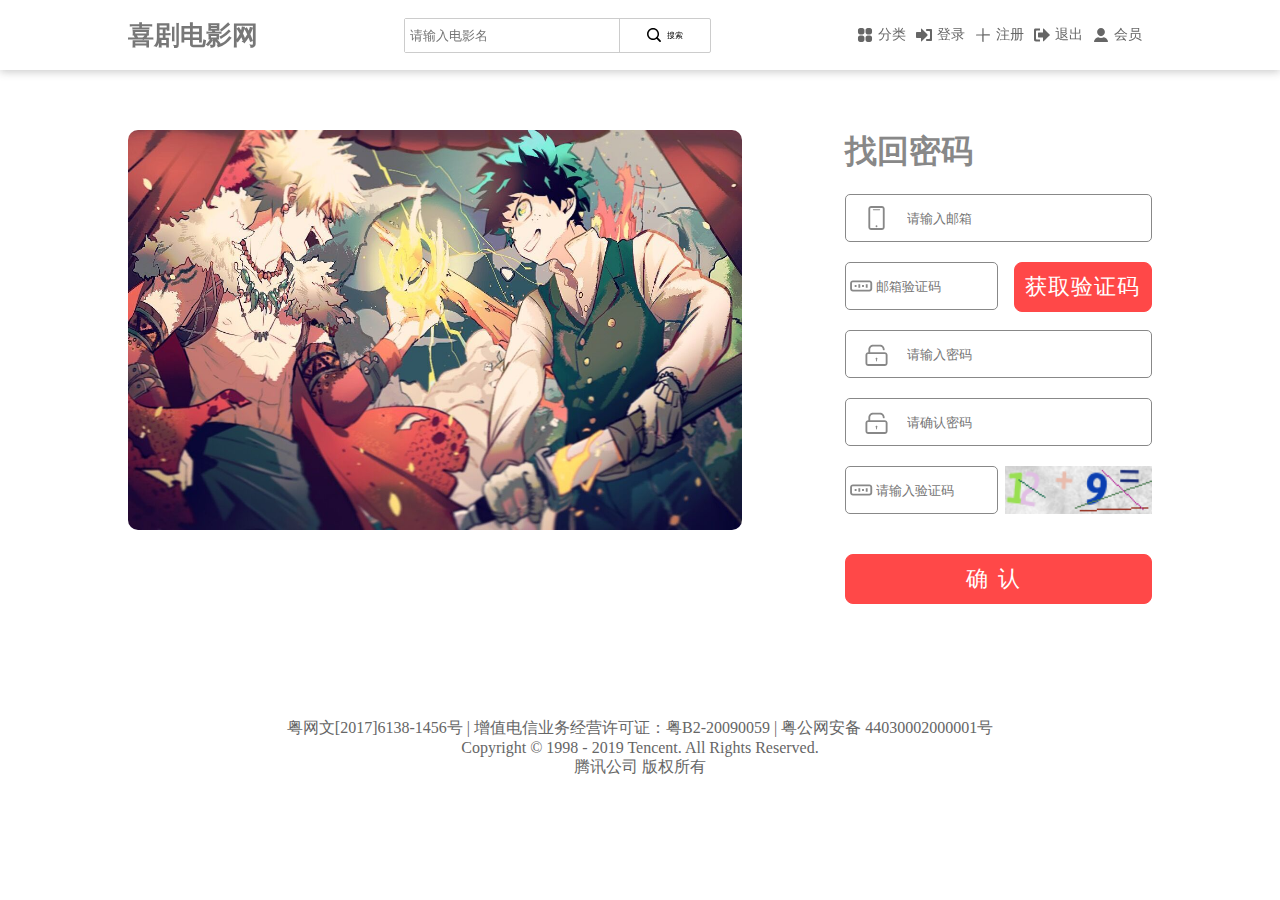
<file: resetpwd.html>
<!DOCTYPE html>
<html lang="en">

	<head>
		<meta charset="UTF-8">
		<meta name="viewport" content="width=device-width, initial-scale=1.0">
		<meta http-equiv="X-UA-Compatible" content="ie=edge">
		<title>找回密码</title>
		<link rel="shortcut icon" href="favicon.ico">
		<link rel="stylesheet" href="css/dafault.css">
		<link rel="stylesheet" href="css/login.css">
	</head>

	<body>
		<!-- 导航栏 -->
		<header>
			<div class="container">
				<div class="logo">
					<a href="index.html">
						<h1>喜剧电影网</h1>
					</a>
				</div>
				<div class="search">
					<input type="text" placeholder="请输入电影名">
					<a href="search.html">
						<svg t="1576290770607" class="icon" viewBox="0 0 1024 1024" version="1.1" xmlns="http://www.w3.org/2000/svg" p-id="2503"
						 width="200" height="200">
							<path d="M450.54 835.422c-212.445 0-385.282-172.836-385.282-385.275 0-212.436 172.837-385.273 385.283-385.273 212.446 0 385.29 172.837 385.29 385.273 0 212.438-172.844 385.275-385.29 385.275z m0-675.716c-160.156 0-290.446 130.292-290.446 290.441 0 160.15 130.29 290.444 290.447 290.444 160.155 0 290.453-130.294 290.453-290.444 0-160.149-130.298-290.441-290.453-290.441z"
							 p-id="2504"></path>
							<path d="M900.538 958.478c-14.94 0-29.87-5.7-41.27-17.09l-201.29-201.275c-22.789-22.79-22.789-59.741 0-82.536 22.799-22.783 59.744-22.783 82.54 0l201.29 201.275c22.79 22.79 22.79 59.74 0 82.534-11.4 11.392-26.33 17.092-41.27 17.092"
							 p-id="2505"></path>
						</svg>
						搜索
					</a>
				</div>
				<div class="tools">
					<a href="classify.html">
						<svg t="1576291271599" class="icon" viewBox="0 0 1024 1024" version="1.1" xmlns="http://www.w3.org/2000/svg" p-id="3911"
						 width="200" height="200">
							<path d="M338.94335937 62H200.42773437C124.31445312 62 62 124.31445312 62 200.42773437V338.85546875c0 76.11328125 62.31445313 138.42773438 138.42773438 138.42773438H338.85546875c76.11328125 0 138.42773438-62.31445313 138.42773438-138.42773438V200.42773437C477.37109375 124.31445312 415.05664062 62 338.94335937 62z m484.62890626 0H685.05664063c-76.11328125 0-138.42773438 62.31445313-138.42773438 138.42773438V338.85546875c0 76.11328125 62.31445313 138.42773438 138.42773438 138.42773438h138.42773437c76.11328125 0 138.42773438-62.31445313 138.42773438-138.42773438V200.42773437C962 124.31445312 899.68554688 62 823.57226563 62zM338.94335937 546.62890625H200.42773437C124.31445312 546.62890625 62 608.94335938 62 685.05664063v138.42773437C62 899.68554688 124.31445312 962 200.42773437 962H338.85546875c76.11328125 0 138.42773438-62.31445313 138.42773438-138.42773438V685.05664063c0.08789063-76.11328125-62.2265625-138.42773438-138.33984376-138.42773438z m484.62890626 0H685.05664063c-76.11328125 0-138.42773438 62.31445313-138.42773438 138.42773438v138.42773437c0 76.11328125 62.31445313 138.42773438 138.42773438 138.42773438h138.42773437c76.11328125 0 138.42773438-62.31445313 138.42773438-138.42773438V685.05664063c0.08789063-76.11328125-62.2265625-138.42773438-138.33984376-138.42773438z"
							 p-id="3912"></path>
						</svg>
						分类
					</a>
					<a href="login.html">
						<svg t="1576291700268" class="icon" viewBox="0 0 1024 1024" version="1.1" xmlns="http://www.w3.org/2000/svg" p-id="4643"
						 width="200" height="200">
							<path d="M512 638.656c0 35.2-28.8 64-64 64h-384c-35.2 0-64-28.8-64-64v-253.248c0-35.2 28.8-64 64-64h384c35.2 0 64 28.8 64 64v253.248z"
							 p-id="4644"></path>
							<path d="M320 128c0-35.2 20.352-43.648 45.248-18.752l357.504 357.504a64.192 64.192 0 0 1 0 90.496l-357.504 357.504c-24.896 24.896-45.248 16.448-45.248-18.752v-768z"
							 p-id="4645"></path>
							<path d="M640 832c0 35.2 28.8 64 64 64h256c35.2 0 64-28.8 64-64v-640c0-35.2-28.8-64-64-64h-256c-35.2 0-64 28.8-64 64s28.8 64 64 64h128c35.2 0 64 28.8 64 64v384c0 35.2-28.8 64-64 64h-128c-35.2 0-64 28.8-64 64z"
							 p-id="4646"></path>
						</svg>
						登录
					</a>
					<a href="reg.html">
						<svg t="1576291944634" class="icon" viewBox="0 0 1027 1024" version="1.1" xmlns="http://www.w3.org/2000/svg" p-id="9552"
						 width="200" height="200">
							<path d="M927.01220469 467.71054122h-376.33401914v-365.10016905c0-16.85077735-16.85077735-39.3184793-39.3184802-39.3184793-22.46770283 0-39.3184793 22.46770283-39.31847928 44.93540567v365.10016816H106.94105703c-22.46770283-5.61692549-44.93540567 16.85077735-44.93540478 39.31848017s22.46770283 39.3184793 39.31847929 39.3184793h365.10016904v365.10016816c5.61692549 22.46770283 22.46770283 44.93540567 44.9354048 44.93540567s39.3184793-22.46770283 39.31848017-39.3184793v-370.71709453h370.71709365c22.46770283 0 39.3184793-22.46770283 39.31848017-39.3184793s-11.23385095-44.93540567-33.70155468-44.93540566z"
							 p-id="9553"></path>
						</svg>
						注册
					</a>
					<a href="">
						<svg t="1576292038023" class="icon" viewBox="0 0 1258 1024" version="1.1" xmlns="http://www.w3.org/2000/svg" p-id="11166"
						 width="200" height="200">
							<path d="M707.940673 708.409487H393.300374c-55.062052 0-78.660075-15.732015-78.660075-78.660075V393.769188c0-62.92806 15.732015-78.660075 78.660075-78.660075h314.640299V39.798851c0-31.46403 23.598022-62.92806 70.794067-15.732015l204.516195 204.516195 259.578247 259.578247c15.732015 7.866007 15.732015 31.46403 7.866007 39.330037l-7.866007 7.866008c-125.85612 125.85612-251.712239 243.846232-377.568359 369.702351l-86.526083 86.526082c-62.92806 55.062052-70.794067 31.46403-70.794067-7.866007V708.409487zM471.960449 0.468814v157.32015H235.980224c-31.46403 0-78.660075 7.866007-78.660074 70.794067V787.069562c0 39.330037 23.598022 78.660075 70.794067 78.660075H471.960449v157.320149H157.32015c-110.124105 0-157.32015-47.196045-157.32015-173.052164V157.788964C0 24.066836 31.46403 0.468814 204.516194 0.468814H471.960449z"
							 p-id="11167"></path>
						</svg>
						退出
					</a>
					<a href="user.html">
						<svg t="1576292060953" class="icon" viewBox="0 0 1024 1024" version="1.1" xmlns="http://www.w3.org/2000/svg" p-id="11925"
						 width="200" height="200">
							<path d="M262.078 324.121c0 143.668 111.927 260.121 249.933 260.121S761.91 467.789 761.91 324.121 650.016 64 512.01 64 262.078 180.453 262.078 324.121m695.103 564.107c-39.435-121.232-139.742-213.547-261.553-238.711-53.76 32.637-116.469 51.301-183.618 51.301-67.184 0-129.892-18.664-183.618-51.301-121.81 25.164-222.151 117.479-261.586 238.711C55.186 923.609 81.164 960 116.993 960h790c35.862 0 61.841-36.391 50.188-71.772z"
							 p-id="11926"></path>
						</svg>
						会员
					</a>
				</div>
				<div class="menu">
					<label for="menu"><svg t="1577259518704" class="icon" viewBox="0 0 1024 1024" version="1.1" xmlns="http://www.w3.org/2000/svg"
						 p-id="1155" width="200" height="200">
							<path d="M867.995 459.647h-711.99c-27.921 0-52.353 24.434-52.353 52.353s24.434 52.353 52.353 52.353h711.99c27.921 0 52.353-24.434 52.353-52.353s-24.434-52.353-52.353-52.353z"
							 p-id="1156"></path>
							<path d="M867.995 763.291h-711.99c-27.921 0-52.353 24.434-52.353 52.353s24.434 52.353 52.353 52.353h711.99c27.921 0 52.353-24.434 52.353-52.353s-24.434-52.353-52.353-52.353z"
							 p-id="1157"></path>
							<path d="M156.005 260.709h711.99c27.921 0 52.353-24.434 52.353-52.353s-24.434-52.353-52.353-52.353h-711.99c-27.921 0-52.353 24.434-52.353 52.353s24.434 52.353 52.353 52.353z"
							 p-id="1158"></path>
						</svg></label>
					<input id="menu" type="checkbox">
					<div class="menuBox">
						<div class="search">
							<input type="search" placeholder="请输入电影名">
							<a href="search.html">
								<svg t="1576290770607" class="icon" viewBox="0 0 1024 1024" version="1.1" xmlns="http://www.w3.org/2000/svg"
								 p-id="2503" width="200" height="200">
									<path d="M450.54 835.422c-212.445 0-385.282-172.836-385.282-385.275 0-212.436 172.837-385.273 385.283-385.273 212.446 0 385.29 172.837 385.29 385.273 0 212.438-172.844 385.275-385.29 385.275z m0-675.716c-160.156 0-290.446 130.292-290.446 290.441 0 160.15 130.29 290.444 290.447 290.444 160.155 0 290.453-130.294 290.453-290.444 0-160.149-130.298-290.441-290.453-290.441z"
									 p-id="2504"></path>
									<path d="M900.538 958.478c-14.94 0-29.87-5.7-41.27-17.09l-201.29-201.275c-22.789-22.79-22.789-59.741 0-82.536 22.799-22.783 59.744-22.783 82.54 0l201.29 201.275c22.79 22.79 22.79 59.74 0 82.534-11.4 11.392-26.33 17.092-41.27 17.092"
									 p-id="2505"></path>
								</svg>
								搜索
							</a>
						</div>
						<div class="tools">
							<a href="classify.html">
								<svg t="1576291271599" class="icon" viewBox="0 0 1024 1024" version="1.1" xmlns="http://www.w3.org/2000/svg"
								 p-id="3911" width="200" height="200">
									<path d="M338.94335937 62H200.42773437C124.31445312 62 62 124.31445312 62 200.42773437V338.85546875c0 76.11328125 62.31445313 138.42773438 138.42773438 138.42773438H338.85546875c76.11328125 0 138.42773438-62.31445313 138.42773438-138.42773438V200.42773437C477.37109375 124.31445312 415.05664062 62 338.94335937 62z m484.62890626 0H685.05664063c-76.11328125 0-138.42773438 62.31445313-138.42773438 138.42773438V338.85546875c0 76.11328125 62.31445313 138.42773438 138.42773438 138.42773438h138.42773437c76.11328125 0 138.42773438-62.31445313 138.42773438-138.42773438V200.42773437C962 124.31445312 899.68554688 62 823.57226563 62zM338.94335937 546.62890625H200.42773437C124.31445312 546.62890625 62 608.94335938 62 685.05664063v138.42773437C62 899.68554688 124.31445312 962 200.42773437 962H338.85546875c76.11328125 0 138.42773438-62.31445313 138.42773438-138.42773438V685.05664063c0.08789063-76.11328125-62.2265625-138.42773438-138.33984376-138.42773438z m484.62890626 0H685.05664063c-76.11328125 0-138.42773438 62.31445313-138.42773438 138.42773438v138.42773437c0 76.11328125 62.31445313 138.42773438 138.42773438 138.42773438h138.42773437c76.11328125 0 138.42773438-62.31445313 138.42773438-138.42773438V685.05664063c0.08789063-76.11328125-62.2265625-138.42773438-138.33984376-138.42773438z"
									 p-id="3912"></path>
								</svg>
								分类
							</a>
							<a href="login.html">
								<svg t="1576291700268" class="icon" viewBox="0 0 1024 1024" version="1.1" xmlns="http://www.w3.org/2000/svg"
								 p-id="4643" width="200" height="200">
									<path d="M512 638.656c0 35.2-28.8 64-64 64h-384c-35.2 0-64-28.8-64-64v-253.248c0-35.2 28.8-64 64-64h384c35.2 0 64 28.8 64 64v253.248z"
									 p-id="4644"></path>
									<path d="M320 128c0-35.2 20.352-43.648 45.248-18.752l357.504 357.504a64.192 64.192 0 0 1 0 90.496l-357.504 357.504c-24.896 24.896-45.248 16.448-45.248-18.752v-768z"
									 p-id="4645"></path>
									<path d="M640 832c0 35.2 28.8 64 64 64h256c35.2 0 64-28.8 64-64v-640c0-35.2-28.8-64-64-64h-256c-35.2 0-64 28.8-64 64s28.8 64 64 64h128c35.2 0 64 28.8 64 64v384c0 35.2-28.8 64-64 64h-128c-35.2 0-64 28.8-64 64z"
									 p-id="4646"></path>
								</svg>
								登录
							</a>
							<a href="reg.html">
								<svg t="1576291944634" class="icon" viewBox="0 0 1027 1024" version="1.1" xmlns="http://www.w3.org/2000/svg"
								 p-id="9552" width="200" height="200">
									<path d="M927.01220469 467.71054122h-376.33401914v-365.10016905c0-16.85077735-16.85077735-39.3184793-39.3184802-39.3184793-22.46770283 0-39.3184793 22.46770283-39.31847928 44.93540567v365.10016816H106.94105703c-22.46770283-5.61692549-44.93540567 16.85077735-44.93540478 39.31848017s22.46770283 39.3184793 39.31847929 39.3184793h365.10016904v365.10016816c5.61692549 22.46770283 22.46770283 44.93540567 44.9354048 44.93540567s39.3184793-22.46770283 39.31848017-39.3184793v-370.71709453h370.71709365c22.46770283 0 39.3184793-22.46770283 39.31848017-39.3184793s-11.23385095-44.93540567-33.70155468-44.93540566z"
									 p-id="9553"></path>
								</svg>
								注册
							</a>
						</div>
					</div>
				</div>
			</div>
		</header>
		<!-- 提示框 -->
		<div class="toast" id="toast">

		</div>
		<!-- 登录 -->
		<div class="login">
			<img class="login-logo" src="images/login.jpg" alt="">
			<div class="login-form">
				<h1>找回密码</h1>
				<!-- 邮箱 -->
				<div class="form-item">
					<svg t="1576291271599" class="icon" viewBox="0 0 1024 1024" version="1.1" xmlns="http://www.w3.org/2000/svg" p-id="3911"
					 width="200" height="200">
						<path d="M723.62666667 982.81244445H300.37333333c-60.18844445 0-109.22666667-49.03822222-109.22666666-109.22666667V150.41422222c0-60.18844445 49.03822222-109.22666667 109.22666666-109.22666667h423.25333334c60.18844445 0 109.22666667 49.03822222 109.22666666 109.22666667v723.28533333c0 60.18844445-49.03822222 109.11288889-109.22666666 109.1128889zM300.37333333 114.00533333c-20.02488889 0-36.40888889 16.384-36.40888888 36.40888889v723.28533333c0 20.02488889 16.384 36.40888889 36.40888888 36.4088889h423.25333334c20.02488889 0 36.40888889-16.384 36.40888888-36.4088889V150.41422222c0-20.02488889-16.384-36.40888889-36.40888888-36.40888889H300.37333333z">
						</path>
						<path d="M475.59111111 838.54222222a38.68444445 36.40888889 90 1 0 72.81777778 0 38.68444445 36.40888889 90 1 0-72.81777778 0Z">
						</path>
						<path d="M638.29333333 165.888H384.22755555c-10.01244445 0-18.20444445 8.192-18.20444444 18.20444445s8.192 18.20444445 18.20444444 18.20444444H638.29333333c10.01244445 0 18.20444445-8.192 18.20444445-18.20444444s-8.192-18.20444445-18.20444445-18.20444445z">
						</path>
					</svg>
					<input id="eamil" type="eamil" placeholder="请输入邮箱">
				</div>
				<!-- 邮箱验证码 -->
				<div class="item-code">
					<div class="form-item codebox">
						<svg t="1576291271599" class="icon" viewBox="0 0 1024 1024" version="1.1" xmlns="http://www.w3.org/2000/svg" p-id="3911"
						 width="200" height="200">
							<path d="M837.40444445 727.60888889H186.59555555c-60.18844445 0-109.22666667-49.03822222-109.22666666-109.22666667v-212.76444444c0-60.18844445 49.03822222-109.22666667 109.22666666-109.22666667h650.8088889c60.18844445 0 109.22666667 49.03822222 109.22666666 109.22666667v212.76444444c0 60.18844445-49.03822222 109.22666667-109.22666666 109.22666667z m-650.8088889-358.4c-20.02488889 0-36.40888889 16.384-36.40888888 36.40888889v212.76444444c0 20.02488889 16.384 36.40888889 36.40888888 36.40888889h650.8088889c20.02488889 0 36.40888889-16.384 36.40888888-36.40888889v-212.76444444c0-20.02488889-16.384-36.40888889-36.40888888-36.40888889H186.59555555z">
							</path>
							<path d="M402.77333333 439.18222222h72.81777778v145.63555556h-72.81777778zM548.40888889 475.59111111h72.81777778v72.81777778h-72.81777778zM694.04444445 439.18222222h72.81777777v145.63555556h-72.81777777zM257.13777778 475.59111111h72.81777777v72.81777778h-72.81777777z">
							</path>
						</svg>
						<input id="eamilCode" type="text" placeholder="邮箱验证码">
					</div>
					<a id="getcode" onclick="getCode(this)" href="javascript:;">获取验证码</a>
				</div>
				<!-- 密码 -->
				<div class="form-item">
					<svg t="1576291271599" class="icon" viewBox="0 0 1024 1024" version="1.1" xmlns="http://www.w3.org/2000/svg" p-id="3911"
					 width="200" height="200">
						<path d="M548.40888889 698.59555555c0-21.39022222-16.27022222-38.68444445-36.40888889-38.68444444s-36.40888889 17.29422222-36.40888889 38.68444444c0 14.336 7.28177778 26.85155555 18.20444444 33.45066667v52.79288889c0 10.01244445 8.192 18.20444445 18.20444445 18.20444444s18.20444445-8.192 18.20444445-18.20444444v-52.79288889c10.92266667-6.59911111 18.20444445-19.11466667 18.20444444-33.45066667z">
						</path>
						<path d="M837.40444445 441.11644445H263.96444445v-106.95111112c0-62.57777778 50.85866667-113.43644445 113.43644444-113.43644444h269.312c62.57777778 0 113.43644445 50.85866667 113.43644444 113.43644444 0 20.13866667 16.27022222 36.40888889 36.40888889 36.40888889s36.40888889-16.27022222 36.40888889-36.40888889c0-102.62755555-83.51288889-186.25422222-186.25422222-186.25422222H377.40088889C274.65955555 147.91111111 191.14666667 231.424 191.14666667 334.16533333v106.95111112h-4.55111112c-60.18844445 0-109.22666667 49.03822222-109.22666666 109.22666666v323.35644444c0 60.18844445 49.03822222 109.22666667 109.22666666 109.22666667h650.8088889c60.18844445 0 109.22666667-49.03822222 109.22666666-109.22666667V550.34311111c0-60.30222222-49.03822222-109.22666667-109.22666666-109.22666666z m36.40888888 432.46933333c0 20.02488889-16.384 36.40888889-36.40888888 36.40888889H186.59555555c-20.02488889 0-36.40888889-16.384-36.40888888-36.40888889V550.34311111c0-20.02488889 16.384-36.40888889 36.40888888-36.40888889h650.8088889c20.02488889 0 36.40888889 16.384 36.40888888 36.40888889v323.24266667z">
						</path>
					</svg>
					<input id="userPwd" type="password" placeholder="请输入密码">
				</div>
				<!-- 确认密码 -->
				<div class="form-item">
					<svg t="1576291271599" class="icon" viewBox="0 0 1024 1024" version="1.1" xmlns="http://www.w3.org/2000/svg" p-id="3911"
					 width="200" height="200">
						<path d="M548.40888889 698.59555555c0-21.39022222-16.27022222-38.68444445-36.40888889-38.68444444s-36.40888889 17.29422222-36.40888889 38.68444444c0 14.336 7.28177778 26.85155555 18.20444444 33.45066667v52.79288889c0 10.01244445 8.192 18.20444445 18.20444445 18.20444444s18.20444445-8.192 18.20444445-18.20444444v-52.79288889c10.92266667-6.59911111 18.20444445-19.11466667 18.20444444-33.45066667z">
						</path>
						<path d="M837.40444445 441.11644445H263.96444445v-106.95111112c0-62.57777778 50.85866667-113.43644445 113.43644444-113.43644444h269.312c62.57777778 0 113.43644445 50.85866667 113.43644444 113.43644444 0 20.13866667 16.27022222 36.40888889 36.40888889 36.40888889s36.40888889-16.27022222 36.40888889-36.40888889c0-102.62755555-83.51288889-186.25422222-186.25422222-186.25422222H377.40088889C274.65955555 147.91111111 191.14666667 231.424 191.14666667 334.16533333v106.95111112h-4.55111112c-60.18844445 0-109.22666667 49.03822222-109.22666666 109.22666666v323.35644444c0 60.18844445 49.03822222 109.22666667 109.22666666 109.22666667h650.8088889c60.18844445 0 109.22666667-49.03822222 109.22666666-109.22666667V550.34311111c0-60.30222222-49.03822222-109.22666667-109.22666666-109.22666666z m36.40888888 432.46933333c0 20.02488889-16.384 36.40888889-36.40888888 36.40888889H186.59555555c-20.02488889 0-36.40888889-16.384-36.40888888-36.40888889V550.34311111c0-20.02488889 16.384-36.40888889 36.40888888-36.40888889h650.8088889c20.02488889 0 36.40888889 16.384 36.40888888 36.40888889v323.24266667z">
						</path>
					</svg>
					<input id="userPwd1" type="password" placeholder="请确认密码">
				</div>
				<!-- 验证码 -->
				<div class="item-code">
					<div class="form-item codebox">
						<svg t="1576291271599" class="icon" viewBox="0 0 1024 1024" version="1.1" xmlns="http://www.w3.org/2000/svg" p-id="3911"
						 width="200" height="200">
							<path d="M837.40444445 727.60888889H186.59555555c-60.18844445 0-109.22666667-49.03822222-109.22666666-109.22666667v-212.76444444c0-60.18844445 49.03822222-109.22666667 109.22666666-109.22666667h650.8088889c60.18844445 0 109.22666667 49.03822222 109.22666666 109.22666667v212.76444444c0 60.18844445-49.03822222 109.22666667-109.22666666 109.22666667z m-650.8088889-358.4c-20.02488889 0-36.40888889 16.384-36.40888888 36.40888889v212.76444444c0 20.02488889 16.384 36.40888889 36.40888888 36.40888889h650.8088889c20.02488889 0 36.40888889-16.384 36.40888888-36.40888889v-212.76444444c0-20.02488889-16.384-36.40888889-36.40888888-36.40888889H186.59555555z">
							</path>
							<path d="M402.77333333 439.18222222h72.81777778v145.63555556h-72.81777778zM548.40888889 475.59111111h72.81777778v72.81777778h-72.81777778zM694.04444445 439.18222222h72.81777777v145.63555556h-72.81777777zM257.13777778 475.59111111h72.81777777v72.81777778h-72.81777777z">
							</path>
						</svg>
						<input id="code" type="text" placeholder="请输入验证码">
					</div>
					<img class="code" src="images/code.png" alt="">
				</div>
				<div class="form-item-i">
					<a id="reset" onclick="resetPwd()" href="javascript:;">确认</a>
				</div>
			</div>
		</div>
		<!-- 页脚 -->
		<footer>
			<div class="footer">
				<p>粤网文[2017]6138-1456号 | 增值电信业务经营许可证：粤B2-20090059 | 粤公网安备 44030002000001号</p>
				<p>Copyright © 1998 - 2019 Tencent. All Rights Reserved.</p>
				<p>腾讯公司 版权所有</p>
			</div>
		</footer>

		<script src="js/resetpwd.js"></script>
	</body>

</html>
</file>
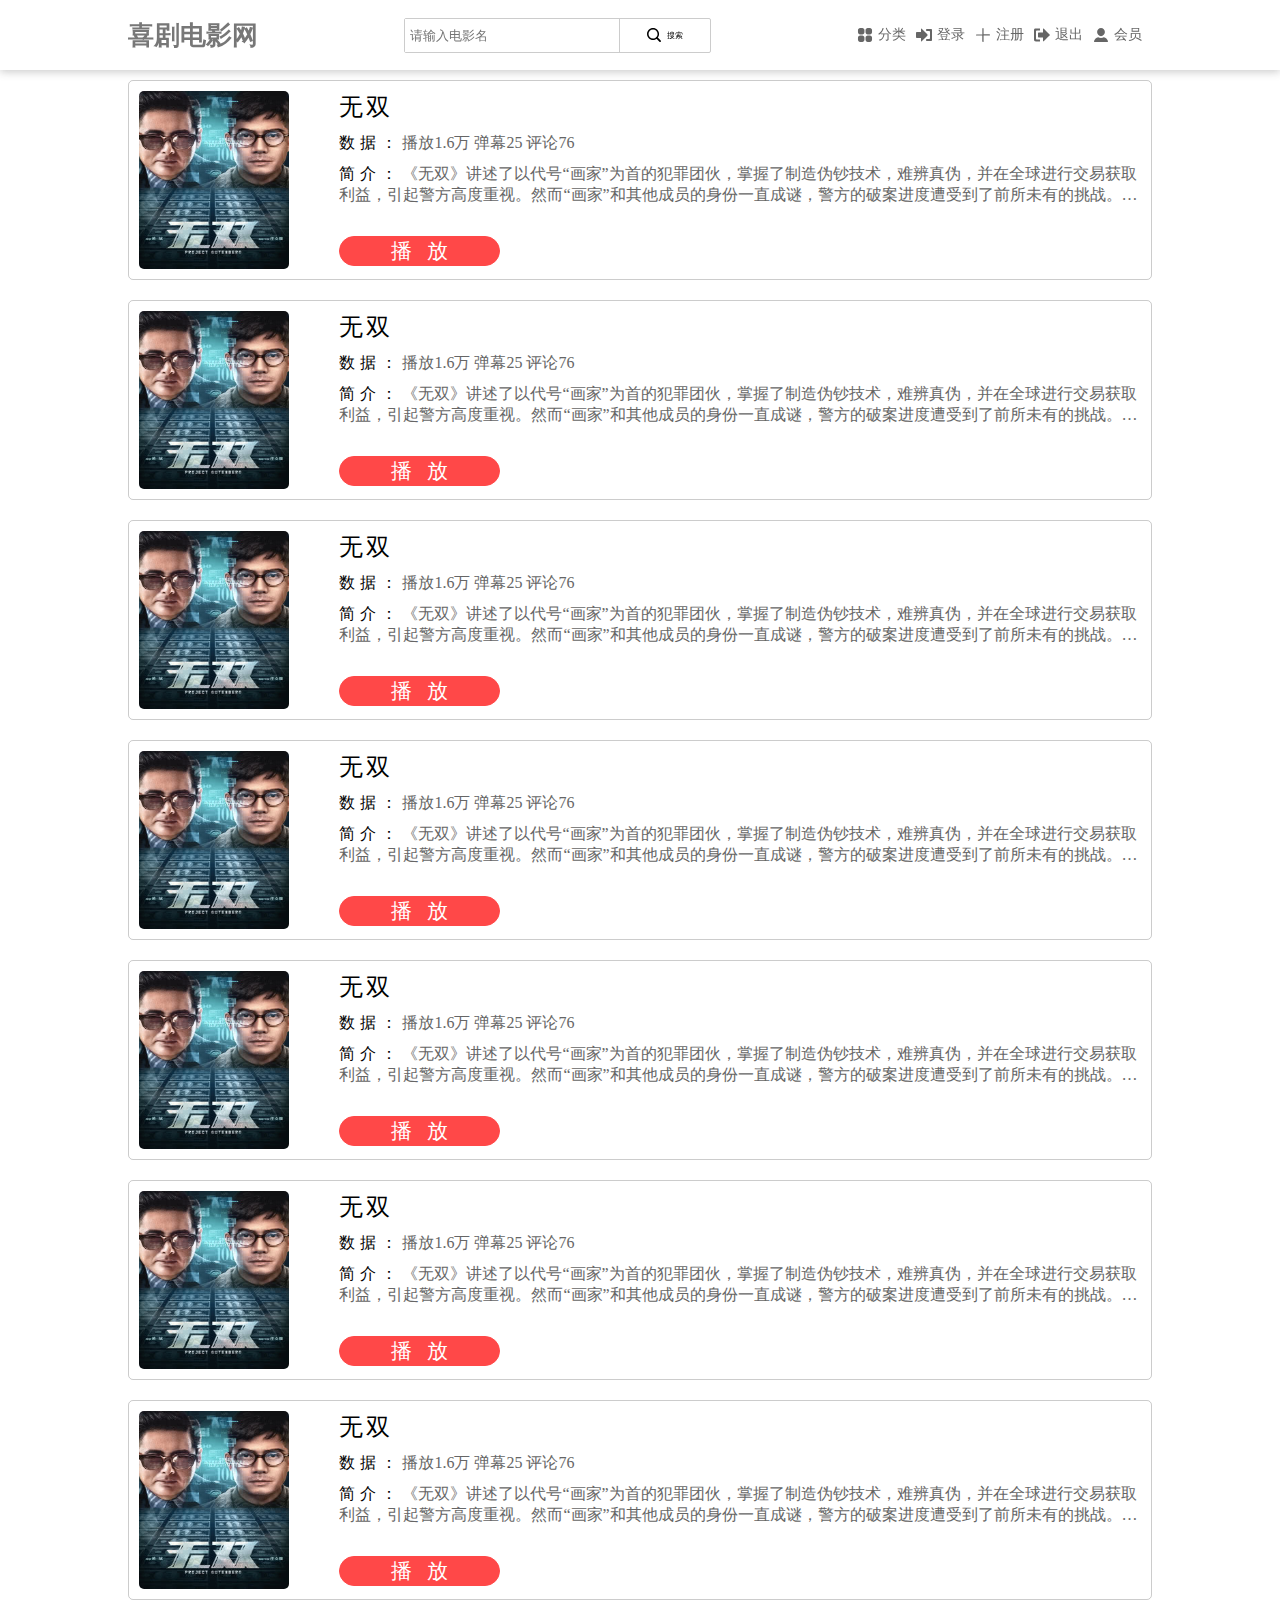
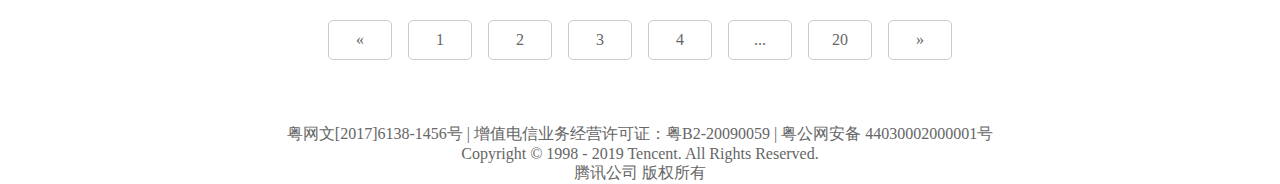
<file: search.html>
<!DOCTYPE html>
<html lang="en">

	<head>
		<meta charset="UTF-8">
		<meta name="viewport" content="width=device-width, initial-scale=1.0">
		<meta http-equiv="X-UA-Compatible" content="ie=edge">
		<title>搜索</title>
		<link rel="shortcut icon" href="favicon.ico">
		<link rel="stylesheet" href="css/dafault.css">
		<link rel="stylesheet" href="css/search.css">
	</head>

	<body>
		<!-- 导航栏 -->
		<header>
			<div class="container">
				<div class="logo">
					<a href="index.html">
						<h1>喜剧电影网</h1>
					</a>
				</div>
				<div class="search">
					<input type="text" placeholder="请输入电影名">
					<a href="">
						<svg t="1576290770607" class="icon" viewBox="0 0 1024 1024" version="1.1" xmlns="http://www.w3.org/2000/svg" p-id="2503"
						 width="200" height="200">
							<path d="M450.54 835.422c-212.445 0-385.282-172.836-385.282-385.275 0-212.436 172.837-385.273 385.283-385.273 212.446 0 385.29 172.837 385.29 385.273 0 212.438-172.844 385.275-385.29 385.275z m0-675.716c-160.156 0-290.446 130.292-290.446 290.441 0 160.15 130.29 290.444 290.447 290.444 160.155 0 290.453-130.294 290.453-290.444 0-160.149-130.298-290.441-290.453-290.441z"
							 p-id="2504"></path>
							<path d="M900.538 958.478c-14.94 0-29.87-5.7-41.27-17.09l-201.29-201.275c-22.789-22.79-22.789-59.741 0-82.536 22.799-22.783 59.744-22.783 82.54 0l201.29 201.275c22.79 22.79 22.79 59.74 0 82.534-11.4 11.392-26.33 17.092-41.27 17.092"
							 p-id="2505"></path>
						</svg>
						搜索
					</a>
				</div>
				<div class="tools">
					<a href="classify.html">
						<svg t="1576291271599" class="icon" viewBox="0 0 1024 1024" version="1.1" xmlns="http://www.w3.org/2000/svg" p-id="3911"
						 width="200" height="200">
							<path d="M338.94335937 62H200.42773437C124.31445312 62 62 124.31445312 62 200.42773437V338.85546875c0 76.11328125 62.31445313 138.42773438 138.42773438 138.42773438H338.85546875c76.11328125 0 138.42773438-62.31445313 138.42773438-138.42773438V200.42773437C477.37109375 124.31445312 415.05664062 62 338.94335937 62z m484.62890626 0H685.05664063c-76.11328125 0-138.42773438 62.31445313-138.42773438 138.42773438V338.85546875c0 76.11328125 62.31445313 138.42773438 138.42773438 138.42773438h138.42773437c76.11328125 0 138.42773438-62.31445313 138.42773438-138.42773438V200.42773437C962 124.31445312 899.68554688 62 823.57226563 62zM338.94335937 546.62890625H200.42773437C124.31445312 546.62890625 62 608.94335938 62 685.05664063v138.42773437C62 899.68554688 124.31445312 962 200.42773437 962H338.85546875c76.11328125 0 138.42773438-62.31445313 138.42773438-138.42773438V685.05664063c0.08789063-76.11328125-62.2265625-138.42773438-138.33984376-138.42773438z m484.62890626 0H685.05664063c-76.11328125 0-138.42773438 62.31445313-138.42773438 138.42773438v138.42773437c0 76.11328125 62.31445313 138.42773438 138.42773438 138.42773438h138.42773437c76.11328125 0 138.42773438-62.31445313 138.42773438-138.42773438V685.05664063c0.08789063-76.11328125-62.2265625-138.42773438-138.33984376-138.42773438z"
							 p-id="3912"></path>
						</svg>
						分类
					</a>
					<a href="login.html">
						<svg t="1576291700268" class="icon" viewBox="0 0 1024 1024" version="1.1" xmlns="http://www.w3.org/2000/svg" p-id="4643"
						 width="200" height="200">
							<path d="M512 638.656c0 35.2-28.8 64-64 64h-384c-35.2 0-64-28.8-64-64v-253.248c0-35.2 28.8-64 64-64h384c35.2 0 64 28.8 64 64v253.248z"
							 p-id="4644"></path>
							<path d="M320 128c0-35.2 20.352-43.648 45.248-18.752l357.504 357.504a64.192 64.192 0 0 1 0 90.496l-357.504 357.504c-24.896 24.896-45.248 16.448-45.248-18.752v-768z"
							 p-id="4645"></path>
							<path d="M640 832c0 35.2 28.8 64 64 64h256c35.2 0 64-28.8 64-64v-640c0-35.2-28.8-64-64-64h-256c-35.2 0-64 28.8-64 64s28.8 64 64 64h128c35.2 0 64 28.8 64 64v384c0 35.2-28.8 64-64 64h-128c-35.2 0-64 28.8-64 64z"
							 p-id="4646"></path>
						</svg>
						登录
					</a>
					<a href="reg.html">
						<svg t="1576291944634" class="icon" viewBox="0 0 1027 1024" version="1.1" xmlns="http://www.w3.org/2000/svg" p-id="9552"
						 width="200" height="200">
							<path d="M927.01220469 467.71054122h-376.33401914v-365.10016905c0-16.85077735-16.85077735-39.3184793-39.3184802-39.3184793-22.46770283 0-39.3184793 22.46770283-39.31847928 44.93540567v365.10016816H106.94105703c-22.46770283-5.61692549-44.93540567 16.85077735-44.93540478 39.31848017s22.46770283 39.3184793 39.31847929 39.3184793h365.10016904v365.10016816c5.61692549 22.46770283 22.46770283 44.93540567 44.9354048 44.93540567s39.3184793-22.46770283 39.31848017-39.3184793v-370.71709453h370.71709365c22.46770283 0 39.3184793-22.46770283 39.31848017-39.3184793s-11.23385095-44.93540567-33.70155468-44.93540566z"
							 p-id="9553"></path>
						</svg>
						注册
					</a>
					<a href="">
						<svg t="1576292038023" class="icon" viewBox="0 0 1258 1024" version="1.1" xmlns="http://www.w3.org/2000/svg" p-id="11166"
						 width="200" height="200">
							<path d="M707.940673 708.409487H393.300374c-55.062052 0-78.660075-15.732015-78.660075-78.660075V393.769188c0-62.92806 15.732015-78.660075 78.660075-78.660075h314.640299V39.798851c0-31.46403 23.598022-62.92806 70.794067-15.732015l204.516195 204.516195 259.578247 259.578247c15.732015 7.866007 15.732015 31.46403 7.866007 39.330037l-7.866007 7.866008c-125.85612 125.85612-251.712239 243.846232-377.568359 369.702351l-86.526083 86.526082c-62.92806 55.062052-70.794067 31.46403-70.794067-7.866007V708.409487zM471.960449 0.468814v157.32015H235.980224c-31.46403 0-78.660075 7.866007-78.660074 70.794067V787.069562c0 39.330037 23.598022 78.660075 70.794067 78.660075H471.960449v157.320149H157.32015c-110.124105 0-157.32015-47.196045-157.32015-173.052164V157.788964C0 24.066836 31.46403 0.468814 204.516194 0.468814H471.960449z"
							 p-id="11167"></path>
						</svg>
						退出
					</a>
					<a href="user.html">
						<svg t="1576292060953" class="icon" viewBox="0 0 1024 1024" version="1.1" xmlns="http://www.w3.org/2000/svg" p-id="11925"
						 width="200" height="200">
							<path d="M262.078 324.121c0 143.668 111.927 260.121 249.933 260.121S761.91 467.789 761.91 324.121 650.016 64 512.01 64 262.078 180.453 262.078 324.121m695.103 564.107c-39.435-121.232-139.742-213.547-261.553-238.711-53.76 32.637-116.469 51.301-183.618 51.301-67.184 0-129.892-18.664-183.618-51.301-121.81 25.164-222.151 117.479-261.586 238.711C55.186 923.609 81.164 960 116.993 960h790c35.862 0 61.841-36.391 50.188-71.772z"
							 p-id="11926"></path>
						</svg>
						会员
					</a>
				</div>
				<div class="menu">
					<label for="menu"><svg t="1577259518704" class="icon" viewBox="0 0 1024 1024" version="1.1" xmlns="http://www.w3.org/2000/svg"
						 p-id="1155" width="200" height="200">
							<path d="M867.995 459.647h-711.99c-27.921 0-52.353 24.434-52.353 52.353s24.434 52.353 52.353 52.353h711.99c27.921 0 52.353-24.434 52.353-52.353s-24.434-52.353-52.353-52.353z"
							 p-id="1156"></path>
							<path d="M867.995 763.291h-711.99c-27.921 0-52.353 24.434-52.353 52.353s24.434 52.353 52.353 52.353h711.99c27.921 0 52.353-24.434 52.353-52.353s-24.434-52.353-52.353-52.353z"
							 p-id="1157"></path>
							<path d="M156.005 260.709h711.99c27.921 0 52.353-24.434 52.353-52.353s-24.434-52.353-52.353-52.353h-711.99c-27.921 0-52.353 24.434-52.353 52.353s24.434 52.353 52.353 52.353z"
							 p-id="1158"></path>
						</svg></label>
					<input id="menu" type="checkbox">
					<div class="menuBox">
						<div class="search">
							<input type="search" placeholder="请输入电影名">
							<a href="search.html">
								<svg t="1576290770607" class="icon" viewBox="0 0 1024 1024" version="1.1" xmlns="http://www.w3.org/2000/svg"
								 p-id="2503" width="200" height="200">
									<path d="M450.54 835.422c-212.445 0-385.282-172.836-385.282-385.275 0-212.436 172.837-385.273 385.283-385.273 212.446 0 385.29 172.837 385.29 385.273 0 212.438-172.844 385.275-385.29 385.275z m0-675.716c-160.156 0-290.446 130.292-290.446 290.441 0 160.15 130.29 290.444 290.447 290.444 160.155 0 290.453-130.294 290.453-290.444 0-160.149-130.298-290.441-290.453-290.441z"
									 p-id="2504"></path>
									<path d="M900.538 958.478c-14.94 0-29.87-5.7-41.27-17.09l-201.29-201.275c-22.789-22.79-22.789-59.741 0-82.536 22.799-22.783 59.744-22.783 82.54 0l201.29 201.275c22.79 22.79 22.79 59.74 0 82.534-11.4 11.392-26.33 17.092-41.27 17.092"
									 p-id="2505"></path>
								</svg>
								搜索
							</a>
						</div>
						<div class="tools">
							<a href="classify.html">
								<svg t="1576291271599" class="icon" viewBox="0 0 1024 1024" version="1.1" xmlns="http://www.w3.org/2000/svg"
								 p-id="3911" width="200" height="200">
									<path d="M338.94335937 62H200.42773437C124.31445312 62 62 124.31445312 62 200.42773437V338.85546875c0 76.11328125 62.31445313 138.42773438 138.42773438 138.42773438H338.85546875c76.11328125 0 138.42773438-62.31445313 138.42773438-138.42773438V200.42773437C477.37109375 124.31445312 415.05664062 62 338.94335937 62z m484.62890626 0H685.05664063c-76.11328125 0-138.42773438 62.31445313-138.42773438 138.42773438V338.85546875c0 76.11328125 62.31445313 138.42773438 138.42773438 138.42773438h138.42773437c76.11328125 0 138.42773438-62.31445313 138.42773438-138.42773438V200.42773437C962 124.31445312 899.68554688 62 823.57226563 62zM338.94335937 546.62890625H200.42773437C124.31445312 546.62890625 62 608.94335938 62 685.05664063v138.42773437C62 899.68554688 124.31445312 962 200.42773437 962H338.85546875c76.11328125 0 138.42773438-62.31445313 138.42773438-138.42773438V685.05664063c0.08789063-76.11328125-62.2265625-138.42773438-138.33984376-138.42773438z m484.62890626 0H685.05664063c-76.11328125 0-138.42773438 62.31445313-138.42773438 138.42773438v138.42773437c0 76.11328125 62.31445313 138.42773438 138.42773438 138.42773438h138.42773437c76.11328125 0 138.42773438-62.31445313 138.42773438-138.42773438V685.05664063c0.08789063-76.11328125-62.2265625-138.42773438-138.33984376-138.42773438z"
									 p-id="3912"></path>
								</svg>
								分类
							</a>
							<a href="login.html">
								<svg t="1576291700268" class="icon" viewBox="0 0 1024 1024" version="1.1" xmlns="http://www.w3.org/2000/svg"
								 p-id="4643" width="200" height="200">
									<path d="M512 638.656c0 35.2-28.8 64-64 64h-384c-35.2 0-64-28.8-64-64v-253.248c0-35.2 28.8-64 64-64h384c35.2 0 64 28.8 64 64v253.248z"
									 p-id="4644"></path>
									<path d="M320 128c0-35.2 20.352-43.648 45.248-18.752l357.504 357.504a64.192 64.192 0 0 1 0 90.496l-357.504 357.504c-24.896 24.896-45.248 16.448-45.248-18.752v-768z"
									 p-id="4645"></path>
									<path d="M640 832c0 35.2 28.8 64 64 64h256c35.2 0 64-28.8 64-64v-640c0-35.2-28.8-64-64-64h-256c-35.2 0-64 28.8-64 64s28.8 64 64 64h128c35.2 0 64 28.8 64 64v384c0 35.2-28.8 64-64 64h-128c-35.2 0-64 28.8-64 64z"
									 p-id="4646"></path>
								</svg>
								登录
							</a>
							<a href="reg.html">
								<svg t="1576291944634" class="icon" viewBox="0 0 1027 1024" version="1.1" xmlns="http://www.w3.org/2000/svg"
								 p-id="9552" width="200" height="200">
									<path d="M927.01220469 467.71054122h-376.33401914v-365.10016905c0-16.85077735-16.85077735-39.3184793-39.3184802-39.3184793-22.46770283 0-39.3184793 22.46770283-39.31847928 44.93540567v365.10016816H106.94105703c-22.46770283-5.61692549-44.93540567 16.85077735-44.93540478 39.31848017s22.46770283 39.3184793 39.31847929 39.3184793h365.10016904v365.10016816c5.61692549 22.46770283 22.46770283 44.93540567 44.9354048 44.93540567s39.3184793-22.46770283 39.31848017-39.3184793v-370.71709453h370.71709365c22.46770283 0 39.3184793-22.46770283 39.31848017-39.3184793s-11.23385095-44.93540567-33.70155468-44.93540566z"
									 p-id="9553"></path>
								</svg>
								注册
							</a>
						</div>
					</div>
				</div>
			</div>
		</header>
		<!-- 搜索 -->
		<div class="search-list">
			<div class="search-item">
				<a href="player.html"><img src="images/220.jpg" alt=""></a>
				<div class="item-list">
					<div class="item-title">无双</div>
					<div class="item-info"><span>数据：</span>播放1.6万 弹幕25 评论76</div>
					<div class="item-info">
						<span>简介：</span>《无双》讲述了以代号“画家”为首的犯罪团伙，掌握了制造伪钞技术，难辨真伪，并在全球进行交易获取利益，引起警方高度重视。然而“画家”和其他成员的身份一直成谜，警方的破案进度遭受到了前所未有的挑战。在关键时刻，擅长绘画的李问打开了破案的突破口，而“画家”的真实身份却让众人意想不到……
					</div>
					<a href="player.html" class="item-play">播&nbsp;&nbsp;&nbsp;放</a>
				</div>
			</div>
			<div class="search-item">
				<a href="player.html"><img src="images/220.jpg" alt=""></a>
				<div class="item-list">
					<div class="item-title">无双</div>
					<div class="item-info"><span>数据：</span>播放1.6万 弹幕25 评论76</div>
					<div class="item-info">
						<span>简介：</span>《无双》讲述了以代号“画家”为首的犯罪团伙，掌握了制造伪钞技术，难辨真伪，并在全球进行交易获取利益，引起警方高度重视。然而“画家”和其他成员的身份一直成谜，警方的破案进度遭受到了前所未有的挑战。在关键时刻，擅长绘画的李问打开了破案的突破口，而“画家”的真实身份却让众人意想不到……
					</div>
					<a href="player.html" class="item-play">播&nbsp;&nbsp;&nbsp;放</a>
				</div>
			</div>
			<div class="search-item">
				<a href="player.html"><img src="images/220.jpg" alt=""></a>
				<div class="item-list">
					<div class="item-title">无双</div>
					<div class="item-info"><span>数据：</span>播放1.6万 弹幕25 评论76</div>
					<div class="item-info">
						<span>简介：</span>《无双》讲述了以代号“画家”为首的犯罪团伙，掌握了制造伪钞技术，难辨真伪，并在全球进行交易获取利益，引起警方高度重视。然而“画家”和其他成员的身份一直成谜，警方的破案进度遭受到了前所未有的挑战。在关键时刻，擅长绘画的李问打开了破案的突破口，而“画家”的真实身份却让众人意想不到……
					</div>
					<a href="player.html" class="item-play">播&nbsp;&nbsp;&nbsp;放</a>
				</div>
			</div>
			<div class="search-item">
				<a href="player.html"><img src="images/220.jpg" alt=""></a>
				<div class="item-list">
					<div class="item-title">无双</div>
					<div class="item-info"><span>数据：</span>播放1.6万 弹幕25 评论76</div>
					<div class="item-info">
						<span>简介：</span>《无双》讲述了以代号“画家”为首的犯罪团伙，掌握了制造伪钞技术，难辨真伪，并在全球进行交易获取利益，引起警方高度重视。然而“画家”和其他成员的身份一直成谜，警方的破案进度遭受到了前所未有的挑战。在关键时刻，擅长绘画的李问打开了破案的突破口，而“画家”的真实身份却让众人意想不到……
					</div>
					<a href="player.html" class="item-play">播&nbsp;&nbsp;&nbsp;放</a>
				</div>
			</div>
			<div class="search-item">
				<a href="player.html"><img src="images/220.jpg" alt=""></a>
				<div class="item-list">
					<div class="item-title">无双</div>
					<div class="item-info"><span>数据：</span>播放1.6万 弹幕25 评论76</div>
					<div class="item-info">
						<span>简介：</span>《无双》讲述了以代号“画家”为首的犯罪团伙，掌握了制造伪钞技术，难辨真伪，并在全球进行交易获取利益，引起警方高度重视。然而“画家”和其他成员的身份一直成谜，警方的破案进度遭受到了前所未有的挑战。在关键时刻，擅长绘画的李问打开了破案的突破口，而“画家”的真实身份却让众人意想不到……
					</div>
					<a href="player.html" class="item-play">播&nbsp;&nbsp;&nbsp;放</a>
				</div>
			</div>
			<div class="search-item">
				<a href="player.html"><img src="images/220.jpg" alt=""></a>
				<div class="item-list">
					<div class="item-title">无双</div>
					<div class="item-info"><span>数据：</span>播放1.6万 弹幕25 评论76</div>
					<div class="item-info">
						<span>简介：</span>《无双》讲述了以代号“画家”为首的犯罪团伙，掌握了制造伪钞技术，难辨真伪，并在全球进行交易获取利益，引起警方高度重视。然而“画家”和其他成员的身份一直成谜，警方的破案进度遭受到了前所未有的挑战。在关键时刻，擅长绘画的李问打开了破案的突破口，而“画家”的真实身份却让众人意想不到……
					</div>
					<a href="player.html" class="item-play">播&nbsp;&nbsp;&nbsp;放</a>
				</div>
			</div>
			<div class="search-item">
				<a href="player.html"><img src="images/220.jpg" alt=""></a>
				<div class="item-list">
					<div class="item-title">无双</div>
					<div class="item-info"><span>数据：</span>播放1.6万 弹幕25 评论76</div>
					<div class="item-info">
						<span>简介：</span>《无双》讲述了以代号“画家”为首的犯罪团伙，掌握了制造伪钞技术，难辨真伪，并在全球进行交易获取利益，引起警方高度重视。然而“画家”和其他成员的身份一直成谜，警方的破案进度遭受到了前所未有的挑战。在关键时刻，擅长绘画的李问打开了破案的突破口，而“画家”的真实身份却让众人意想不到……
					</div>
					<a href="player.html" class="item-play">播&nbsp;&nbsp;&nbsp;放</a>
				</div>
			</div>

		</div>
		<!-- 分页器 -->
		<div class="page">
			<div id="page-btn-up" class="page-btn">&laquo;</div>
			<div class="page-btn">1</div>
			<div class="page-btn">2</div>
			<div class="page-btn">3</div>
			<div class="page-btn">4</div>
			<div class="page-btn">...</div>
			<div class="page-btn">20</div>
			<div id="page-btn-next" class="page-btn">&raquo;</div>
		</div>
		<!-- 页脚 -->
		<footer>
			<div class="footer">
				<p>粤网文[2017]6138-1456号 | 增值电信业务经营许可证：粤B2-20090059 | 粤公网安备 44030002000001号</p>
				<p>Copyright © 1998 - 2019 Tencent. All Rights Reserved.</p>
				<p>腾讯公司 版权所有</p>
			</div>
		</footer>
	</body>

</html>
</file>
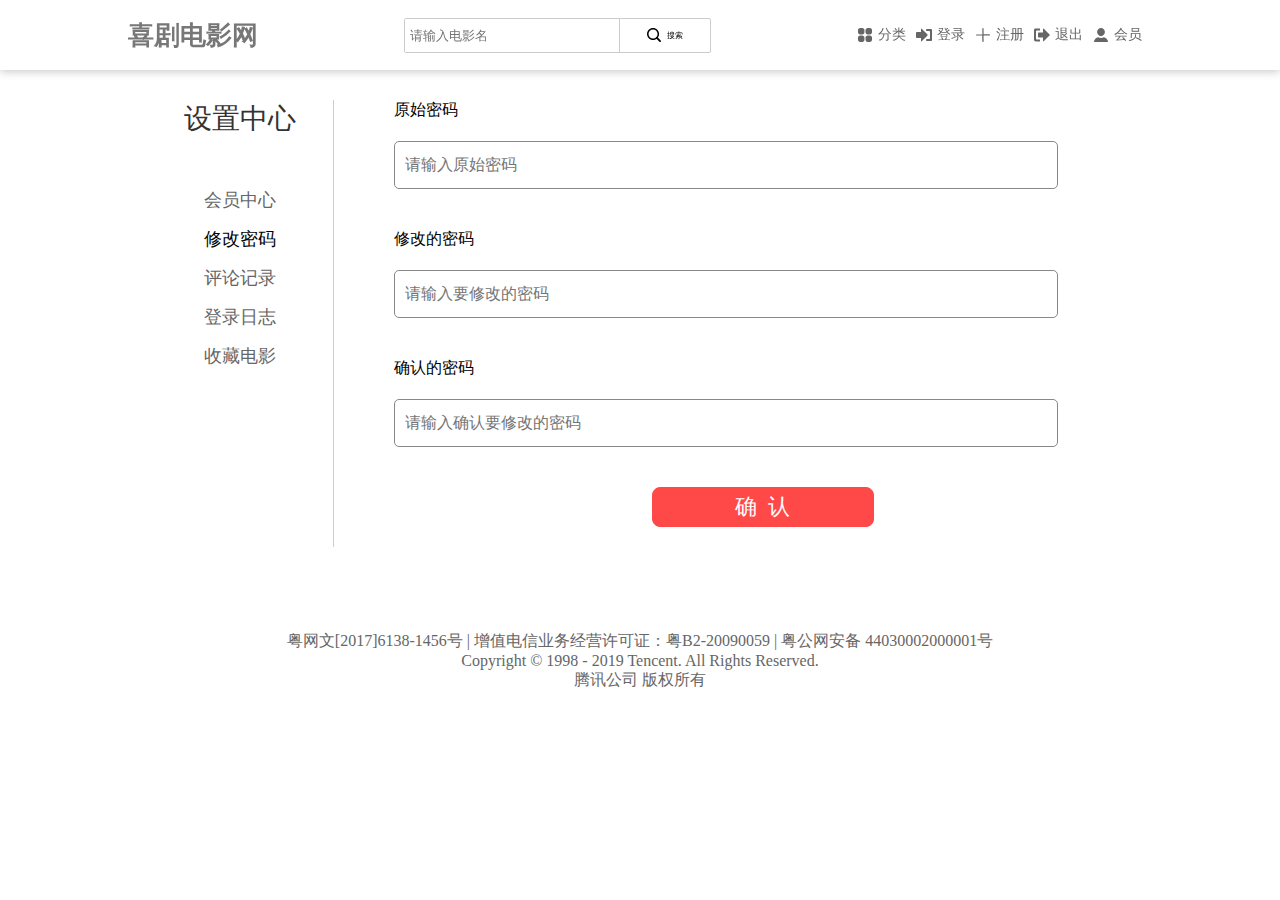
<file: setpwd.html>
<!DOCTYPE html>
<html lang="en">

	<head>
		<meta charset="UTF-8">
		<meta name="viewport" content="width=device-width, initial-scale=1.0">
		<meta http-equiv="X-UA-Compatible" content="ie=edge">
		<title>修改密码</title>
		<link rel="shortcut icon" href="favicon.ico">
		<link rel="stylesheet" href="css/dafault.css">
		<link rel="stylesheet" href="css/user.css">
	</head>

	<body>
		<!-- 导航栏 -->
		<header>
			<div class="container">
				<div class="logo">
					<a href="index.html">
						<h1>喜剧电影网</h1>
					</a>
				</div>
				<div class="search">
					<input type="text" placeholder="请输入电影名">
					<a href="search.html">
						<svg t="1576290770607" class="icon" viewBox="0 0 1024 1024" version="1.1" xmlns="http://www.w3.org/2000/svg" p-id="2503"
						 width="200" height="200">
							<path d="M450.54 835.422c-212.445 0-385.282-172.836-385.282-385.275 0-212.436 172.837-385.273 385.283-385.273 212.446 0 385.29 172.837 385.29 385.273 0 212.438-172.844 385.275-385.29 385.275z m0-675.716c-160.156 0-290.446 130.292-290.446 290.441 0 160.15 130.29 290.444 290.447 290.444 160.155 0 290.453-130.294 290.453-290.444 0-160.149-130.298-290.441-290.453-290.441z"
							 p-id="2504"></path>
							<path d="M900.538 958.478c-14.94 0-29.87-5.7-41.27-17.09l-201.29-201.275c-22.789-22.79-22.789-59.741 0-82.536 22.799-22.783 59.744-22.783 82.54 0l201.29 201.275c22.79 22.79 22.79 59.74 0 82.534-11.4 11.392-26.33 17.092-41.27 17.092"
							 p-id="2505"></path>
						</svg>
						搜索
					</a>
				</div>
				<div class="tools">
					<a href="classify.html">
						<svg t="1576291271599" class="icon" viewBox="0 0 1024 1024" version="1.1" xmlns="http://www.w3.org/2000/svg" p-id="3911"
						 width="200" height="200">
							<path d="M338.94335937 62H200.42773437C124.31445312 62 62 124.31445312 62 200.42773437V338.85546875c0 76.11328125 62.31445313 138.42773438 138.42773438 138.42773438H338.85546875c76.11328125 0 138.42773438-62.31445313 138.42773438-138.42773438V200.42773437C477.37109375 124.31445312 415.05664062 62 338.94335937 62z m484.62890626 0H685.05664063c-76.11328125 0-138.42773438 62.31445313-138.42773438 138.42773438V338.85546875c0 76.11328125 62.31445313 138.42773438 138.42773438 138.42773438h138.42773437c76.11328125 0 138.42773438-62.31445313 138.42773438-138.42773438V200.42773437C962 124.31445312 899.68554688 62 823.57226563 62zM338.94335937 546.62890625H200.42773437C124.31445312 546.62890625 62 608.94335938 62 685.05664063v138.42773437C62 899.68554688 124.31445312 962 200.42773437 962H338.85546875c76.11328125 0 138.42773438-62.31445313 138.42773438-138.42773438V685.05664063c0.08789063-76.11328125-62.2265625-138.42773438-138.33984376-138.42773438z m484.62890626 0H685.05664063c-76.11328125 0-138.42773438 62.31445313-138.42773438 138.42773438v138.42773437c0 76.11328125 62.31445313 138.42773438 138.42773438 138.42773438h138.42773437c76.11328125 0 138.42773438-62.31445313 138.42773438-138.42773438V685.05664063c0.08789063-76.11328125-62.2265625-138.42773438-138.33984376-138.42773438z"
							 p-id="3912"></path>
						</svg>
						分类
					</a>
					<a href="login.html">
						<svg t="1576291700268" class="icon" viewBox="0 0 1024 1024" version="1.1" xmlns="http://www.w3.org/2000/svg" p-id="4643"
						 width="200" height="200">
							<path d="M512 638.656c0 35.2-28.8 64-64 64h-384c-35.2 0-64-28.8-64-64v-253.248c0-35.2 28.8-64 64-64h384c35.2 0 64 28.8 64 64v253.248z"
							 p-id="4644"></path>
							<path d="M320 128c0-35.2 20.352-43.648 45.248-18.752l357.504 357.504a64.192 64.192 0 0 1 0 90.496l-357.504 357.504c-24.896 24.896-45.248 16.448-45.248-18.752v-768z"
							 p-id="4645"></path>
							<path d="M640 832c0 35.2 28.8 64 64 64h256c35.2 0 64-28.8 64-64v-640c0-35.2-28.8-64-64-64h-256c-35.2 0-64 28.8-64 64s28.8 64 64 64h128c35.2 0 64 28.8 64 64v384c0 35.2-28.8 64-64 64h-128c-35.2 0-64 28.8-64 64z"
							 p-id="4646"></path>
						</svg>
						登录
					</a>
					<a href="reg.html">
						<svg t="1576291944634" class="icon" viewBox="0 0 1027 1024" version="1.1" xmlns="http://www.w3.org/2000/svg" p-id="9552"
						 width="200" height="200">
							<path d="M927.01220469 467.71054122h-376.33401914v-365.10016905c0-16.85077735-16.85077735-39.3184793-39.3184802-39.3184793-22.46770283 0-39.3184793 22.46770283-39.31847928 44.93540567v365.10016816H106.94105703c-22.46770283-5.61692549-44.93540567 16.85077735-44.93540478 39.31848017s22.46770283 39.3184793 39.31847929 39.3184793h365.10016904v365.10016816c5.61692549 22.46770283 22.46770283 44.93540567 44.9354048 44.93540567s39.3184793-22.46770283 39.31848017-39.3184793v-370.71709453h370.71709365c22.46770283 0 39.3184793-22.46770283 39.31848017-39.3184793s-11.23385095-44.93540567-33.70155468-44.93540566z"
							 p-id="9553"></path>
						</svg>
						注册
					</a>
					<a href="">
						<svg t="1576292038023" class="icon" viewBox="0 0 1258 1024" version="1.1" xmlns="http://www.w3.org/2000/svg" p-id="11166"
						 width="200" height="200">
							<path d="M707.940673 708.409487H393.300374c-55.062052 0-78.660075-15.732015-78.660075-78.660075V393.769188c0-62.92806 15.732015-78.660075 78.660075-78.660075h314.640299V39.798851c0-31.46403 23.598022-62.92806 70.794067-15.732015l204.516195 204.516195 259.578247 259.578247c15.732015 7.866007 15.732015 31.46403 7.866007 39.330037l-7.866007 7.866008c-125.85612 125.85612-251.712239 243.846232-377.568359 369.702351l-86.526083 86.526082c-62.92806 55.062052-70.794067 31.46403-70.794067-7.866007V708.409487zM471.960449 0.468814v157.32015H235.980224c-31.46403 0-78.660075 7.866007-78.660074 70.794067V787.069562c0 39.330037 23.598022 78.660075 70.794067 78.660075H471.960449v157.320149H157.32015c-110.124105 0-157.32015-47.196045-157.32015-173.052164V157.788964C0 24.066836 31.46403 0.468814 204.516194 0.468814H471.960449z"
							 p-id="11167"></path>
						</svg>
						退出
					</a>
					<a href="user.html">
						<svg t="1576292060953" class="icon" viewBox="0 0 1024 1024" version="1.1" xmlns="http://www.w3.org/2000/svg" p-id="11925"
						 width="200" height="200">
							<path d="M262.078 324.121c0 143.668 111.927 260.121 249.933 260.121S761.91 467.789 761.91 324.121 650.016 64 512.01 64 262.078 180.453 262.078 324.121m695.103 564.107c-39.435-121.232-139.742-213.547-261.553-238.711-53.76 32.637-116.469 51.301-183.618 51.301-67.184 0-129.892-18.664-183.618-51.301-121.81 25.164-222.151 117.479-261.586 238.711C55.186 923.609 81.164 960 116.993 960h790c35.862 0 61.841-36.391 50.188-71.772z"
							 p-id="11926"></path>
						</svg>
						会员
					</a>
				</div>
				<div class="menu">
					<label for="menu"><svg t="1577259518704" class="icon" viewBox="0 0 1024 1024" version="1.1" xmlns="http://www.w3.org/2000/svg"
						 p-id="1155" width="200" height="200">
							<path d="M867.995 459.647h-711.99c-27.921 0-52.353 24.434-52.353 52.353s24.434 52.353 52.353 52.353h711.99c27.921 0 52.353-24.434 52.353-52.353s-24.434-52.353-52.353-52.353z"
							 p-id="1156"></path>
							<path d="M867.995 763.291h-711.99c-27.921 0-52.353 24.434-52.353 52.353s24.434 52.353 52.353 52.353h711.99c27.921 0 52.353-24.434 52.353-52.353s-24.434-52.353-52.353-52.353z"
							 p-id="1157"></path>
							<path d="M156.005 260.709h711.99c27.921 0 52.353-24.434 52.353-52.353s-24.434-52.353-52.353-52.353h-711.99c-27.921 0-52.353 24.434-52.353 52.353s24.434 52.353 52.353 52.353z"
							 p-id="1158"></path>
						</svg></label>
					<input id="menu" type="checkbox">
					<div class="menuBox">
						<div class="search">
							<input type="search" placeholder="请输入电影名">
							<a href="search.html">
								<svg t="1576290770607" class="icon" viewBox="0 0 1024 1024" version="1.1" xmlns="http://www.w3.org/2000/svg"
								 p-id="2503" width="200" height="200">
									<path d="M450.54 835.422c-212.445 0-385.282-172.836-385.282-385.275 0-212.436 172.837-385.273 385.283-385.273 212.446 0 385.29 172.837 385.29 385.273 0 212.438-172.844 385.275-385.29 385.275z m0-675.716c-160.156 0-290.446 130.292-290.446 290.441 0 160.15 130.29 290.444 290.447 290.444 160.155 0 290.453-130.294 290.453-290.444 0-160.149-130.298-290.441-290.453-290.441z"
									 p-id="2504"></path>
									<path d="M900.538 958.478c-14.94 0-29.87-5.7-41.27-17.09l-201.29-201.275c-22.789-22.79-22.789-59.741 0-82.536 22.799-22.783 59.744-22.783 82.54 0l201.29 201.275c22.79 22.79 22.79 59.74 0 82.534-11.4 11.392-26.33 17.092-41.27 17.092"
									 p-id="2505"></path>
								</svg>
								搜索
							</a>
						</div>
						<div class="tools">
							<a href="classify.html">
								<svg t="1576291271599" class="icon" viewBox="0 0 1024 1024" version="1.1" xmlns="http://www.w3.org/2000/svg"
								 p-id="3911" width="200" height="200">
									<path d="M338.94335937 62H200.42773437C124.31445312 62 62 124.31445312 62 200.42773437V338.85546875c0 76.11328125 62.31445313 138.42773438 138.42773438 138.42773438H338.85546875c76.11328125 0 138.42773438-62.31445313 138.42773438-138.42773438V200.42773437C477.37109375 124.31445312 415.05664062 62 338.94335937 62z m484.62890626 0H685.05664063c-76.11328125 0-138.42773438 62.31445313-138.42773438 138.42773438V338.85546875c0 76.11328125 62.31445313 138.42773438 138.42773438 138.42773438h138.42773437c76.11328125 0 138.42773438-62.31445313 138.42773438-138.42773438V200.42773437C962 124.31445312 899.68554688 62 823.57226563 62zM338.94335937 546.62890625H200.42773437C124.31445312 546.62890625 62 608.94335938 62 685.05664063v138.42773437C62 899.68554688 124.31445312 962 200.42773437 962H338.85546875c76.11328125 0 138.42773438-62.31445313 138.42773438-138.42773438V685.05664063c0.08789063-76.11328125-62.2265625-138.42773438-138.33984376-138.42773438z m484.62890626 0H685.05664063c-76.11328125 0-138.42773438 62.31445313-138.42773438 138.42773438v138.42773437c0 76.11328125 62.31445313 138.42773438 138.42773438 138.42773438h138.42773437c76.11328125 0 138.42773438-62.31445313 138.42773438-138.42773438V685.05664063c0.08789063-76.11328125-62.2265625-138.42773438-138.33984376-138.42773438z"
									 p-id="3912"></path>
								</svg>
								分类
							</a>
							<a href="login.html">
								<svg t="1576291700268" class="icon" viewBox="0 0 1024 1024" version="1.1" xmlns="http://www.w3.org/2000/svg"
								 p-id="4643" width="200" height="200">
									<path d="M512 638.656c0 35.2-28.8 64-64 64h-384c-35.2 0-64-28.8-64-64v-253.248c0-35.2 28.8-64 64-64h384c35.2 0 64 28.8 64 64v253.248z"
									 p-id="4644"></path>
									<path d="M320 128c0-35.2 20.352-43.648 45.248-18.752l357.504 357.504a64.192 64.192 0 0 1 0 90.496l-357.504 357.504c-24.896 24.896-45.248 16.448-45.248-18.752v-768z"
									 p-id="4645"></path>
									<path d="M640 832c0 35.2 28.8 64 64 64h256c35.2 0 64-28.8 64-64v-640c0-35.2-28.8-64-64-64h-256c-35.2 0-64 28.8-64 64s28.8 64 64 64h128c35.2 0 64 28.8 64 64v384c0 35.2-28.8 64-64 64h-128c-35.2 0-64 28.8-64 64z"
									 p-id="4646"></path>
								</svg>
								登录
							</a>
							<a href="reg.html">
								<svg t="1576291944634" class="icon" viewBox="0 0 1027 1024" version="1.1" xmlns="http://www.w3.org/2000/svg"
								 p-id="9552" width="200" height="200">
									<path d="M927.01220469 467.71054122h-376.33401914v-365.10016905c0-16.85077735-16.85077735-39.3184793-39.3184802-39.3184793-22.46770283 0-39.3184793 22.46770283-39.31847928 44.93540567v365.10016816H106.94105703c-22.46770283-5.61692549-44.93540567 16.85077735-44.93540478 39.31848017s22.46770283 39.3184793 39.31847929 39.3184793h365.10016904v365.10016816c5.61692549 22.46770283 22.46770283 44.93540567 44.9354048 44.93540567s39.3184793-22.46770283 39.31848017-39.3184793v-370.71709453h370.71709365c22.46770283 0 39.3184793-22.46770283 39.31848017-39.3184793s-11.23385095-44.93540567-33.70155468-44.93540566z"
									 p-id="9553"></path>
								</svg>
								注册
							</a>
						</div>
					</div>
				</div>
			</div>
		</header>
		<!-- 提示框 -->
		<div class="toast" id="toast">

		</div>
		<!-- 设置 -->
		<div class="setting">
			<div class="s-left">
				<span class="s-title">设置中心</span>
				<div class="s-list">
					<a href="user.html">会员中心</a>
					<a href="setpwd.html" id="active">修改密码</a>
					<a href="comments.html">评论记录</a>
					<a href="loginlog.html">登录日志</a>
					<a href="moviecol.html">收藏电影</a>
				</div>
			</div>
			<div class="s-right">
				<div class="s-item">
					<div class="s-item-title">
						<div>原始密码</div>
					</div>
				</div>
				<div class="s-item">
					<div class="s-item-title">
						<div class="form-item">
							<input id="pwd1" type="pwd" placeholder="请输入原始密码">
						</div>
					</div>
				</div>
				<div class="s-item">
					<div class="s-item-title">
						<div>修改的密码</div>
					</div>
				</div>
				<div class="s-item">
					<div class="s-item-title">
						<div class="form-item">
							<input id="pwd2" type="pwd" placeholder="请输入要修改的密码">
						</div>
					</div>
				</div>
				<div class="s-item">
					<div class="s-item-title">
						<div>确认的密码</div>
					</div>
				</div>
				<div class="s-item">
					<div class="s-item-title">
						<div class="form-item">
							<input id="pwd3" type="pwd" placeholder="请输入确认要修改的密码">
						</div>
					</div>
				</div>
				<div class="s-item">
					<a onclick="setpwd()" class="btn" href="javascript:;">确&nbsp;&nbsp;认</a>
				</div>
			</div>
		</div>
		<!-- 页脚 -->
		<footer>
			<div class="footer">
				<p>粤网文[2017]6138-1456号 | 增值电信业务经营许可证：粤B2-20090059 | 粤公网安备 44030002000001号</p>
				<p>Copyright © 1998 - 2019 Tencent. All Rights Reserved.</p>
				<p>腾讯公司 版权所有</p>
			</div>
		</footer>
		<script src="js/setpwd.js"></script>
	</body>

</html>
</file>
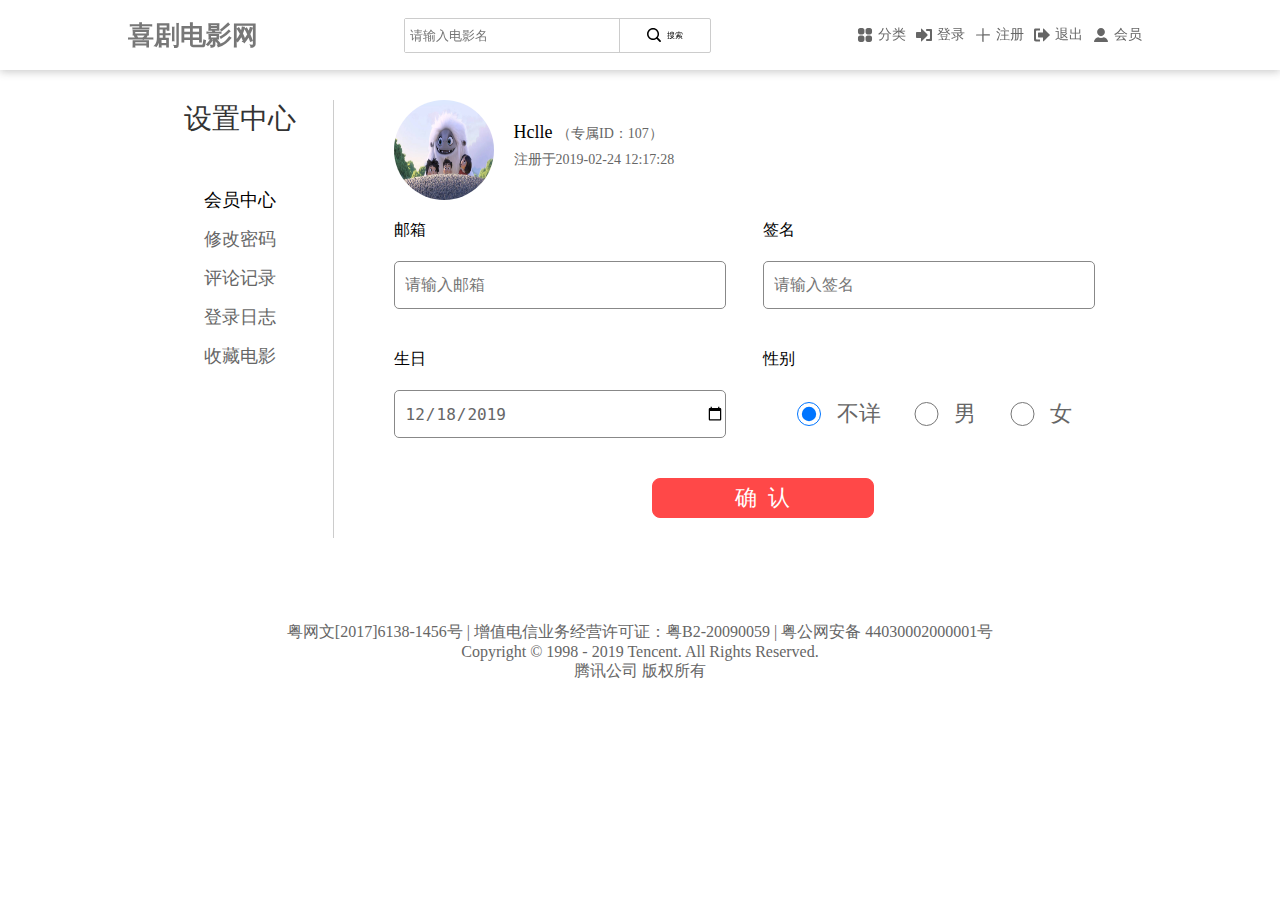
<file: user.html>
<!DOCTYPE html>
<html lang="en">

	<head>
		<meta charset="UTF-8">
		<meta name="viewport" content="width=device-width, initial-scale=1.0">
		<meta http-equiv="X-UA-Compatible" content="ie=edge">
		<title>会员中心</title>
		<link rel="shortcut icon" href="favicon.ico">
		<link rel="stylesheet" href="css/dafault.css">
		<link rel="stylesheet" href="css/user.css">
	</head>

	<body>
		<!-- 导航栏 -->
		<header>
			<div class="container">
				<div class="logo">
					<a href="index.html">
						<h1>喜剧电影网</h1>
					</a>
				</div>
				<div class="search">
					<input type="text" placeholder="请输入电影名">
					<a href="search.html">
						<svg t="1576290770607" class="icon" viewBox="0 0 1024 1024" version="1.1" xmlns="http://www.w3.org/2000/svg" p-id="2503"
						 width="200" height="200">
							<path d="M450.54 835.422c-212.445 0-385.282-172.836-385.282-385.275 0-212.436 172.837-385.273 385.283-385.273 212.446 0 385.29 172.837 385.29 385.273 0 212.438-172.844 385.275-385.29 385.275z m0-675.716c-160.156 0-290.446 130.292-290.446 290.441 0 160.15 130.29 290.444 290.447 290.444 160.155 0 290.453-130.294 290.453-290.444 0-160.149-130.298-290.441-290.453-290.441z"
							 p-id="2504"></path>
							<path d="M900.538 958.478c-14.94 0-29.87-5.7-41.27-17.09l-201.29-201.275c-22.789-22.79-22.789-59.741 0-82.536 22.799-22.783 59.744-22.783 82.54 0l201.29 201.275c22.79 22.79 22.79 59.74 0 82.534-11.4 11.392-26.33 17.092-41.27 17.092"
							 p-id="2505"></path>
						</svg>
						搜索
					</a>
				</div>
				<div class="tools">
					<a href="classify.html">
						<svg t="1576291271599" class="icon" viewBox="0 0 1024 1024" version="1.1" xmlns="http://www.w3.org/2000/svg" p-id="3911"
						 width="200" height="200">
							<path d="M338.94335937 62H200.42773437C124.31445312 62 62 124.31445312 62 200.42773437V338.85546875c0 76.11328125 62.31445313 138.42773438 138.42773438 138.42773438H338.85546875c76.11328125 0 138.42773438-62.31445313 138.42773438-138.42773438V200.42773437C477.37109375 124.31445312 415.05664062 62 338.94335937 62z m484.62890626 0H685.05664063c-76.11328125 0-138.42773438 62.31445313-138.42773438 138.42773438V338.85546875c0 76.11328125 62.31445313 138.42773438 138.42773438 138.42773438h138.42773437c76.11328125 0 138.42773438-62.31445313 138.42773438-138.42773438V200.42773437C962 124.31445312 899.68554688 62 823.57226563 62zM338.94335937 546.62890625H200.42773437C124.31445312 546.62890625 62 608.94335938 62 685.05664063v138.42773437C62 899.68554688 124.31445312 962 200.42773437 962H338.85546875c76.11328125 0 138.42773438-62.31445313 138.42773438-138.42773438V685.05664063c0.08789063-76.11328125-62.2265625-138.42773438-138.33984376-138.42773438z m484.62890626 0H685.05664063c-76.11328125 0-138.42773438 62.31445313-138.42773438 138.42773438v138.42773437c0 76.11328125 62.31445313 138.42773438 138.42773438 138.42773438h138.42773437c76.11328125 0 138.42773438-62.31445313 138.42773438-138.42773438V685.05664063c0.08789063-76.11328125-62.2265625-138.42773438-138.33984376-138.42773438z"
							 p-id="3912"></path>
						</svg>
						分类
					</a>
					<a href="login.html">
						<svg t="1576291700268" class="icon" viewBox="0 0 1024 1024" version="1.1" xmlns="http://www.w3.org/2000/svg" p-id="4643"
						 width="200" height="200">
							<path d="M512 638.656c0 35.2-28.8 64-64 64h-384c-35.2 0-64-28.8-64-64v-253.248c0-35.2 28.8-64 64-64h384c35.2 0 64 28.8 64 64v253.248z"
							 p-id="4644"></path>
							<path d="M320 128c0-35.2 20.352-43.648 45.248-18.752l357.504 357.504a64.192 64.192 0 0 1 0 90.496l-357.504 357.504c-24.896 24.896-45.248 16.448-45.248-18.752v-768z"
							 p-id="4645"></path>
							<path d="M640 832c0 35.2 28.8 64 64 64h256c35.2 0 64-28.8 64-64v-640c0-35.2-28.8-64-64-64h-256c-35.2 0-64 28.8-64 64s28.8 64 64 64h128c35.2 0 64 28.8 64 64v384c0 35.2-28.8 64-64 64h-128c-35.2 0-64 28.8-64 64z"
							 p-id="4646"></path>
						</svg>
						登录
					</a>
					<a href="reg.html">
						<svg t="1576291944634" class="icon" viewBox="0 0 1027 1024" version="1.1" xmlns="http://www.w3.org/2000/svg" p-id="9552"
						 width="200" height="200">
							<path d="M927.01220469 467.71054122h-376.33401914v-365.10016905c0-16.85077735-16.85077735-39.3184793-39.3184802-39.3184793-22.46770283 0-39.3184793 22.46770283-39.31847928 44.93540567v365.10016816H106.94105703c-22.46770283-5.61692549-44.93540567 16.85077735-44.93540478 39.31848017s22.46770283 39.3184793 39.31847929 39.3184793h365.10016904v365.10016816c5.61692549 22.46770283 22.46770283 44.93540567 44.9354048 44.93540567s39.3184793-22.46770283 39.31848017-39.3184793v-370.71709453h370.71709365c22.46770283 0 39.3184793-22.46770283 39.31848017-39.3184793s-11.23385095-44.93540567-33.70155468-44.93540566z"
							 p-id="9553"></path>
						</svg>
						注册
					</a>
					<a href="">
						<svg t="1576292038023" class="icon" viewBox="0 0 1258 1024" version="1.1" xmlns="http://www.w3.org/2000/svg" p-id="11166"
						 width="200" height="200">
							<path d="M707.940673 708.409487H393.300374c-55.062052 0-78.660075-15.732015-78.660075-78.660075V393.769188c0-62.92806 15.732015-78.660075 78.660075-78.660075h314.640299V39.798851c0-31.46403 23.598022-62.92806 70.794067-15.732015l204.516195 204.516195 259.578247 259.578247c15.732015 7.866007 15.732015 31.46403 7.866007 39.330037l-7.866007 7.866008c-125.85612 125.85612-251.712239 243.846232-377.568359 369.702351l-86.526083 86.526082c-62.92806 55.062052-70.794067 31.46403-70.794067-7.866007V708.409487zM471.960449 0.468814v157.32015H235.980224c-31.46403 0-78.660075 7.866007-78.660074 70.794067V787.069562c0 39.330037 23.598022 78.660075 70.794067 78.660075H471.960449v157.320149H157.32015c-110.124105 0-157.32015-47.196045-157.32015-173.052164V157.788964C0 24.066836 31.46403 0.468814 204.516194 0.468814H471.960449z"
							 p-id="11167"></path>
						</svg>
						退出
					</a>
					<a href="user.html">
						<svg t="1576292060953" class="icon" viewBox="0 0 1024 1024" version="1.1" xmlns="http://www.w3.org/2000/svg" p-id="11925"
						 width="200" height="200">
							<path d="M262.078 324.121c0 143.668 111.927 260.121 249.933 260.121S761.91 467.789 761.91 324.121 650.016 64 512.01 64 262.078 180.453 262.078 324.121m695.103 564.107c-39.435-121.232-139.742-213.547-261.553-238.711-53.76 32.637-116.469 51.301-183.618 51.301-67.184 0-129.892-18.664-183.618-51.301-121.81 25.164-222.151 117.479-261.586 238.711C55.186 923.609 81.164 960 116.993 960h790c35.862 0 61.841-36.391 50.188-71.772z"
							 p-id="11926"></path>
						</svg>
						会员
					</a>
				</div>
				<div class="menu">
					<label for="menu"><svg t="1577259518704" class="icon" viewBox="0 0 1024 1024" version="1.1" xmlns="http://www.w3.org/2000/svg"
						 p-id="1155" width="200" height="200">
							<path d="M867.995 459.647h-711.99c-27.921 0-52.353 24.434-52.353 52.353s24.434 52.353 52.353 52.353h711.99c27.921 0 52.353-24.434 52.353-52.353s-24.434-52.353-52.353-52.353z"
							 p-id="1156"></path>
							<path d="M867.995 763.291h-711.99c-27.921 0-52.353 24.434-52.353 52.353s24.434 52.353 52.353 52.353h711.99c27.921 0 52.353-24.434 52.353-52.353s-24.434-52.353-52.353-52.353z"
							 p-id="1157"></path>
							<path d="M156.005 260.709h711.99c27.921 0 52.353-24.434 52.353-52.353s-24.434-52.353-52.353-52.353h-711.99c-27.921 0-52.353 24.434-52.353 52.353s24.434 52.353 52.353 52.353z"
							 p-id="1158"></path>
						</svg></label>
					<input id="menu" type="checkbox">
					<div class="menuBox">
						<div class="search">
							<input type="search" placeholder="请输入电影名">
							<a href="search.html">
								<svg t="1576290770607" class="icon" viewBox="0 0 1024 1024" version="1.1" xmlns="http://www.w3.org/2000/svg"
								 p-id="2503" width="200" height="200">
									<path d="M450.54 835.422c-212.445 0-385.282-172.836-385.282-385.275 0-212.436 172.837-385.273 385.283-385.273 212.446 0 385.29 172.837 385.29 385.273 0 212.438-172.844 385.275-385.29 385.275z m0-675.716c-160.156 0-290.446 130.292-290.446 290.441 0 160.15 130.29 290.444 290.447 290.444 160.155 0 290.453-130.294 290.453-290.444 0-160.149-130.298-290.441-290.453-290.441z"
									 p-id="2504"></path>
									<path d="M900.538 958.478c-14.94 0-29.87-5.7-41.27-17.09l-201.29-201.275c-22.789-22.79-22.789-59.741 0-82.536 22.799-22.783 59.744-22.783 82.54 0l201.29 201.275c22.79 22.79 22.79 59.74 0 82.534-11.4 11.392-26.33 17.092-41.27 17.092"
									 p-id="2505"></path>
								</svg>
								搜索
							</a>
						</div>
						<div class="tools">
							<a href="classify.html">
								<svg t="1576291271599" class="icon" viewBox="0 0 1024 1024" version="1.1" xmlns="http://www.w3.org/2000/svg"
								 p-id="3911" width="200" height="200">
									<path d="M338.94335937 62H200.42773437C124.31445312 62 62 124.31445312 62 200.42773437V338.85546875c0 76.11328125 62.31445313 138.42773438 138.42773438 138.42773438H338.85546875c76.11328125 0 138.42773438-62.31445313 138.42773438-138.42773438V200.42773437C477.37109375 124.31445312 415.05664062 62 338.94335937 62z m484.62890626 0H685.05664063c-76.11328125 0-138.42773438 62.31445313-138.42773438 138.42773438V338.85546875c0 76.11328125 62.31445313 138.42773438 138.42773438 138.42773438h138.42773437c76.11328125 0 138.42773438-62.31445313 138.42773438-138.42773438V200.42773437C962 124.31445312 899.68554688 62 823.57226563 62zM338.94335937 546.62890625H200.42773437C124.31445312 546.62890625 62 608.94335938 62 685.05664063v138.42773437C62 899.68554688 124.31445312 962 200.42773437 962H338.85546875c76.11328125 0 138.42773438-62.31445313 138.42773438-138.42773438V685.05664063c0.08789063-76.11328125-62.2265625-138.42773438-138.33984376-138.42773438z m484.62890626 0H685.05664063c-76.11328125 0-138.42773438 62.31445313-138.42773438 138.42773438v138.42773437c0 76.11328125 62.31445313 138.42773438 138.42773438 138.42773438h138.42773437c76.11328125 0 138.42773438-62.31445313 138.42773438-138.42773438V685.05664063c0.08789063-76.11328125-62.2265625-138.42773438-138.33984376-138.42773438z"
									 p-id="3912"></path>
								</svg>
								分类
							</a>
							<a href="login.html">
								<svg t="1576291700268" class="icon" viewBox="0 0 1024 1024" version="1.1" xmlns="http://www.w3.org/2000/svg"
								 p-id="4643" width="200" height="200">
									<path d="M512 638.656c0 35.2-28.8 64-64 64h-384c-35.2 0-64-28.8-64-64v-253.248c0-35.2 28.8-64 64-64h384c35.2 0 64 28.8 64 64v253.248z"
									 p-id="4644"></path>
									<path d="M320 128c0-35.2 20.352-43.648 45.248-18.752l357.504 357.504a64.192 64.192 0 0 1 0 90.496l-357.504 357.504c-24.896 24.896-45.248 16.448-45.248-18.752v-768z"
									 p-id="4645"></path>
									<path d="M640 832c0 35.2 28.8 64 64 64h256c35.2 0 64-28.8 64-64v-640c0-35.2-28.8-64-64-64h-256c-35.2 0-64 28.8-64 64s28.8 64 64 64h128c35.2 0 64 28.8 64 64v384c0 35.2-28.8 64-64 64h-128c-35.2 0-64 28.8-64 64z"
									 p-id="4646"></path>
								</svg>
								登录
							</a>
							<a href="reg.html">
								<svg t="1576291944634" class="icon" viewBox="0 0 1027 1024" version="1.1" xmlns="http://www.w3.org/2000/svg"
								 p-id="9552" width="200" height="200">
									<path d="M927.01220469 467.71054122h-376.33401914v-365.10016905c0-16.85077735-16.85077735-39.3184793-39.3184802-39.3184793-22.46770283 0-39.3184793 22.46770283-39.31847928 44.93540567v365.10016816H106.94105703c-22.46770283-5.61692549-44.93540567 16.85077735-44.93540478 39.31848017s22.46770283 39.3184793 39.31847929 39.3184793h365.10016904v365.10016816c5.61692549 22.46770283 22.46770283 44.93540567 44.9354048 44.93540567s39.3184793-22.46770283 39.31848017-39.3184793v-370.71709453h370.71709365c22.46770283 0 39.3184793-22.46770283 39.31848017-39.3184793s-11.23385095-44.93540567-33.70155468-44.93540566z"
									 p-id="9553"></path>
								</svg>
								注册
							</a>
						</div>
					</div>
				</div>
			</div>
		</header>
		<!-- 提示框 -->
		<div class="toast" id="toast">

		</div>
		<!-- 设置 -->
		<div class="setting">
			<div class="s-left">
				<span class="s-title">设置中心</span>
				<div class="s-list">
					<a href="user.html" id="active">会员中心</a>
					<a href="setpwd.html">修改密码</a>
					<a href="comments.html">评论记录</a>
					<a href="loginlog.html">登录日志</a>
					<a href="moviecol.html">收藏电影</a>
				</div>
			</div>
			<div class="s-right">
				<div class="s-item">
					<!-- 头像 -->
					<div class="s-head">
						<a href="">
							<svg t="1576290770607" class="icon" viewBox="0 0 1024 1024" version="1.1" xmlns="http://www.w3.org/2000/svg"
							 p-id="2503" width="200" height="200">
								<path d="M863.9 874.2H160.1c-52.9 0-96-43.1-96-96V349.5c0-52.9 43.1-96 96-96H864c52.9 0 96 43.1 96 96v428.7c-0.1 52.9-43.1 96-96.1 96zM160.1 317.5c-17.6 0-32 14.4-32 32v428.7c0 17.6 14.4 32 32 32H864c17.6 0 32-14.4 32-32V349.5c0-17.6-14.4-32-32-32H160.1z">
								</path>
								<path d="M512 755c-105.4 0-191.2-85.8-191.2-191.2 0-105.4 85.8-191.2 191.2-191.2 26.8 0 52.7 5.4 77 16.2 16.2 7.1 23.5 26 16.4 42.2-7.1 16.2-26 23.5-42.2 16.4-16.2-7.1-33.4-10.7-51.2-10.7-70.1 0-127.2 57.1-127.2 127.2S441.9 691 512 691s127.2-57.1 127.2-127.2c0-17.7-3.6-34.8-10.6-50.9-7.1-16.2 0.3-35.1 16.5-42.1 16.2-7.1 35.1 0.3 42.1 16.5 10.6 24.2 15.9 49.9 15.9 76.5C703.2 669.3 617.4 755 512 755z">
								</path>
								<path d="M752.3 306.8c-9.4 0-18.7-4.1-25.1-12.1l-64.4-80.9H360.5l-63.8 80.1c-11 13.8-31.1 16.1-45 5.1-13.8-11-16.1-31.1-5.1-45l83-104.3h364.1l83.6 105.1c11 13.8 8.7 34-5.1 45-5.8 4.8-12.9 7-19.9 7z">
								</path>
							</svg>
						</a>
						<img src="images/big.jpg" alt="">
					</div>
					<div class="s-info">
						<p>Hclle <span>（专属ID：107）</span></p>
						<p><span>注册于2019-02-24 12:17:28</span></p>

					</div>
				</div>
				<div class="s-item">
					<div class="s-item-title">
						<div>邮箱</div>
						<div>签名</div>
					</div>
				</div>
				<div class="s-item">
					<div class="s-item-title">
						<div class="form-item">
							<input id="eamil" type="eamil" placeholder="请输入邮箱">
						</div>
						<div class="form-item">
							<input id="sign" type="text" placeholder="请输入签名">
						</div>
					</div>
				</div>
				<div class="s-item">
					<div class="s-item-title">
						<div>生日</div>
						<div>性别</div>
					</div>
				</div>
				<div class="s-item">
					<div class="s-item-title">
						<div class="form-item">
							<input id="date" type="date" value="2019-12-18">
						</div>
						<div class="form-item">
							<input type="radio" id="sex1" name="sex" value="不详" checked>
							<label for="sex1">不详</label>
							<input type="radio" id="sex2" name="sex" value="男">
							<label for="se2">男</label>
							<input type="radio" id="sex3" name="sex" value="女">
							<label for="sex3">女</label>
						</div>
					</div>
				</div>
				<div class="s-item">
					<a onclick="confirm()" class="btn" href="javascript:;">确&nbsp;&nbsp;认</a>
				</div>
			</div>
		</div>
		<!-- 页脚 -->
		<footer>
			<div class="footer">
				<p>粤网文[2017]6138-1456号 | 增值电信业务经营许可证：粤B2-20090059 | 粤公网安备 44030002000001号</p>
				<p>Copyright © 1998 - 2019 Tencent. All Rights Reserved.</p>
				<p>腾讯公司 版权所有</p>
			</div>
		</footer>
		<script src="js/user.js"></script>
	</body>

</html>
</file>
<file: css/dafault.css>
* {
	margin: 0;
	padding: 0;
	box-sizing: border-box;
}

a {
	text-decoration: none;
	color: black;
}

/* 导航栏 */
header {
	width: 100%;
	height: 70px;
	box-shadow: 0px 2px 8px 0px rgba(50, 50, 50, 0.25);
	position: fixed;
	top: 0;
	z-index: 9999;
	background-color: #fff;
}

header .container {
	width: 80%;
	height: 100%;
	margin: 0 auto;
	display: flex;
	justify-content: space-between;
	align-items: center;
}

header .container .logo a {
	color: #777;
	font-size: 80%;
}

/* 导航栏 搜索 */
header .container .search {
	width: 30%;
	height: 50%;
	border: 1px solid #ccc;
	border-radius: 2px;
	display: flex;
}

header .container .search input {
	border: none;
	outline: none;
	height: 100%;
	width: 70%;
	padding-left: 5px;
}

header .container .search a {
	height: 100%;
	width: 30%;
	display: flex;
	justify-content: center;
	align-items: center;
	border-left: 1px solid #ccc;
	font-size: 50%;
}

header .container .search a:hover {
	background-color: #eee;
}

header .container .search a .icon {
	width: 16px;
	height: 16px;
	margin-right: 5px;
}

/* 导航栏 工具 */
header .container .tools {
	height: 50%;
	display: flex;
	justify-content: center;
	align-items: center;
}

header .container .tools a {
	margin-right: 10px;
	display: flex;
	justify-content: center;
	align-items: center;
	font-size: 14px;
	color: #666;
}

header .container .tools a:hover {
	color: #000;
}

header .container .tools a:hover .icon path {
	fill: #000;
}

header .container .tools a .icon {
	width: 16px;
	height: 16px;
	margin-right: 5px;
}

header .container .tools a .icon path {
	fill: #666;
}

/* 移动端菜单 */
header .container .menu {
	display: none;
}
header .container .menu input:checked+.menuBox {
	display: block;
}

header .container .menu .icon {
	width: 28px;
	height: 28px;
	fill: #666;
	border: 1px solid #888;
	border-radius: 2px;
}

header .container .menu #menu {
	display: none;
}

header .container .menu .menuBox {
	width: 100%;
	background-color: white;
	position: fixed;
	top: 70px;
	left: 0px;
	display: none;
	padding: 1% 10%;
	box-shadow: 0px 2px 8px 0px rgba(50, 50, 50, 0.25);
}

/* 提示框 */
.toast {
	position: fixed;
	width: 50%;
	padding: 2% 0;
	left: 25%;
	top: 48%;
	background-color: white;
	border: 1px solid rgba(50, 50, 50, 0.25);
	border-radius: 10px;
	z-index: 9999;
	display: flex;
	justify-content: center;
	align-items: center;
	font-size: 24px;
	opacity: 0;
}

/* 页脚 */
footer {
	width: 100%;
	/* height: 100px; */
	margin-top: 5%;
	background-color: white;
}

footer .footer {
	width: 80%;
	margin: 0 auto;
	text-align: center;
	color: #666;
}

/* 响应式 */

@media screen and (max-width: 768px) {

	/* 工具栏和搜索栏 */
	header .container .tools,
	header .container .search {
		display: none;
	}

	/* 菜单 */
	header .container .menu {
		display: block;
	}

	/* 移动端工具栏和搜索栏 */
	header .container .menu .menuBox .search,
	header .container .menu .menuBox .tools {
		display: flex;
		width: 100%;
		height: 30px;
	}

	header .container .menu .menuBox .search .icon,
	header .container .menu .menuBox .tools .icon {
		border: none;
	}

	header .container .menu .menuBox .search a {
		font-size: 70%;
	}
}
</file>
<file: css/classify.css>
/* 筛选器 */
.list_filter {
	width: 80%;
	margin: 0 auto;
	margin-top: 80px;
	border: 1px solid rgba(50, 50, 50, 0.25);
	border-radius: 5px;
	padding: 2%;
}

/* 每一行 */
.list_filter .list-item {
	width: 100%;
	margin: 0 auto;
	display: flex;
	padding: 10px;
	margin-bottom: 10px;
}

/* 取消最后一行的下边距 */
.list_filter .list-item:nth-last-child(1) {
	margin-bottom: 0;
}

/* 标题 */
.list_filter .list-item .list-title {
	flex: 1;
	height: 30px;
	background-color: #666;
	border: 1px solid #666;
	border-radius: 25px;
	color: white;
	text-align: center;
	line-height: 30px;

}

/* 选项 */
.list_filter .list-item .list-list {
	flex: 9;
	display: flex;
	flex-flow: wrap;
	margin-left: 5%;
}

.list_filter .list-item .list-list a {
	display: block;
	margin: 0 10px 10px 10px;
	color: #666;
}

.list_filter .list-item .list-list a:hover {
	color: black;
}

/* 推荐列表 */
.move-list {
	width: 80%;
	margin: 0 auto;
	margin-top: 1%;
}

.move-list .m-title {
	font-size: 24px;
	font-weight: 400;
}

.move-list .m-items {
	margin-top: 10px;
	display: flex;
	justify-content: space-between;
	flex-flow: wrap;
}

/* 每一个 */
.move-list .m-items .m-item {
	margin: 10px 0;
	text-align: center;
	width: 15%;
	height: 10%;
}

.move-list .m-items .m-item:hover {
	border: 1px solid rgba(50, 50, 50, 0.25);
	border-radius: 5px;
}

.move-list .m-items .m-item a {
	display: block;
}

.move-list .m-items .m-item .m-img,
.m-item-title {
	display: block;
	overflow: hidden;
	color: #000;
}

.move-list .m-items .m-item .m-img {
	width: 100%;
	height: 80%;
}


.move-list .m-items .m-item .m-item-title {
	margin: 5px 0;
}

.move-list .m-items .m-item .m-item-title:hover {
	color: red;
}

.move-list .m-items .m-item .m-img img {
	width: 100%;
	height: 100%;
	border-radius: 5px;
}

.move-list .m-items .m-item p {
	font-size: 14px;
	color: #666;
}

/* 分页器 */
.page {
	width: 50%;
	height: 40px;
	margin: 0 auto;
	margin-top: 20px;
	display: flex;
	justify-content: space-between;
}

.page .page-btn {
	color: #333;
	width: 10%;
	height: 100%;
	margin: auto;
	border-radius: 5px;
	border: 1px solid rgba(50, 50, 50, 0.25);
	display: flex;
	justify-content: center;
	align-items: center;
	cursor: pointer;
}

.page .page-btn:hover {
	color: black;
	border: 1px solid black;
}

/* 响应式 */

@media screen and (max-width: 768px) {

	/* 标题 */
	.list_filter .list-item .list-title {
		flex: 2;
	}

	/* 每一个 */
	.move-list .m-items .m-item {
		width: 45%;
	}

	/* 分页器 */
	.page {
		width: 80%;
	}
}
</file>
<file: css/user.css>
/* 会员中心 */
.setting {
	margin: 0 auto;
	margin-top: 80px;
	width: 80%;
	display: flex;
	justify-content: space-between;
	padding: 20px;
}

/* 左侧 */
.setting .s-left {
	flex: 2;
	border-right: 1px solid rgba(50, 50, 50, 0.25);
	text-align: center;
	color: #333;

}

/* 标题 */
.setting .s-left .s-title {
	display: block;
	font-size: 28px;
	margin-bottom: 50px;
}

/* 选项 */
.setting .s-left a {
	display: block;
	margin-bottom: 15px;
	color: #666;
	font-size: 18px;
}

.setting .s-left a:hover {
	color: black;
}

/* 选中状态 */
#active {
	color: black;
}

/* 右侧 */
.setting .s-right {
	flex: 8;
	padding-left: 60px;
}

/* 每一行 */
.setting .s-right .s-item {
	width: 100%;
	display: flex;
	margin-bottom: 20px;
}

/* 头像 */
.setting .s-right .s-item .s-head {
	width: 100px;
	height: 100px;
	position: relative;
	margin-right: 20px;
}

.setting .s-right .s-item .s-head img {
	width: 100%;
	height: 100%;
	border-radius: 50px;
	top: 0;
	position: absolute;
	z-index: 1;
}

.setting .s-right .s-item .s-head a {
	display: block;
	width: 100%;
	height: 100%;
	border-radius: 50px;
	top: 0;
	position: absolute;
	z-index: 2;
	background: rgba(0, 0, 0, .5);
	opacity: 0;
	text-align: center;
	line-height: calc(100px + 35% * 2);
	outline: none;
}

/* 动画 */
@keyframes mymove {
	from {
		opacity: 0;
	}

	to {
		opacity: 1;
	}
}

/* 上传图标 */
.setting .s-right .s-item .s-head a:hover {
	animation: mymove .5s infinite;
	animation-iteration-count: 1;
	animation-fill-mode: forwards;
}

.setting .s-right .s-item .s-head a .icon {
	width: 35%;
	height: 35%;
	fill: white;
}

/* 个人信息 */
.setting .s-right .s-item .s-info {
	padding-top: 3%;
}

.setting .s-right .s-item .s-info p {
	font-size: 18px;
	margin-bottom: 5px;
}

.setting .s-right .s-item .s-info p span {
	color: #666;
	font-size: 14px;
}

/* 更改信息 */
.setting .s-right .s-item .s-item-title {
	display: flex;
	width: 100%;
}

.setting .s-right .s-item .s-item-title div {
	flex: 5;
}

/* 编辑框 */
.setting .s-right .s-item .s-item-title .form-item {
	height: 48px;
	display: flex;
	justify-content: flex-start;
	align-items: center;
	margin-bottom: 20px;
}

.setting .s-right .s-item .s-item-title .form-item input {
	border: 1px solid #888;
	border-radius: 5px;
	width: 90%;
	height: 100%;
	outline: none;
	padding-left: 10px;
	font-size: 16px;
	color: #666;
}

/* 取消日期框调节器 */
.setting .s-right .s-item .s-item-title .form-item input::-webkit-inner-spin-button {
	display: none;
}

/* 性别选择 */
.setting .s-right .s-item .s-item-title .form-item input[type="radio"] {
	width: 15%;
	height: 50%;
	margin-left: 5%;
}

.setting .s-right .s-item label {
	color: #666;
	font-size: 22px;
}

/* 确认按钮 */
.setting .s-right .s-item .btn {
	width: 30%;
	display: flex;
	height: 40px;
	border-radius: 8px;
	justify-content: center;
	align-items: center;
	font-size: 22px;
	border: 1px solid #ff4848;
	background-color: #ff4848;
	color: white;
	margin: 0 auto;
}

/* 错误 */
.error {
	border: 2px solid red !important;
}

.error::-webkit-input-placeholder {
	color: red !important;
}

/* 响应式 */

@media screen and (max-width: 768px) {

	/* 会员中心 */
	.setting {
		display: block;
		padding: 0px;
	}

	/* 左侧 */
	.setting .s-left {
		width: 100%;
		border: none;
		flex: none;
	}

	/* 左侧菜单列表 */
	.setting .s-left .s-list {
		width: 100%;
		border-bottom: 1px solid #888;
		margin-bottom: 10px;
	}

	/* 左侧菜单列表标题 */
	.setting .s-left .s-title {
		margin-bottom: 10px;
	}

	/* 右侧 */
	.setting .s-right {
		width: 100%;
		padding: 0;
	}

	/* 选择框字体 */
	.setting .s-right .s-item label {
		font-size: 15px;
	}

	/* 评论记录 */
	.setting .s-right .page {
		width: 100%;
	}
}
</file>
<file: css/loginlog.css>
/* 表格 */
.table table {
	width: 100%;
	border-collapse: collapse;
	color: #666;
	margin-top: 2%;
	margin-bottom: 5%;
}

.table table th,
.table table td {
	border: 1px solid rgba(50, 50, 50, 0.25);
}

.table table .thead {
	color: #333;
}

.table table td {
	padding: 1%;
}
</file>
<file: css/search.css>
/* 搜索 */
.search-list {
	margin: 0 auto;
	margin-top: 80px;
	width: 80%;
}

/* 卡片 */
.search-list .search-item {
	width: 100%;
	height: 200px;
	display: flex;
	justify-content: space-between;
	padding: 10px;
	border: 1px solid rgba(50, 50, 50, 0.25);
	border-radius: 5px;
	margin: 20px 0;
}

/* 电影封面 */
.search-list .search-item a {
	width: 15%;
	height: 100%;
}

.search-list .search-item a img {
	width: 100%;
	height: 100%;
	border-radius: 5px;
}

/* 右侧 */
.search-list .search-item .item-list {
	width: 80%;
	height: 100%;
}

/* 标题 */
.search-list .search-item .item-list .item-title {
	font-size: 24px;
	letter-spacing: 3px;
}

/* 详情 */
.search-list .search-item .item-list .item-info {
	color: #666;
	margin: 10px 0;
	overflow: hidden;
	text-overflow: ellipsis;
	display: -webkit-box;
	-webkit-box-orient: vertical;
	-webkit-line-clamp: 2;
}

/* 详情标题 */
.search-list .search-item .item-list .item-info span {
	color: black;
	letter-spacing: 5px;
}

/* 播放按钮 */
.search-list .search-item .item-list .item-play {
	display: flex;
	height: 30px;
	width: 20%;
	border-radius: 20px;
	justify-content: center;
	font-size: 130%;
	border: 1px solid #ff4848;
	background-color: #ff4848;
	color: white;
	margin-top: 3.8%;
}

/* 分页器 */
.page {
	width: 50%;
	height: 40px;
	margin: 0 auto;
	display: flex;
	justify-content: space-between;
}

.page .page-btn {
	color: #666;
	width: 10%;
	height: 100%;
	margin: auto;
	border-radius: 5px;
	border: 1px solid rgba(50, 50, 50, 0.25);
	display: flex;
	justify-content: center;
	align-items: center;
	cursor: pointer;
}

.page .page-btn:hover {
	color: black;
	border: 1px solid black;
}

/* 响应式 */

@media screen and (max-width: 768px) {

	/* 电影封面 */
	.search-list .search-item a {
		width: 40%;
	}

	/* 电影列表 */
	.search-list .search-item .item-list {
		margin-left: 10px;
		width: 60%;
	}

	/* 电影信息 */
	.search-list .search-item .item-list .item-info {
		font-size: 14px;
	}

	/* 播放按钮 */
	.search-list .search-item .item-list .item-play {
		width: 50%;
		font-size: 120%;
	}

	/* 分页器 */
	.page {
		width: 80%;
	}
}
</file>
<file: css/moviecol.css>
/* 搜索 */
.search-list {
	margin: 0 auto;
	width: 100%;
}

/* 卡片 */
.search-list .search-item {
	width: 100%;
	height: 200px;
	display: flex;
	justify-content: space-between;
	padding: 10px;
	border: 1px solid rgba(50, 50, 50, 0.25);
	border-radius: 5px;
	margin: 20px 0;
}

/* 电影封面 */
.search-list .search-item .cover {
	width: 15%;
	height: 100%;
}

.search-list .search-item .cover img {
	width: 100%;
	height: 100%;
	border-radius: 5px;
}

/* 右侧 */
.search-list .search-item .item-list {
	width: 80%;
	height: 100%;
}

/* 标题 */
.search-list .search-item .item-list .item-title {
	font-size: 24px;
	letter-spacing: 3px;
}

/* 详情 */
.search-list .search-item .item-list .item-info {
	color: #666;
	margin: 10px 0;
	overflow: hidden;
	text-overflow: ellipsis;
	display: -webkit-box;
	-webkit-box-orient: vertical;
	-webkit-line-clamp: 2;
}

/* 详情标题 */
.search-list .search-item .item-list .item-info span {
	color: black;
	letter-spacing: 5px;
}

/* 播放按钮 */
.search-list .search-item .item-list .item-play {
	display: flex;
	height: 30px;
	width: 20%;
	border-radius: 20px;
	justify-content: center;
	font-size: 130%;
	border: 1px solid #ff4848;
	background-color: #ff4848;
	color: white;
	margin-top: 3.8%;
}

/* 分页器 */
.page {
	width: 50%;
	height: 40px;
	margin: 0 auto;
	display: flex;
	justify-content: space-between;
}

.page .page-btn {
	color: #333;
	width: 10%;
	height: 100%;
	margin: auto;
	border-radius: 5px;
	border: 1px solid rgba(50, 50, 50, 0.25);
	display: flex;
	justify-content: center;
	align-items: center;
	cursor: pointer;
}

.page .page-btn:hover {
	color: black;
	border: 1px solid black;
}

/* 响应式 */

@media screen and (max-width: 768px) {

	/* 收藏电影 */
	.search-list .search-item a,
	.search-list .search-item .cover {
		width: 40%;
	}

	/* 收藏电影列表 */
	.search-list .search-item .item-list {
		margin-left: 10px;
		width: 60%;
	}

	/* 电影信息 */
	.search-list .search-item .item-list .item-info {
		font-size: 14px;
	}

	/* 播放电影按钮 */
	.search-list .search-item .item-list .item-play {
		width: 50%;
		font-size: 120%;
	}
}
</file>
<file: css/login.css>
/* 登录 */
.login {
	margin: 0 auto;
	margin-top: 80px;
	width: 80%;
	padding: 50px 0;
	display: flex;
	justify-content: space-between;
}

/* 左侧图片 */
.login .login-logo {
	width: 60%;
	height: 400px;
	border-radius: 10px;
}

/* 右侧 */
.login .login-form {
	width: 30%;
}

/* 右侧标题 */
.login .login-form h1 {
	color: #888;
	margin-bottom: 20px;
}

/* 右侧每一行 */
.login .login-form .form-item {
	width: 100%;
	height: 48px;
	border: 1px solid #888;
	border-radius: 5px;
	display: flex;
	justify-content: flex-start;
	margin-bottom: 20px;
	padding: 10px 0;
}

/* 右侧表单元素 */
.login .login-form .form-item input {
	width: 75%;
	height: 100%;
	outline: none;
	border: none;
}

/* 右侧表单元素图标 */
.login .login-form .form-item .icon {
	width: 20%;
	height: 100%;
	fill: #888;
}

/* 验证码 */
.login .login-form .item-code {
	display: flex;
	justify-content: space-between;
}

.login .login-form .item-code .codebox {
	width: 50%;
}

.login .login-form .item-code .code {
	width: 48%;
	height: 48px;
}

/* 按钮 */
.login .login-form .form-item-i {
	display: flex;
	justify-content: space-between;
	margin-top: 20px;
}

.login .login-form .form-item-i a,
.login .login-form .item-code a {
	display: flex;
	height: 50px;
	width: 45%;
	border-radius: 8px;
	justify-content: center;
	align-items: center;
	font-size: 22px;
	letter-spacing: 10px;
}

.login .login-form .item-code a {
	letter-spacing: 1px;
}

/* 找回密码 */
#reset {
	width: 100%;
}

/* 找回密码和登录 */
#login,
#reset,
#getcode {
	border: 1px solid #ff4848;
	background-color: #ff4848;
	color: white;
}

/* 注册 */
#reg {
	border: 1px solid #888;
	color: #888;
}

/* 错误 */
.error {
	border: 2px solid red !important;
}

.error .icon {
	fill: red !important;
}

.error input::-webkit-input-placeholder {
	color: red !important;
}

/* 响应式 */

@media screen and (max-width: 768px) {

	/* 登录 */
	.login {
		display: block;
		padding: 10px 0;
	}

	/* 左侧图片 */
	.login .login-logo {
		width: 100%;
		height: 200px;
	}

	/* 右侧 */
	.login .login-form {
		width: 100%;
	}
}
</file>
<file: css/index.css>
/* 轮播图 */
.swiper-container {
	margin-top: 80px;
	width: 80%;
	height: calc((100vh - 80px) / 1.4);
	border-radius: 5px;
}

/* 上一张下一章按钮 */
.swiper-button-next,
.swiper-container-rtl .swiper-button-prev {
	outline: none;
}

.swiper-container .swiper-wrapper .swiper-slide img {
	width: 100%;
	height: 100%;
}

/* 推荐列表 */
.move-list {
	width: 80%;
	margin: 0 auto;
	margin-top: 1%;
}

/* 推荐列表标题 */
.move-list .m-title {
	font-size: 24px;
	font-weight: 400;
}

/* 推荐列表组 */
.move-list .m-items {
	margin-top: 10px;
	display: flex;
	justify-content: space-between;
	flex-flow: wrap;
}

/* 推荐列表单独块 */
.move-list .m-items .m-item {
	text-align: center;
	width: 15%;
	height: 100%;
	margin-bottom: 5px;
}

.move-list .m-items .m-item:hover {
	border: 1px solid rgba(50, 50, 50, 0.25);
	border-radius: 5px;
}

/* 推荐列表单独块封面 */
.move-list .m-items .m-item a {
	display: block;
}

.move-list .m-items .m-item .m-img,
.m-item-title {
	display: block;
	overflow: hidden;
	color: #000;
}

/* 推荐列表单独块封面 */
.move-list .m-items .m-item .m-img {
	width: 100%;
	height: 80%;
}

/* 推荐列表单独块标题 */
.move-list .m-items .m-item .m-item-title {
	margin: 5px 0;
}

.move-list .m-items .m-item .m-item-title:hover {
	color: red;
}

.move-list .m-items .m-item .m-img img {
	width: 100%;
	height: 100%;
	border-radius: 5px;
}

.move-list .m-items .m-item p {
	font-size: 14px;
	color: #666;
}

/* 响应式 */

@media screen and (max-width: 768px) {

	/* 轮播图 */
	.swiper-container {
		height: calc((100vh - 80px) / 3);
	}

	/* 推荐列表单独块 */
	.move-list .m-items .m-item {
		width: 48%;

	}
}
</file>
